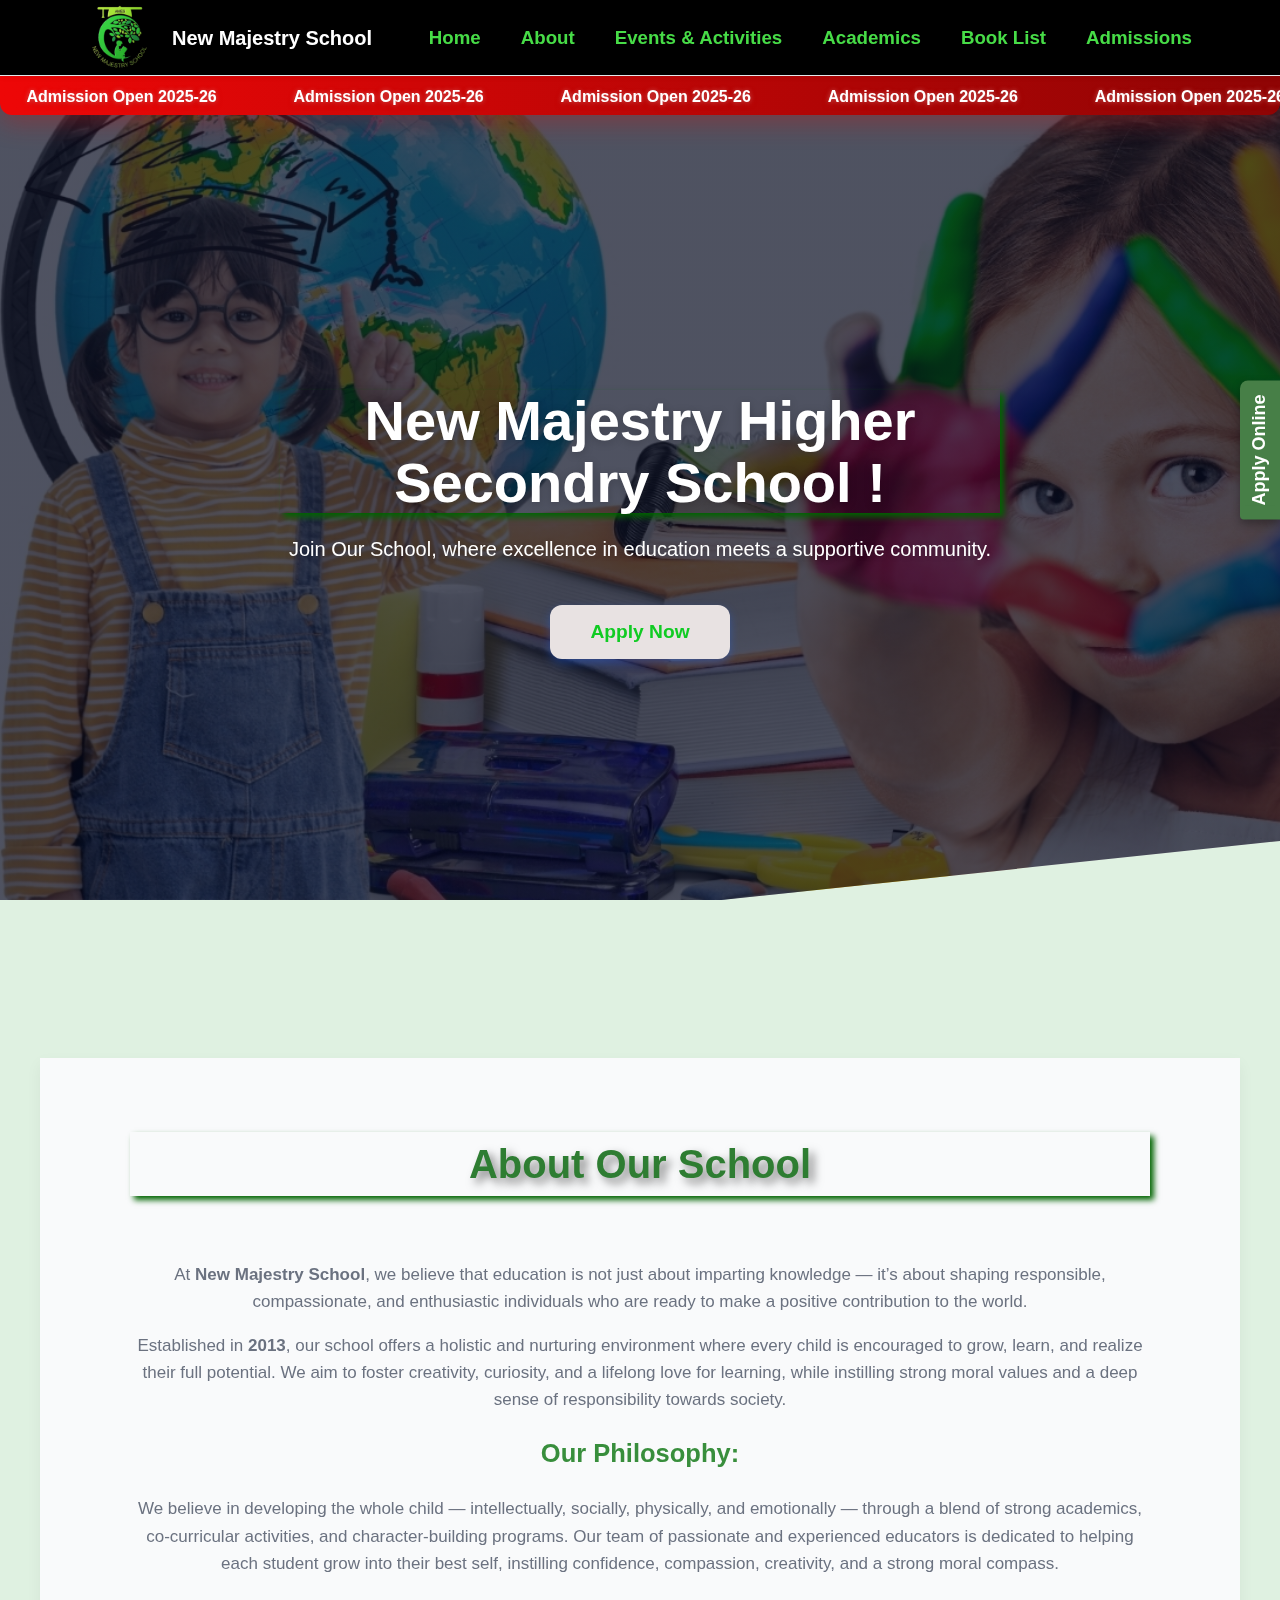
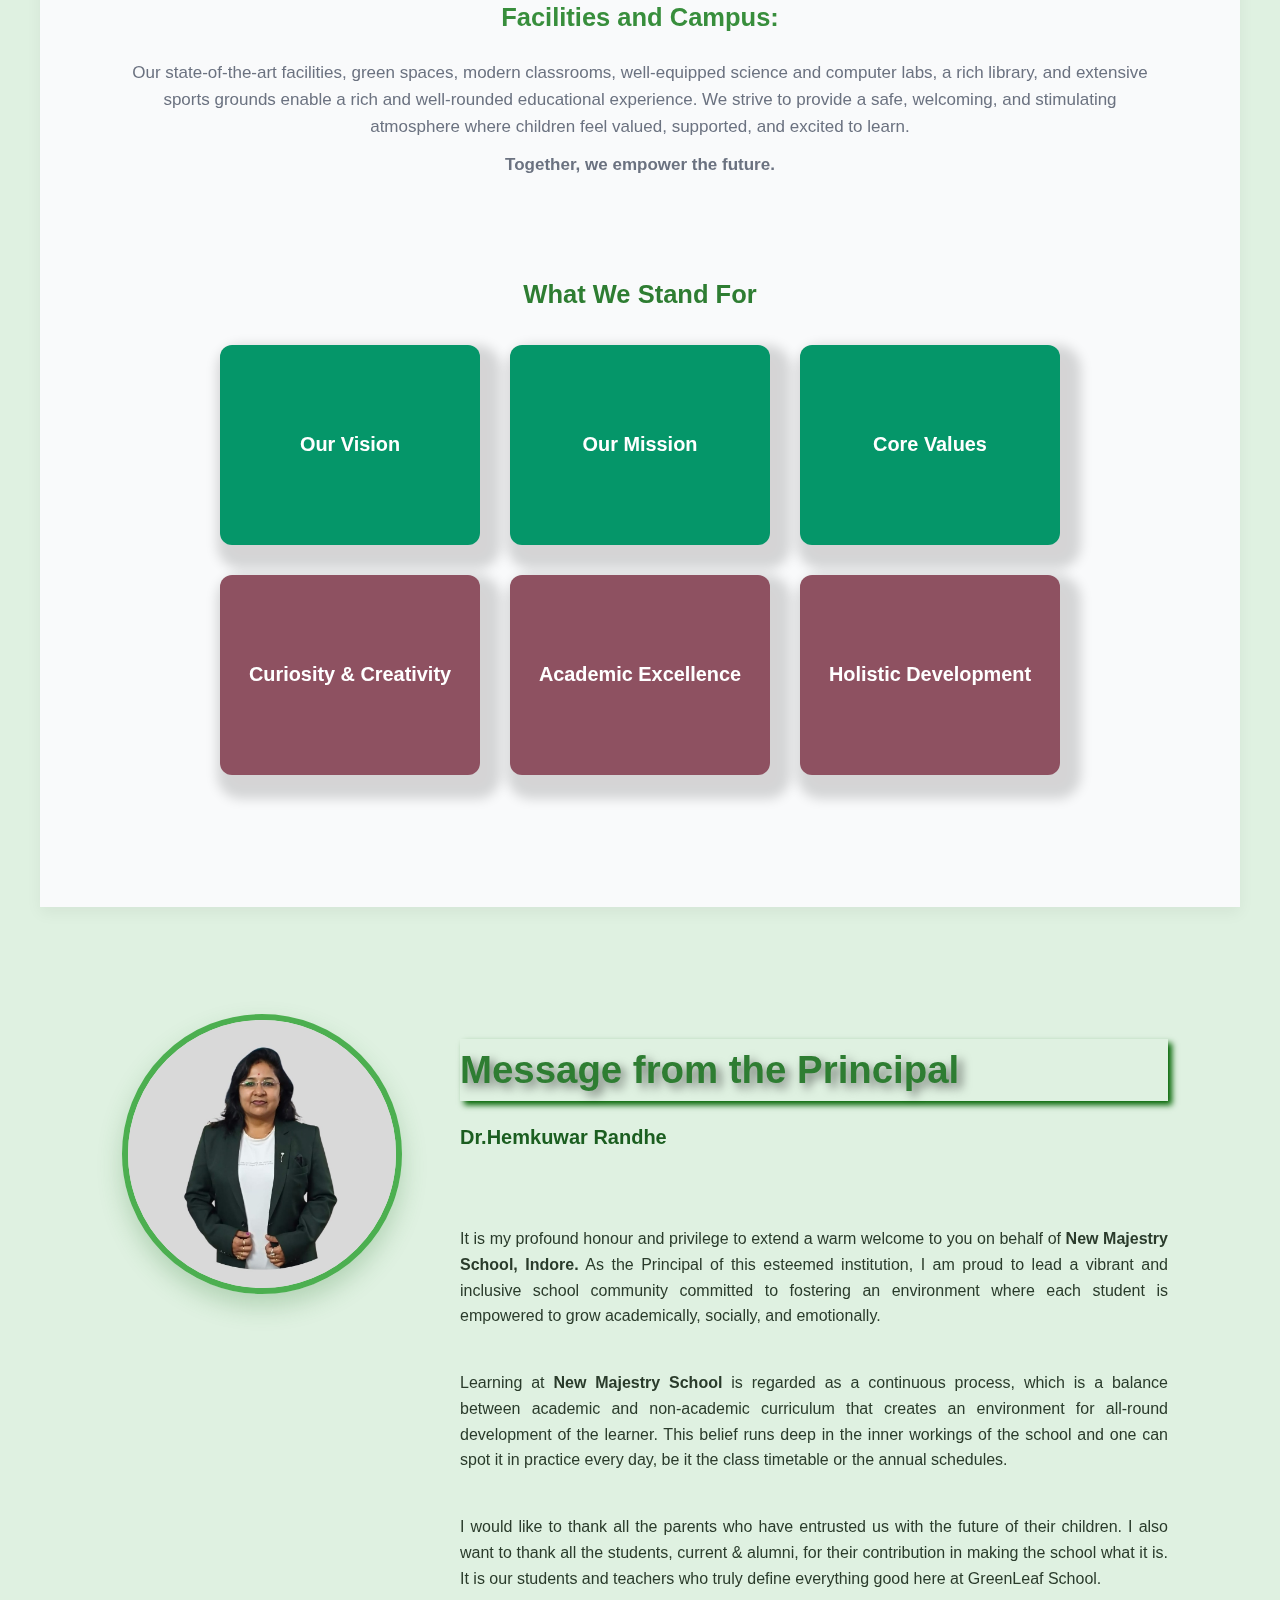
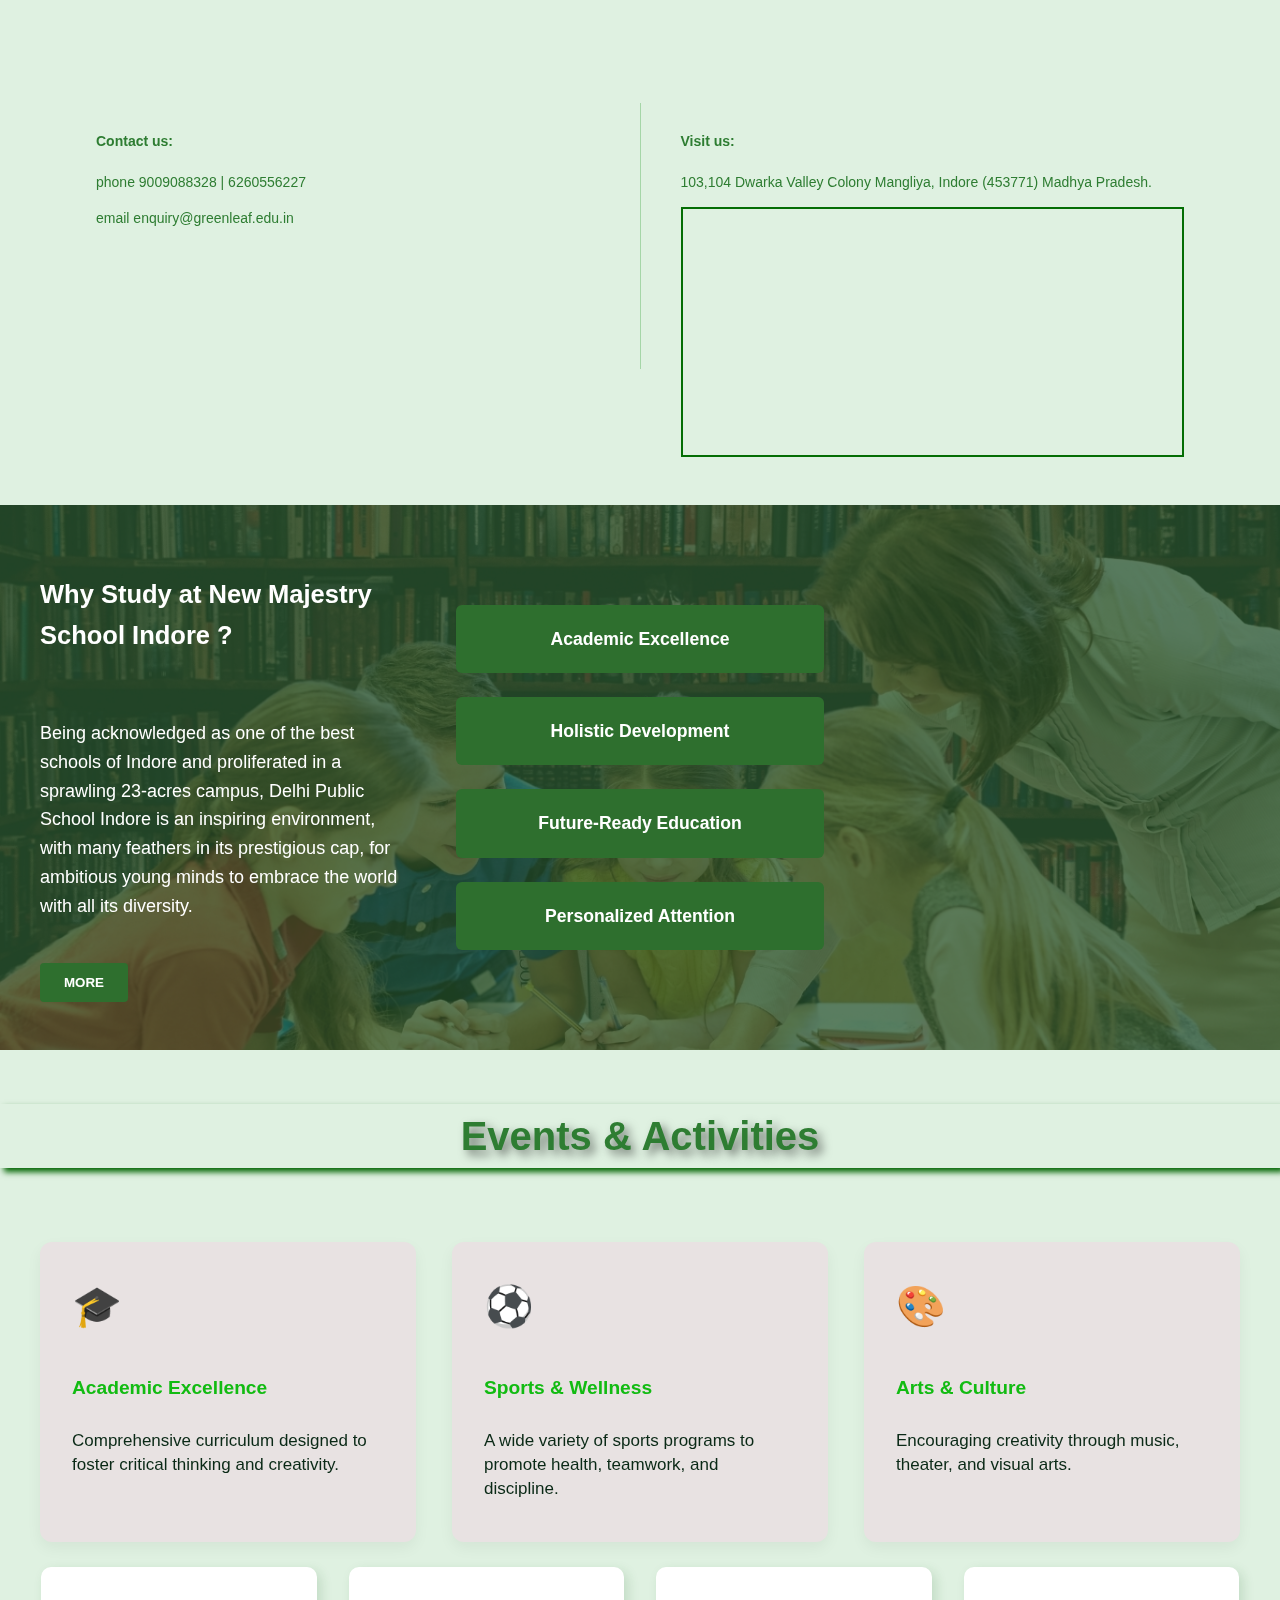
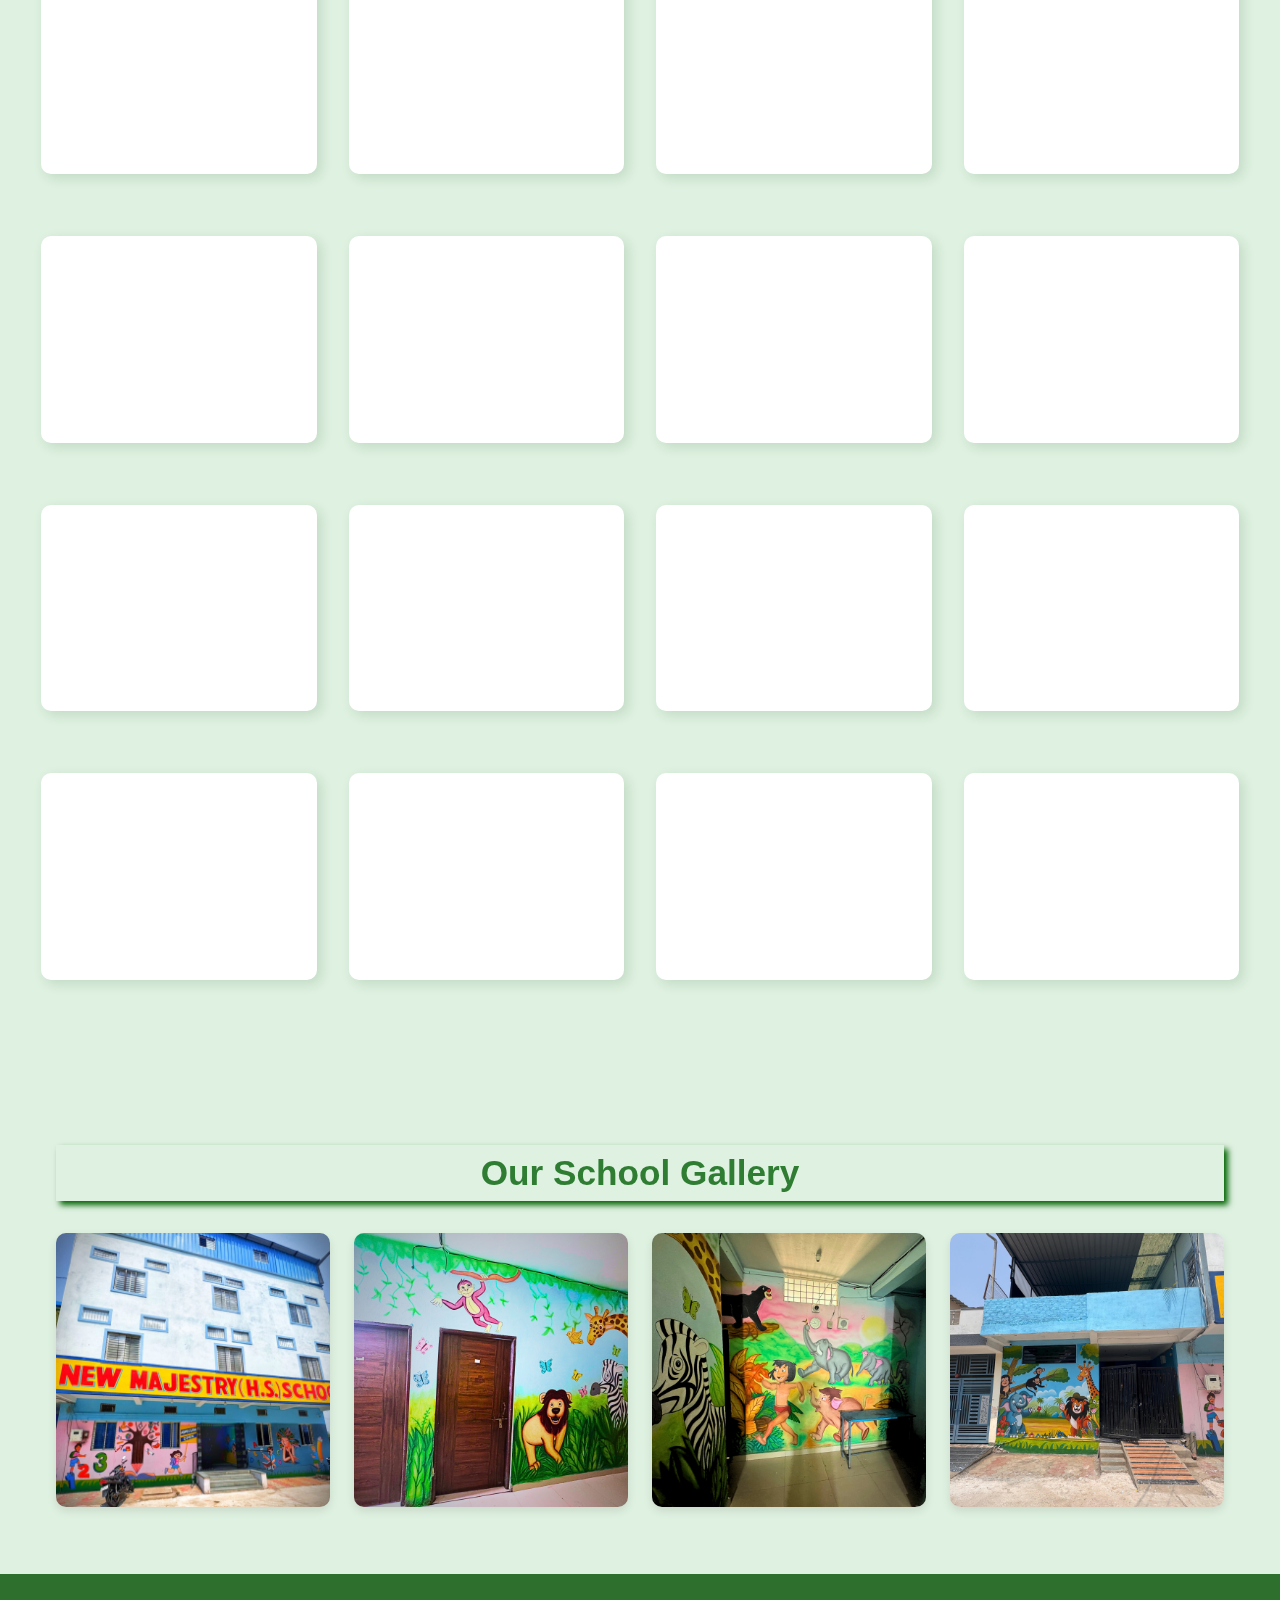
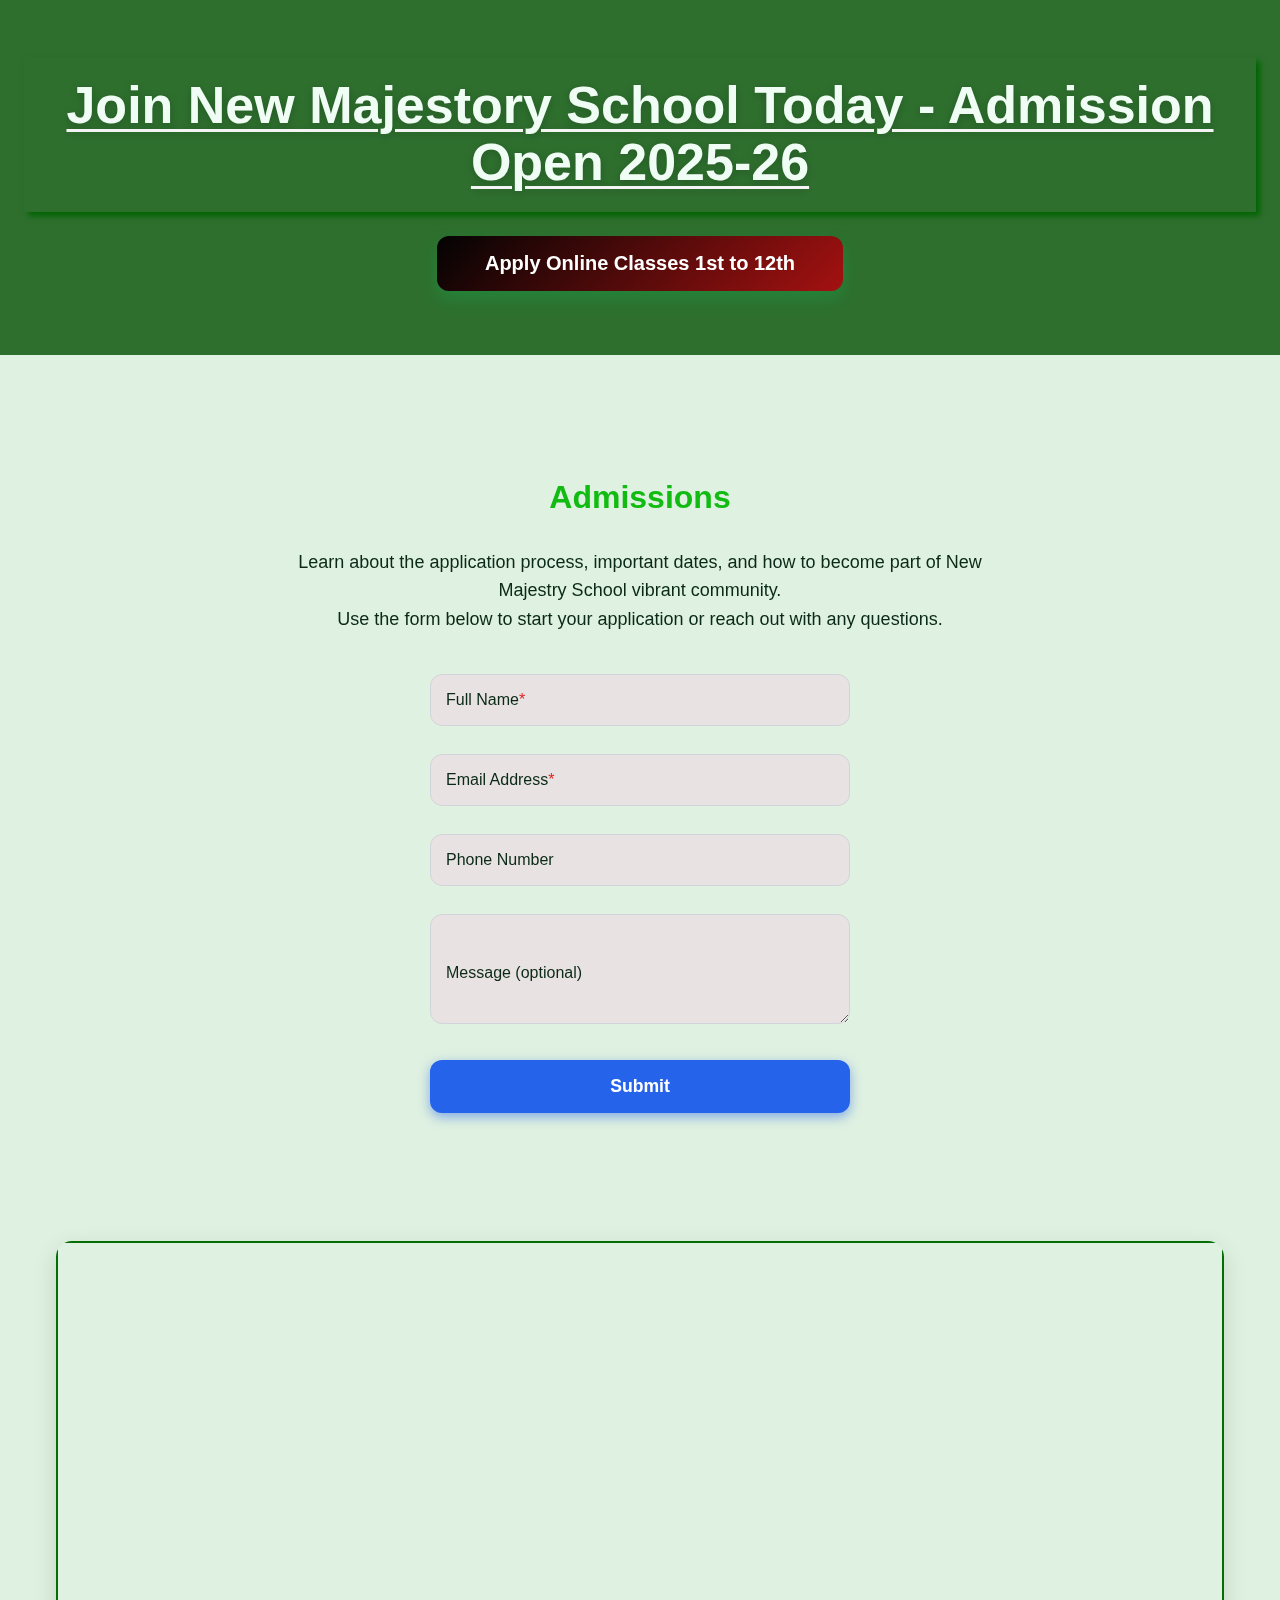
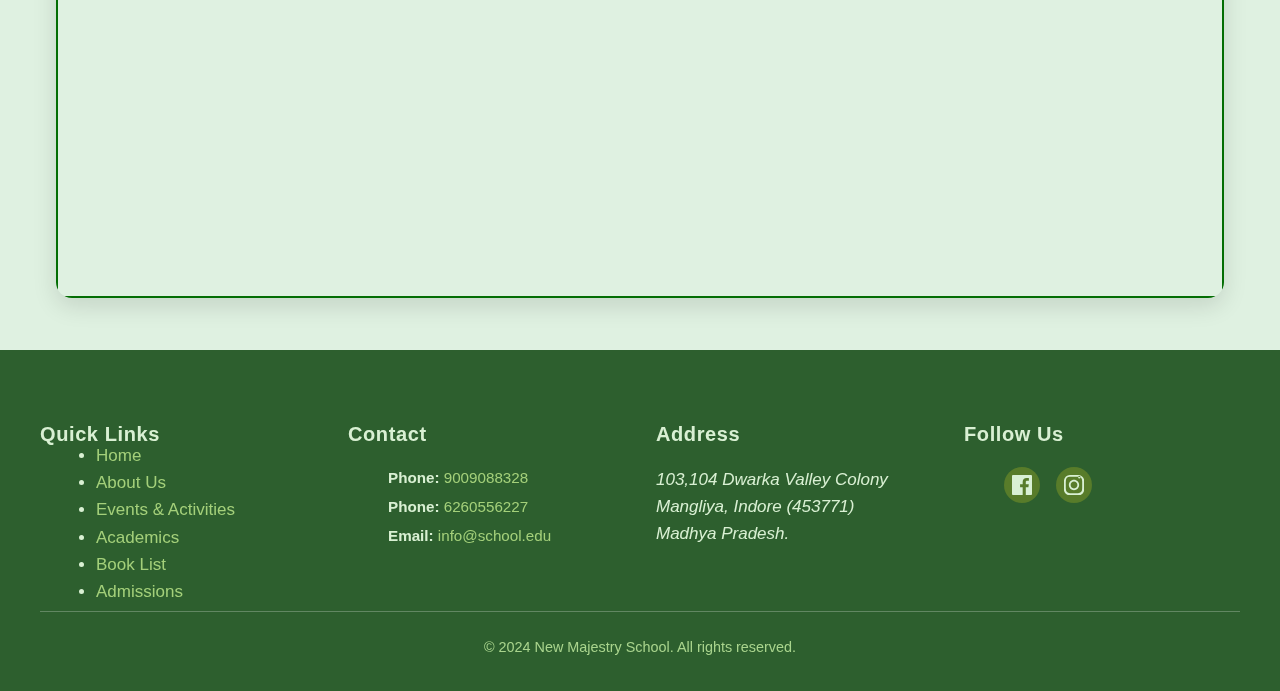
<file: index.html>
<!DOCTYPE html>
<html lang="en">
<head>
  <meta charset="UTF-8" />
  <meta name="viewport" content="width=device-width, initial-scale=1" />
  <title>New Majestry School</title>
  <link rel="stylesheet" href="styles.css" />
</head>
<body>
  <header id="new" >
    <nav role="navigation" aria-label="Primary Navigation" class="container" >
      <div class="navbar-logo" id="logos"><a href="index.html">
        <img src="Images/Logo.png"  alt=""></a>
      <span class="logo" tabindex="0">New Majestry School</span>
      </div>
      
      <button class="menu-toggle" aria-controls="primary-navigation" aria-expanded="false" aria-label="Toggle navigation menu">
        <span class="bar"></span>
        <span class="bar"></span>
        <span class="bar"></span> 
      </button>

      <div class="nav-links" id="primary-navigation" role="menu">
        <a href="index.html" role="menuitem" tabindex="0">Home</a>
        <a href="about.html" role="menuitem" tabindex="0">About</a>
        <a href="events.html" role="menuitem" tabindex="0">Events & Activities</a>
        <a href="academics.html" role="menuitem" tabindex="0">Academics</a>
        <a href="booklist.html" role="menuitem" tabindex="0">Book List</a>
        <a href="#admissions" role="menuitem" tabindex="0">Admissions</a>
      </div>
    </nav>
  </header>

  
  <div class="scrolling-container" aria-label="Announcement: Admission Open 2025-26">
    <div class="scrolling-text" role="marquee" aria-live="off">
      <a href="admissions.html" id="scroll-link">Admission Open 2025-26</a>
      <a href="admissions.html" id="scroll-link">Admission Open 2025-26</a>
      <a href="admissions.html" id="scroll-link">Admission Open 2025-26</a>
      <a href="admissions.html" id="scroll-link">Admission Open 2025-26</a>
      <a href="admissions.html" id="scroll-link">Admission Open 2025-26</a>
      <a href="admissions.html" id="scroll-link">Admission Open 2025-26</a>
      <a href="admissions.html" id="scroll-link">Admission Open 2025-26</a>
      <a href="admissions.html" id="scroll-link">Admission Open 2025-26</a>
      <a href="admissions.html" id="scroll-link">Admission Open 2025-26</a>
      <a href="admissions.html" id="scroll-link">Admission Open 2025-26</a>
    </div>
  </div>
  <main >
    <section class="hero" role="region" aria-label="Hero Section" id="background">
      <div class="hero-content">
        <h1>New Majestry Higher Secondry School !</h1>
        <p>Join Our School, where excellence in education meets a supportive community.</p>
       <a href="admissions.html"> <button class="btn-primary" aria-label="Apply Now Button">Apply Now</button></a>
      </div>
    </section><br><br><br>

         <!-- About Flip Page Start -->
  <section id="about" class="about-all">
  <div class="container about-content">
    <div class="about-text">
      <h1>About Our School</h1><br>
      <p>At <strong>New Majestry School</strong>, we believe that education is not just about imparting knowledge — it’s about shaping responsible, compassionate, and enthusiastic individuals who are ready to make a positive contribution to the world.</p>
      <p>Established in <strong>2013</strong>, our school offers a holistic and nurturing environment where every child is encouraged to grow, learn, and realize their full potential. We aim to foster creativity, curiosity, and a lifelong love for learning, while instilling strong moral values and a deep sense of responsibility towards society.</p>
      <div>
        <h2 >Our Philosophy:</h2>
        We believe in developing the whole child — intellectually, socially, physically, and emotionally — through a blend of strong academics, co-curricular activities, and character-building programs. Our team of passionate and experienced educators is dedicated to helping each student grow into their best self, instilling confidence, compassion, creativity, and a strong moral compass.
      </div>
      <div>
        <h2>Facilities and Campus:</h2>
        <p>Our state-of-the-art facilities, green spaces, modern classrooms, well-equipped science and computer labs, a rich library, and extensive sports grounds enable a rich and well-rounded educational experience. We strive to provide a safe, welcoming, and stimulating atmosphere where children feel valued, supported, and excited to learn.</p>
        <div> <strong>Together, we empower the future.</strong> </div>
      </div>
    </div>

  </div>

  <!-- Flip Cards Section -->
  <section  class="Flip1">
  <div class="card-section" >
    <h2>What We Stand For</h2>
    <div class="cards">
      <div class="flip-card">
        <div class="flip-card-inner">
          <div class="flip-card-front">
            <h3>Our Vision</h3>
          </div>
          <div class="flip-card-back">
            <p>
              To inspire and empower every student to become a lifelong learner and responsible global citizen.
            </p>
          </div>
        </div>
      </div>

      <div class="flip-card">
        <div class="flip-card-inner">
          <div class="flip-card-front">
            <h3>Our Mission</h3>
          </div>
          <div class="flip-card-back">
            <p>
              To provide a balanced education rooted in values, enriched with co-curricular opportunities, and driven by innovation.
            </p>
          </div>
        </div>
      </div>

      <div class="flip-card">
        <div class="flip-card-inner">
          <div class="flip-card-front">
            <h3>Core Values</h3>
          </div>
          <div class="flip-card-back">
            <p>
              Integrity, Respect, Responsibility, and Excellence — the foundation of everything we do.
            </p>
          </div>
        </div>
      </div>

      <div class="flip-card">
        <div class="flip-card-inner">
          <div class="flip-card-fronts">
            <h3>Curiosity & Creativity</h3>
          </div>
          <div class="flip-card-backs">
            <p>
              Encouraging imagination, innovation, and a lifelong love for learning.
            </p>
          </div>
        </div>
      </div>

            <div class="flip-card">
        <div class="flip-card-inner">
          <div class="flip-card-fronts">
            <h3> Academic Excellence </h3>
          </div>
          <div class="flip-card-backs">
            <p>
              Commitment to high standards of education and intellectual growth.
            </p>
          </div>
        </div>
      </div>

            <div class="flip-card">
        <div class="flip-card-inner">
          <div class="flip-card-fronts">
            <h3>Holistic Development</h3>
          </div>
          <div class="flip-card-backs">
            <p>
              Nurturing the social, emotional, physical, and moral well-being of every child.
            </p>
          </div>
        </div>
      </div>

    </div>
  </div>
</section>
   
 <!-- KEY VALUE START -->
    
</section> <br>
      <!-- About Flip Page End -->

<!-- Message from principal start -->

    <main class="container" role="main" >
  <section class="principal-message-wrapper" aria-labelledby="principal-message-header">
    <div class="principal-image-wrapper">
      <img
        src="Images/Photo.jpg"
        alt="Portrait of the principal wearing a traditional green and orange sari seated at an office desk"
        class="principal-image"
        width="280"
        height="280"
        loading="lazy"
      />
    </div>
    <article>
      <h1 id="principal-message-header" class="principal-header">
        Message from the Principal
      </h1>
      <p class="principal-name" aria-label="Principal's name">Dr.Hemkuwar Randhe</p>
      <p class="principal-text">
        It is my profound honour and privilege to extend a warm welcome to you on behalf of <strong> New Majestry School, Indore.</strong> As the Principal of this esteemed institution, I am proud to lead a vibrant and inclusive school community committed to fostering an environment where each student is empowered to grow academically, socially, and emotionally.
      </p>
      <p class="principal-text">
        Learning at <strong>New Majestry School</strong> is regarded as a continuous process, which is a balance between academic and non-academic curriculum that creates an environment for all-round development of the learner. This belief runs deep in the inner workings of the school and one can spot it in practice every day, be it the class timetable or the annual schedules.
      </p>
      <p class="principal-text">
        I would like to thank all the parents who have entrusted us with the future of their children. I also want to thank all the students, current &amp; alumni, for their contribution in making the school what it is. It is our students and teachers who truly define everything good here at GreenLeaf School.
      </p>
    </article>
  </section>
</main>
<div id="Visit" role="contentinfo">
  <div class="foot-container container">
    <section class="foot-section foot-contact" aria-label="Contact information">
      <h4>Contact us:</h4>
      <p><span class="material-icons" aria-hidden="true">phone</span> 9009088328 | 6260556227</p>
      <p><span class="material-icons" aria-hidden="true">email</span> enquiry@greenleaf.edu.in</p>
    </section>
    <div style="border-left:1px solid #a5d6a7; margin: 0 24px;"></div>
    <section class="foot-section foot-address" aria-label="School address with map">
      <h4>Visit us:</h4>
      <p>103,104 Dwarka Valley Colony Mangliya, Indore (453771) Madhya Pradesh.</p>
            <iframe
        class="map-iframe"
        src="https://www.google.com/maps/embed?pb=!1m14!1m8!1m3!1d3677.5506793288837!2d75.9346867!3d22.8191073!3m2!1i1024!2i768!4f13.1!3m3!1m2!1s0x39631cedf5673ef5%3A0x706c281bfd28579e!2sNew%20Ames%20School%2Cdwarka%20Valley%2C%20in%20front%20of%20omaxe%20city%20-2%2Cmangliya%2C%20Indoreangliya!5e0!3m2!1sen!2sin!4v1750017930376!5m2!1sen!2sin"
        allowfullscreen=""
        loading="lazy"
        referrerpolicy="no-referrer-when-downgrade"
        title="Google Map of Greenwood Elementary School"
      ></iframe>
    </section>
  </div>
</div>


 <!-- Message from principal end -->

 <!-- Message from principal end -->


<!-- Why Study At Our School -->
    <main id="container-study" role="main">
  <section class="content-wrapper" aria-labelledby="why-study">
    <article class="text-column">
      <h2 id="why-study">Why Study at New Majestry School Indore ?</h2>
      <p id="why-studies">
        Being acknowledged as one of the best schools of Indore and proliferated in a sprawling 23-acres campus, Delhi Public School Indore is an inspiring environment,
        with many feathers in its prestigious cap, for ambitious young minds to embrace the world with all its diversity.
      </p>
      <button class="btn-more" type="button" aria-label="Learn more about DPS Indore">MORE</button>
    </article>

    <section class="features-column" aria-label="Key features of DPS Indore">
      <div class="feature-block" tabindex="0" role="article" aria-describedby="desc1">
        Academic Excellence
      </div>
      <div class="feature-block" tabindex="0" role="article" aria-describedby="desc2">
        Holistic Development
      </div>
      <div class="feature-block" tabindex="0" role="article" aria-describedby="desc3">
        Future-Ready Education
      </div>
      <div class="feature-block" tabindex="0" role="article" aria-describedby="desc4">
        Personalized Attention
      </div>
    </section>
  </section>
</main> <br>



<div class="apply-online-tab" tabindex="0" role="link" aria-label="Apply online for admission">
  <a id="material-icons" href="admissions.html"><span  aria-hidden="true">Apply Online</span></a>
  
</div>

  
    <div class="about-text" id="about">
      <h1 class="activity">Events & Activities</h1><br><br>
    <section class="about-text" id="features container" aria-label="School Features" >
      <div class="features-grid" id="programs">
        <article class="feature-card" tabindex="0" aria-labelledby="feature1-title">
          <div class="feature-icon" aria-hidden="true">🎓</div>
          <h3 class="feature-title" id="feature1-title">Academic Excellence</h3>
          <p class="feature-desc">Comprehensive curriculum designed to foster critical thinking and creativity.</p>
        </article>

        <article class="feature-card" tabindex="0" aria-labelledby="feature2-title">
          <div class="feature-icon" aria-hidden="true">⚽</div>
          <h3 class="feature-title" id="feature2-title">Sports &amp; Wellness</h3>
          <p class="feature-desc">A wide variety of sports programs to promote health, teamwork, and discipline.</p>
        </article>

        <article class="feature-card" tabindex="0" aria-labelledby="feature3-title">
          <div class="feature-icon" aria-hidden="true">🎨</div>
          <h3 class="feature-title" id="feature3-title">Arts &amp; Culture</h3>
          <p class="feature-desc">Encouraging creativity through music, theater, and visual arts.</p>
        </article>       
      </div>
     
    </section>
    <!-- School EVENTS START -->
   <section class="events-section"  aria-label="Upcoming school event images">
      
      <article class="event-card" tabindex="0">
        <img 
          src="Images/Funtion1.jpg" 
          alt="Students presenting science projects at the school science fair with colorful posters and models." 
          class="event-image" 
          loading="lazy"
        />
      </article>

      <article class="event-card" tabindex="0">
        <img 
          src="Images/Funtion2.jpg" 
          alt="Students running in relay races during the school's annual sports day in a sunny field." 
          class="event-image" 
          loading="lazy"
        />
      </article>

      <article class="event-card" tabindex="0">
        <img 
          src="Images/Funtion3.jpg" 
          alt="Colorful artwork created by students displayed at the school art exhibition in a bright gallery." 
          class="event-image" 
          loading="lazy"
        />
      </article>

      <article class="event-card" tabindex="0">
        <img 
          src="Images/Funtion4.jpg" 
          alt="Students performing musical pieces on stage with a live audience at the school music concert." 
          class="event-image" 
          loading="lazy"
        />
      </article>

            <article class="event-card" tabindex="0">
        <img 
          src="Images/Funtion5.jpg" 
          alt="Students performing musical pieces on stage with a live audience at the school music concert." 
          class="event-image" 
          loading="lazy"
        />
      </article>

            <article class="event-card" tabindex="0">
        <img 
          src="Images/Funtion6.jpg" 
          alt="Students performing musical pieces on stage with a live audience at the school music concert." 
          class="event-image" 
          loading="lazy"
        />
      </article>

            <article class="event-card" tabindex="0">
        <img 
          src="Images/Funtion7.jpg" 
          alt="Students performing musical pieces on stage with a live audience at the school music concert." 
          class="event-image" 
          loading="lazy"
        />
      </article>

            <article class="event-card" tabindex="0">
        <img 
          src="Images/Funtion8.jpg" 
          alt="Students performing musical pieces on stage with a live audience at the school music concert." 
          class="event-image" 
          loading="lazy"
        />
      </article>

            <article class="event-card" tabindex="0">
        <img 
          src="Images/Funtion9.jpg" 
          alt="Students performing musical pieces on stage with a live audience at the school music concert." 
          class="event-image" 
          loading="lazy"
        />
      </article>

            <article class="event-card" tabindex="0">
        <img 
          src="Images/Funtion10.jpg" 
          alt="Students performing musical pieces on stage with a live audience at the school music concert." 
          class="event-image" 
          loading="lazy"
        />
      </article>

                  <article class="event-card" tabindex="0">
        <img 
          src="Images/Funtion11.jpg" 
          alt="Students performing musical pieces on stage with a live audience at the school music concert." 
          class="event-image" 
          loading="lazy"
        />
      </article>

                  <article class="event-card" tabindex="0">
        <img 
          src="Images/Funtion12.jpeg" 
          alt="Students performing musical pieces on stage with a live audience at the school music concert." 
          class="event-image" 
          loading="lazy"
        />
      </article>

                  <article class="event-card" tabindex="0">
        <img 
          src="Images/Funtion13.jpeg" 
          alt="Students performing musical pieces on stage with a live audience at the school music concert." 
          class="event-image" 
          loading="lazy"
        />
      </article>

                  <article class="event-card" tabindex="0">
        <img 
          src="Images/Funtion8.jpg" 
          alt="Students performing musical pieces on stage with a live audience at the school music concert." 
          class="event-image" 
          loading="lazy"
        />
      </article>

                        <article class="event-card" tabindex="0">
        <img 
          src="Images/Funtion8.jpg" 
          alt="Students performing musical pieces on stage with a live audience at the school music concert." 
          class="event-image" 
          loading="lazy"
        />
      </article>
                        <article class="event-card" tabindex="0">
        <img 
          src="Images/Funtion8.jpg" 
          alt="Students performing musical pieces on stage with a live audience at the school music concert." 
          class="event-image" 
          loading="lazy"
        />
      </article>
      
    </section> 
</div><br><br>
    <!-- School EVENTS END -->
    <!-- Gallery Page Start -->
    
    <section class="gallery-section" id="about">
      <h1 id="gallery-title"  >Our School Gallery</h1>
      <div class="gallery-grid">
        <div class="gallery-item"><img src="Images/School1.jpg" alt="Gallery Image 1"></div>
        <div class="gallery-item"><img src="Images/School3.jpg" alt="Gallery Image 2"></div>
        <div class="gallery-item"><img src="Images/School4.jpg" alt="Gallery Image 3"></div>
        <div class="gallery-item"><img src="Images/School2.jpg" alt="Gallery Image 4"></div>

      </div>
    </section>
   <br>
     <!-- Gallery page END -->
     <!-- ADDMISSION OPEN -->
    <main role="main" class="admission-page">
      <h1 class="admission-page__title">Join New Majestory School Today - Admission Open 2025-26</h1>
      <a href="admissions.html">    <button class="admission-page__button" type="button" aria-label="Apply online for admission, classes 1st to 12th"> Apply Online Classes 1st to 12th </button></a>
  </main> <br>

    <section id="admissions" aria-label="Admissions and Contact Form Section">
      <h2>Admissions</h2>
      <p>
        Learn about the application process, important dates, and how to become part of New Majestry School vibrant community.<br />
        Use the form below to start your application or reach out with any questions.
      </p>

      <div id="contact-form-container">
        <form action="https://api.web3forms.com/submit" method="POST" id="contact-form" >
            <input type="hidden" name="access_key" value="6c69b70e-172d-4227-b7b8-d9faef21180e">
          <div class="form-group">
            <input type="text" id="fullname" name="name" placeholder="Full Name" required/>
            <label for="fullname">Full Name<span aria-hidden="true" style="color:#dc2626;">*</span></label>
            <span id="fullname-error" style="color:#dc2626; font-size:0.875rem; display:none;">Please enter your full name.</span>
          </div>
          <div class="form-group">
            <input type="email" id="email" name="email" placeholder="Email Address" required/>
            <label for="email">Email Address<span aria-hidden="true" style="color:#dc2626;">*</span></label>
            <span id="email-error" style="color:#dc2626; font-size:0.875rem; display:none;">Please enter a valid email address.</span>
          </div>
          <div class="form-group">
            <input type="tel" id="phone" name="phone" placeholder="Phone Number " required />
            <label for="phone">Phone Number </label>
            <span id="phone-error" style="color:#dc2626; font-size:0.875rem; display:none;">Please enter a valid phone number.</span>
          </div>
          <div class="form-group">
            <textarea id="message" name="message" placeholder="Message (optional)"  rows="4"></textarea>
            <label for="message">Message (optional)</label>
          </div>
          <button type="submit">Submit</button>
          <div id="submit-success" role="alert" aria-live="polite">Thank you! Your message has been sent.</div>
        </form>
      </div>
    </section> 
  </main>
  <!-- GOOGLE MAP START -->
 <div id="map">
    <section class="map-container" aria-label="Map showing school location">
      <iframe
        class="map-iframe"
        src="https://www.google.com/maps/embed?pb=!1m14!1m8!1m3!1d3677.5506793288837!2d75.9346867!3d22.8191073!3m2!1i1024!2i768!4f13.1!3m3!1m2!1s0x39631cedf5673ef5%3A0x706c281bfd28579e!2sNew%20Ames%20School%2Cdwarka%20Valley%2C%20in%20front%20of%20omaxe%20city%20-2%2Cmangliya%2C%20Indoreangliya!5e0!3m2!1sen!2sin!4v1750017930376!5m2!1sen!2sin"
        allowfullscreen=""
        loading="lazy"
        referrerpolicy="no-referrer-when-downgrade"
        title="Google Map of Greenwood Elementary School"
      ></iframe>
    </section>
  </div>
  <!-- Footer Page Start ! -->
   

  <footer class="footer" role="contentinfo" aria-label="School website footer">
  <div class="footer-container">
    <div class="footer-grid">
      <!-- Quick Links -->
      <section class="footer-section" aria-labelledby="footer-quick-links-title">
        <h3 id="footer-quick-links-title">Quick Links</h3>
        <nav aria-label="Quick Links Navigation">
          <ul class="footer-links">
            <li><a href="index.html" tabindex="0">Home</a></li>
            <li><a href="about.html" tabindex="0">About Us</a></li>
            <li><a href="events.html" tabindex="0">Events & Activities</a></li>
            <li><a href="academics.html" tabindex="0">Academics</a></li>
            <li><a href="booklist.html" tabindex="0">Book List</a></li>
            <li><a href="admissions.html" tabindex="0">Admissions</a></li>
          </ul>
        </nav>
      </section>

      <!-- Contact Info -->
      <section class="footer-section" aria-labelledby="footer-contact-title">
        <h3 id="footer-contact-title">Contact</h3>
        <ul class="contact-list">
          <li><strong>Phone:</strong> <a href="tel:+1234567890" tabindex="0">9009088328 </a></li>
          <li><strong>Phone:</strong> <a href="tel:+1234567890" tabindex="0">6260556227</a></li>
          <li><strong>Email:</strong> <a href="mailto:info@school.edu" tabindex="0">info@school.edu</a></li>
        </ul>
      </section>

      <!-- Address -->
      <section class="footer-section" aria-labelledby="footer-address-title">
        <h3 id="footer-address-title">Address</h3>
        <address class="address-list" tabindex="0">
          103,104 Dwarka Valley Colony<br />
          Mangliya, Indore (453771)<br />
          Madhya Pradesh.
        </address>
      </section>

      <!-- Social Media -->
      <section class="footer-section" aria-labelledby="footer-social-title">
        <h3 id="footer-social-title">Follow Us</h3>
        <ul class="social-list">
          <li><a href="https://facebook.com/school" aria-label="Facebook" tabindex="0" target="_blank" rel="noopener noreferrer">
            <svg aria-hidden="true" focusable="false" width="20" height="20" fill="currentColor" viewBox="0 0 24 24"><path d="M22.675 0H1.325C.593 0 0 .593 0 1.326v21.348C0 23.406.593 24 1.325 24h11.494v-9.294H9.691v-3.622h3.128V8.413c0-3.1 1.892-4.788 4.659-4.788 1.325 0 2.466.099 2.797.143v3.24l-1.918.001c-1.505 0-1.797.716-1.797 1.765v2.316h3.592l-.468 3.622h-3.124V24h6.116c.73 0 1.324-.593 1.324-1.326V1.326C24 .593 23.406 0 22.675 0z"/></svg>
          </a></li>
 
          <li><a href="https://www.instagram.com/newmajestryschool/" aria-label="Instagram" tabindex="0" target="_blank" rel="noopener noreferrer">
            <svg aria-hidden="true" focusable="false" width="20" height="20" fill="currentColor" viewBox="0 0 24 24"><path d="M12 2.163c3.204 0 3.584.012 4.85.07 3.252.148 4.771 1.691 4.919 4.919.058 1.266.07 1.645.07 4.85 0 3.204-.012 3.584-.07 4.85-.149 3.227-1.667 4.771-4.919 4.919-1.267.058-1.645.07-4.85.07-3.204 0-3.584-.012-4.85-.07-3.252-.148-4.771-1.692-4.919-4.919-.058-1.266-.07-1.645-.07-4.85 0-3.205.012-3.585.07-4.85.148-3.228 1.667-4.771 4.919-4.919 1.267-.058 1.645-.07 4.85-.07zm0-2.163c-3.292 0-3.703.012-4.99.07-4.159.19-6.95 3.388-7.14 7.524-.06 1.274-.07 1.695-.07 4.854 0 3.292.012 3.703.07 4.99.19 4.159 3.388 6.95 7.524 7.14 1.274.06 1.695.07 4.854.07 3.292 0 3.703-.012 4.99-.07 4.159-.19 6.95-3.388 7.14-7.524.06-1.274.07-1.696.07-4.854 0-3.292-.012-3.703-.07-4.99-.19-4.159-3.388-6.953-7.524-7.14zM12 5.838c-3.404 0-6.162 2.758-6.162 6.162s2.758 6.162 6.162 6.162 6.162-2.758 6.162-6.162-2.758-6.162-6.162-6.162zm0 10.23c-2.265 0-4.068-1.803-4.068-4.068s1.803-4.068 4.068-4.068 4.068 1.803 4.068 4.068-1.803 4.068-4.068 4.068zm6.406-11.845a1.44 1.44 0 1 1 0-2.88 1.44 1.44 0 0 1 0 2.88z"/></svg>
          </a></li>
        </ul>
      </section>
    </div>
    <div class="footer-bottom">
      &copy; 2024 New Majestry School. All rights reserved.
    </div>
  </div>
</footer>
  <!-- Footer Page END ! -->
  <script>
    (function() {
      const menuToggle = document.querySelector('.menu-toggle');
      const navLinks = document.querySelector('.nav-links');

      // Toggle navigation menu on mobile
      menuToggle.addEventListener('click', () => {
        const expanded = menuToggle.getAttribute('aria-expanded') === 'true';
        menuToggle.setAttribute('aria-expanded', !expanded);
        navLinks.classList.toggle('open');
      });

      // Optional: close menu when clicking a nav link (mobile)
      navLinks.querySelectorAll('a').forEach(link => {
        link.addEventListener('click', () => {
          if (navLinks.classList.contains('open')) {
            navLinks.classList.remove('open');
            menuToggle.setAttribute('aria-expanded', false);
          }
        });
      });
    })();

    //   <!-- Footer Page Start ! -->

      // Accessibility: Allow keyboard toggle of details elements (accordion on mobile)
  document.querySelectorAll('.footer-accordion summary').forEach((summary) => {
    summary.addEventListener('keydown', (e) => {
      if (e.key === 'Enter' || e.key === ' ') {
        e.preventDefault();
        summary.parentElement.open = !summary.parentElement.open;
      }
    });
  });
    //  <!-- Footer Page END ! -->
  </script>
</body>
</html>
</file>
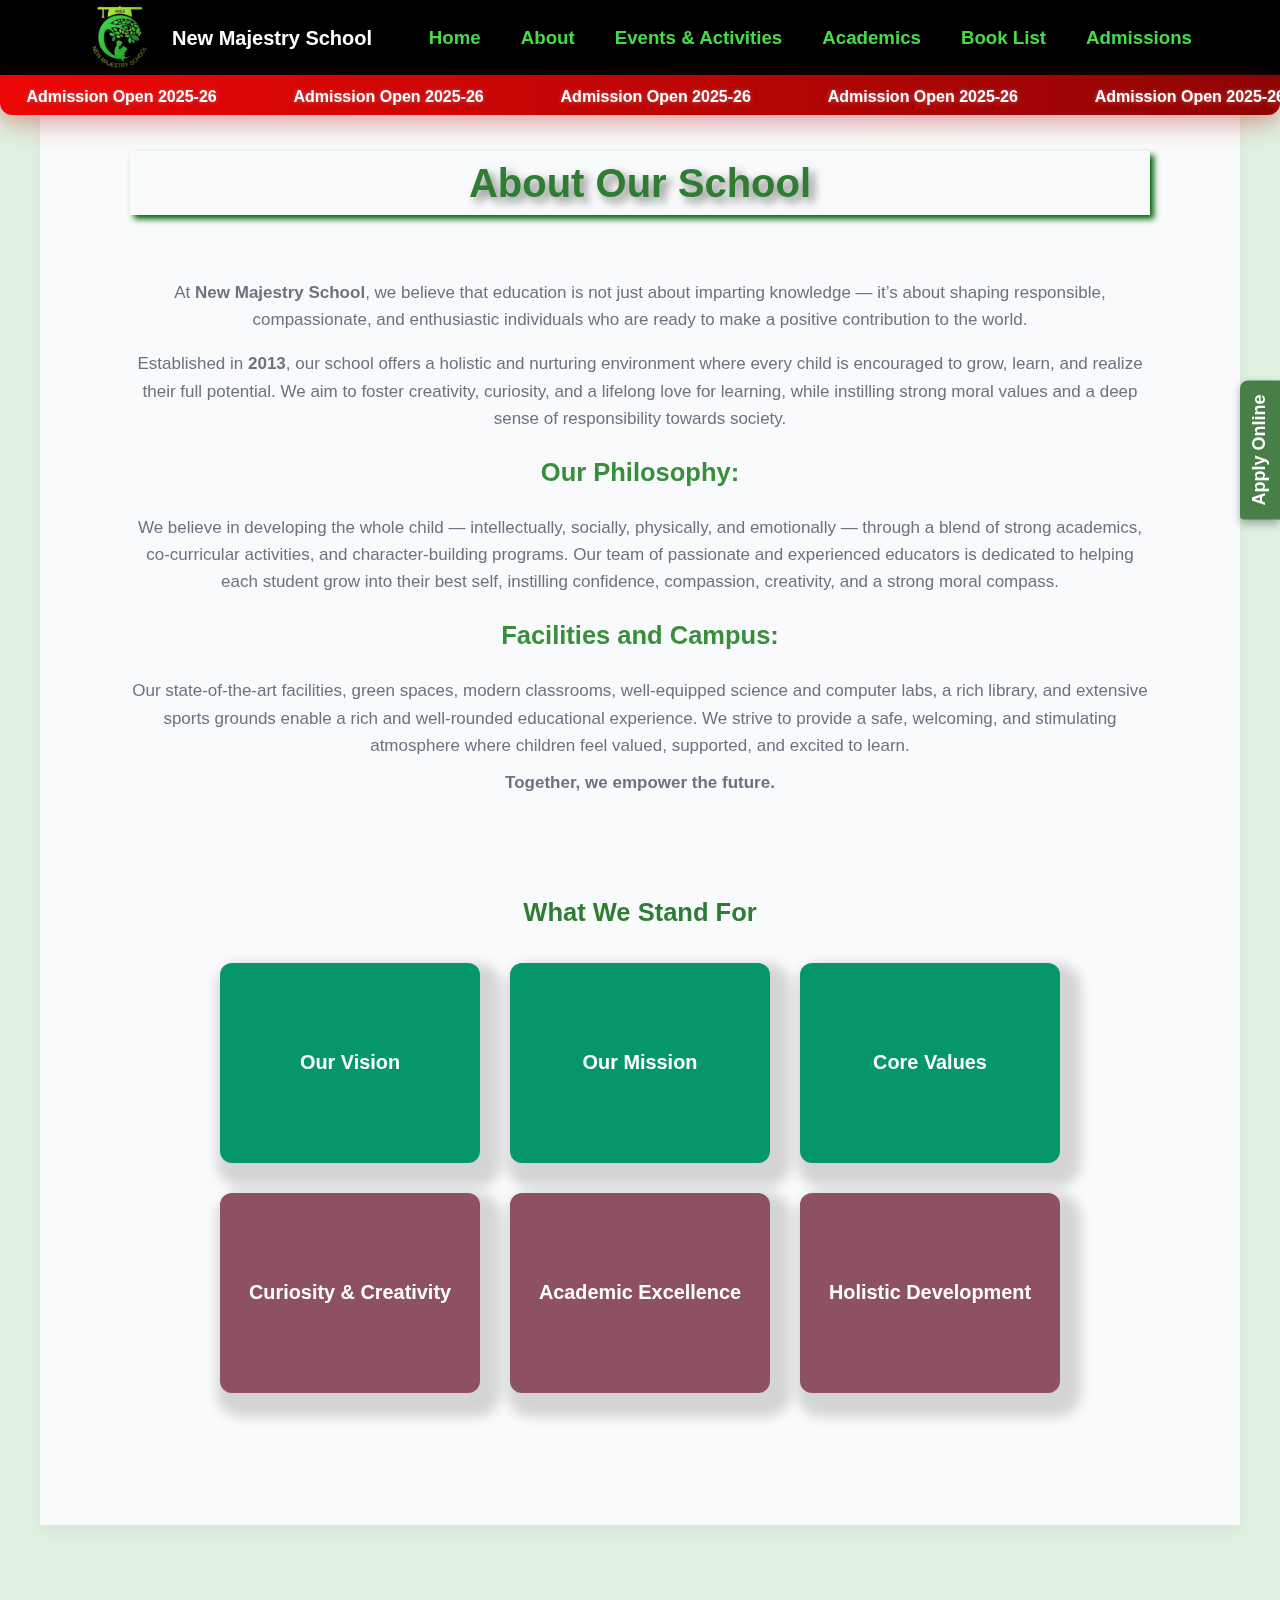
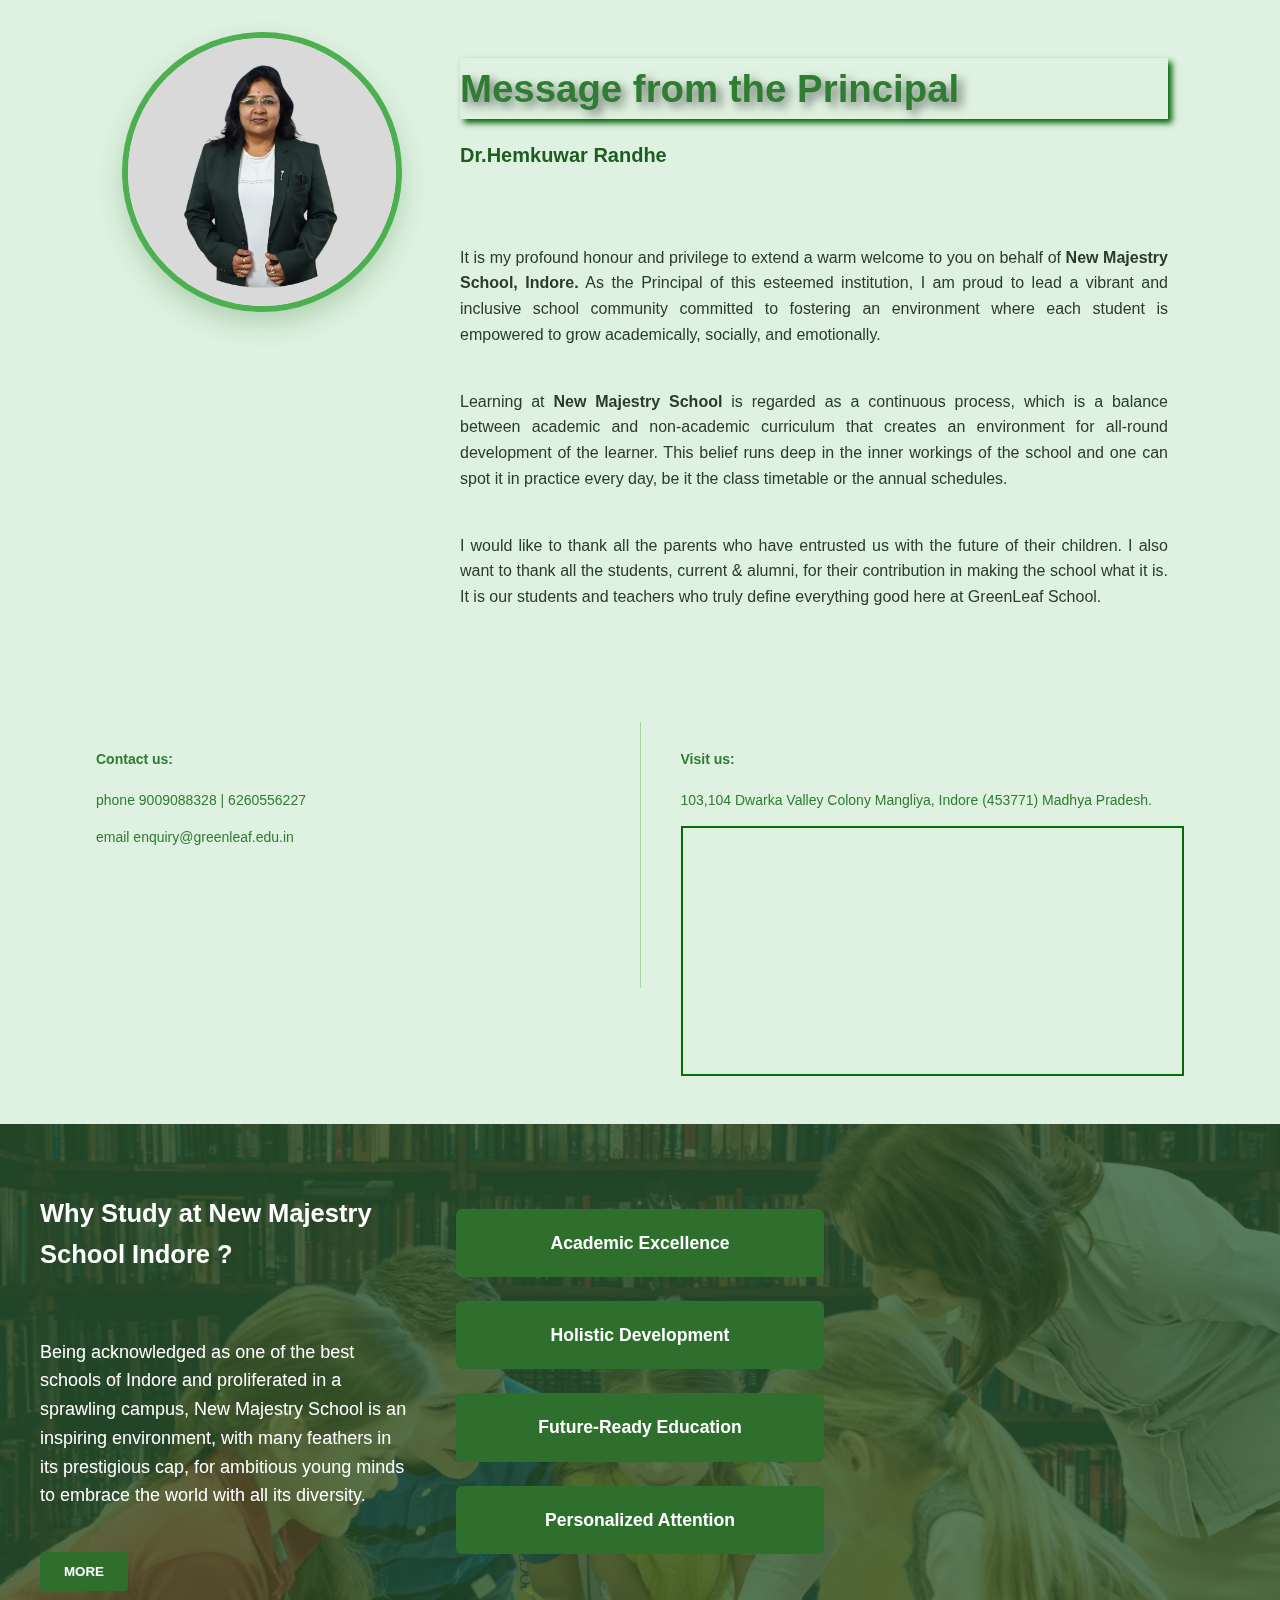
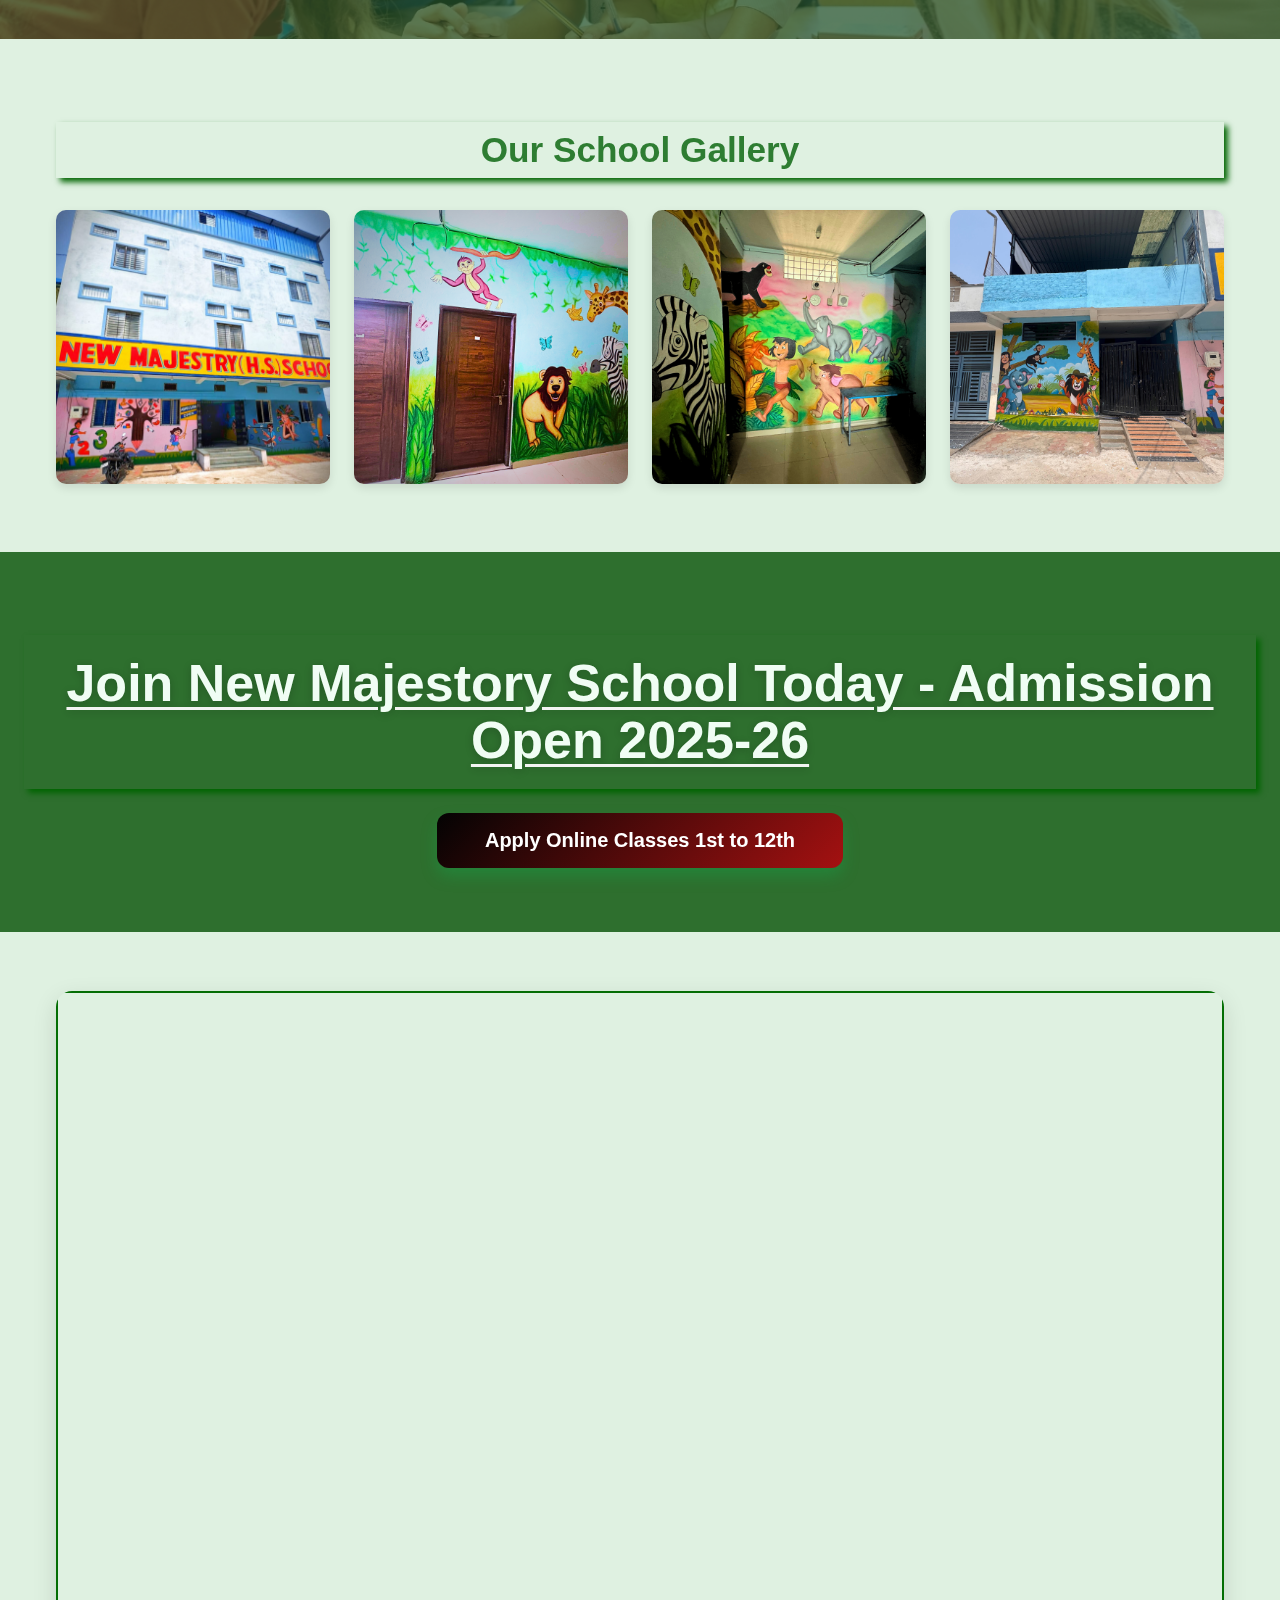
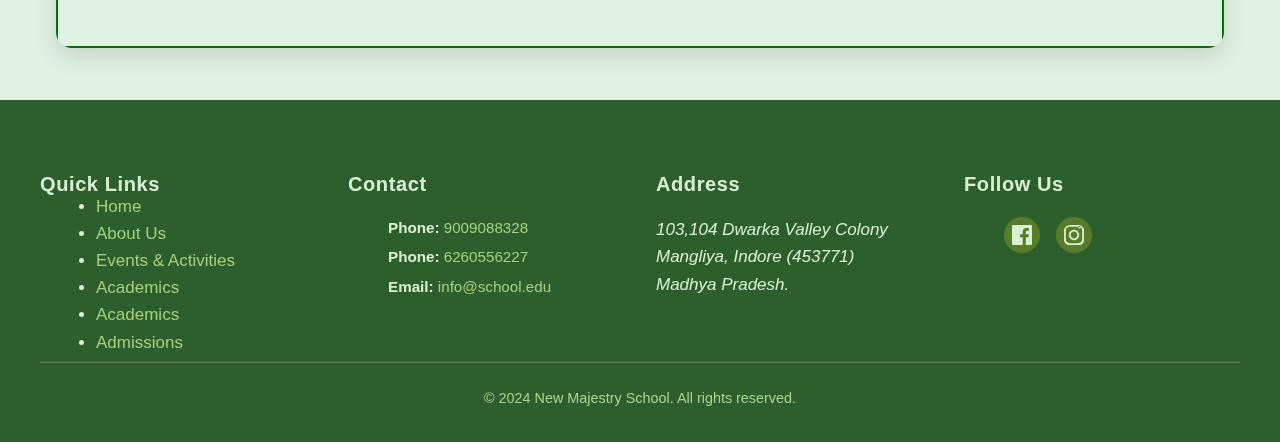
<file: about.html>
<!DOCTYPE html>
<html lang="en">
<head>
  <meta charset="UTF-8" />
  <meta name="viewport" content="width=device-width, initial-scale=1" />
  <title>New Majestry School</title>
  <link rel="stylesheet" href="styles.css" />
  
 
</head>
<body>
  <header id="new" >
    <nav role="navigation" aria-label="Primary Navigation" class="container" >
      <div class="navbar-logo" id="logos"><a href="index.html">
        <img src="Images/Logo.png"  alt=""></a>
      <span class="logo" tabindex="0">New Majestry School</span>
      </div>
      
      <button class="menu-toggle" aria-controls="primary-navigation" aria-expanded="false" aria-label="Toggle navigation menu">
        <span class="bar"></span>
        <span class="bar"></span>
        <span class="bar"></span>
      </button>

      <div class="nav-links" id="primary-navigation" role="menu">
        <a href="index.html" role="menuitem" tabindex="0">Home</a>
        <a href="about.html" role="menuitem" tabindex="0">About</a>
        <a href="events.html" role="menuitem" tabindex="0">Events & Activities</a>
        <a href="academics.html" role="menuitem" tabindex="0">Academics</a>
        <a href="booklist.html" role="menuitem" tabindex="0">Book List</a>
        <a href="admissions.html" role="menuitem" tabindex="0">Admissions</a>
      </div>
    </nav>
      <div class="scrolling-container" aria-label="Announcement: Admission Open 2025-26">
    <div class="scrolling-text" role="marquee" aria-live="off">
      <a href="admissions.html" id="scroll-link">Admission Open 2025-26</a>
      <a href="admissions.html" id="scroll-link">Admission Open 2025-26</a>
      <a href="admissions.html" id="scroll-link">Admission Open 2025-26</a>
      <a href="admissions.html" id="scroll-link">Admission Open 2025-26</a>
      <a href="admissions.html" id="scroll-link">Admission Open 2025-26</a>
      <a href="admissions.html" id="scroll-link">Admission Open 2025-26</a>
      <a href="admissions.html" id="scroll-link">Admission Open 2025-26</a>
      <a href="admissions.html" id="scroll-link">Admission Open 2025-26</a>
      <a href="admissions.html" id="scroll-link">Admission Open 2025-26</a>
      <a href="admissions.html" id="scroll-link">Admission Open 2025-26</a>
    </div>
  </div>
  </header>
<main >
         <!-- About Flip Page Start -->

  <section id="about" class="about-all">
  <div class="container about-content">
    <div class="about-text">
      <h1>About Our School</h1><br>
      <p>At <strong>New Majestry School</strong>, we believe that education is not just about imparting knowledge — it’s about shaping responsible, compassionate, and enthusiastic individuals who are ready to make a positive contribution to the world.</p>
      <p>Established in <strong>2013</strong>, our school offers a holistic and nurturing environment where every child is encouraged to grow, learn, and realize their full potential. We aim to foster creativity, curiosity, and a lifelong love for learning, while instilling strong moral values and a deep sense of responsibility towards society.</p>
      <div>
        <h2 >Our Philosophy:</h2>
        We believe in developing the whole child — intellectually, socially, physically, and emotionally — through a blend of strong academics, co-curricular activities, and character-building programs. Our team of passionate and experienced educators is dedicated to helping each student grow into their best self, instilling confidence, compassion, creativity, and a strong moral compass.
      </div>
      <div>
        <h2>Facilities and Campus:</h2>
        <p>Our state-of-the-art facilities, green spaces, modern classrooms, well-equipped science and computer labs, a rich library, and extensive sports grounds enable a rich and well-rounded educational experience. We strive to provide a safe, welcoming, and stimulating atmosphere where children feel valued, supported, and excited to learn.</p>
        <div> <strong>Together, we empower the future.</strong> </div>
      </div>
    </div>

  </div>

  <!-- Flip Cards Section -->
  <section  class="Flip1">
  <div class="card-section" >
    <h2>What We Stand For</h2>
    <div class="cards">
      <div class="flip-card">
        <div class="flip-card-inner">
          <div class="flip-card-front">
            <h3>Our Vision</h3>
          </div>
          <div class="flip-card-back">
            <p>
              To inspire and empower every student to become a lifelong learner and responsible global citizen.
            </p>
          </div>
        </div>
      </div>

      <div class="flip-card">
        <div class="flip-card-inner">
          <div class="flip-card-front">
            <h3>Our Mission</h3>
          </div>
          <div class="flip-card-back">
            <p>
              To provide a balanced education rooted in values, enriched with co-curricular opportunities, and driven by innovation.
            </p>
          </div>
        </div>
      </div>

      <div class="flip-card">
        <div class="flip-card-inner">
          <div class="flip-card-front">
            <h3>Core Values</h3>
          </div>
          <div class="flip-card-back">
            <p>
              Integrity, Respect, Responsibility, and Excellence — the foundation of everything we do.
            </p>
          </div>
        </div>
      </div>

      <div class="flip-card">
        <div class="flip-card-inner">
          <div class="flip-card-fronts">
            <h3>Curiosity & Creativity</h3>
          </div>
          <div class="flip-card-backs">
            <p>
              Encouraging imagination, innovation, and a lifelong love for learning.
            </p>
          </div>
        </div>
      </div>

            <div class="flip-card">
        <div class="flip-card-inner">
          <div class="flip-card-fronts">
            <h3> Academic Excellence </h3>
          </div>
          <div class="flip-card-backs">
            <p>
              Commitment to high standards of education and intellectual growth.
            </p>
          </div>
        </div>
      </div>

            <div class="flip-card">
        <div class="flip-card-inner">
          <div class="flip-card-fronts">
            <h3>Holistic Development</h3>
          </div>
          <div class="flip-card-backs">
            <p>
              Nurturing the social, emotional, physical, and moral well-being of every child.
            </p>
          </div>
        </div>
      </div>

    </div>
  </div>
</section>
   
 <!-- KEY VALUE START -->
    
</section> <br>
      <!-- About Flip Page End -->

    <main class="container" role="main" >
  <section class="principal-message-wrapper" aria-labelledby="principal-message-header">
    <div class="principal-image-wrapper">
      <img
        src="Images/Photo.jpg"
        alt="Portrait of the principal wearing a traditional green and orange sari seated at an office desk"
        class="principal-image"
        width="280"
        height="280"
        loading="lazy"
      />
    </div>
    <article>
      <h1 id="principal-message-header" class="principal-header">
        Message from the Principal
      </h1>
      <p class="principal-name" aria-label="Principal's name">Dr.Hemkuwar Randhe</p>
      <p class="principal-text">
        It is my profound honour and privilege to extend a warm welcome to you on behalf of <strong> New Majestry School, Indore.</strong> As the Principal of this esteemed institution, I am proud to lead a vibrant and inclusive school community committed to fostering an environment where each student is empowered to grow academically, socially, and emotionally.
      </p>
      <p class="principal-text">
        Learning at <strong>New Majestry School</strong> is regarded as a continuous process, which is a balance between academic and non-academic curriculum that creates an environment for all-round development of the learner. This belief runs deep in the inner workings of the school and one can spot it in practice every day, be it the class timetable or the annual schedules.
      </p>
      <p class="principal-text">
        I would like to thank all the parents who have entrusted us with the future of their children. I also want to thank all the students, current &amp; alumni, for their contribution in making the school what it is. It is our students and teachers who truly define everything good here at GreenLeaf School.
      </p>
    </article>
  </section>
</main>
<div id="Visit" role="contentinfo">
  <div class="foot-container container">
    <section class="foot-section foot-contact" aria-label="Contact information">
      <h4>Contact us:</h4>
      <p><span class="material-icons" aria-hidden="true">phone</span> 9009088328 | 6260556227</p>
      <p><span class="material-icons" aria-hidden="true">email</span> enquiry@greenleaf.edu.in</p>
    </section>
    <div style="border-left:1px solid #a5d6a7; margin: 0 24px;"></div>
    <section class="foot-section foot-address" aria-label="School address with map">
      <h4>Visit us:</h4>
      <p>103,104 Dwarka Valley Colony Mangliya, Indore (453771) Madhya Pradesh.</p>
            <iframe
        class="map-iframe"
        src="https://www.google.com/maps/embed?pb=!1m14!1m8!1m3!1d3677.5506793288837!2d75.9346867!3d22.8191073!3m2!1i1024!2i768!4f13.1!3m3!1m2!1s0x39631cedf5673ef5%3A0x706c281bfd28579e!2sNew%20Ames%20School%2Cdwarka%20Valley%2C%20in%20front%20of%20omaxe%20city%20-2%2Cmangliya%2C%20Indoreangliya!5e0!3m2!1sen!2sin!4v1750017930376!5m2!1sen!2sin"
        allowfullscreen=""
        loading="lazy"
        referrerpolicy="no-referrer-when-downgrade"
        title="Google Map of Greenwood Elementary School"
      ></iframe>
    </section>
  </div>
</div>


 <!-- Message from principal end -->


<!-- Why Study At Our School -->
    <main id="container-study" role="main">
  <section class="content-wrapper" aria-labelledby="why-study">
    <article class="text-column">
      <h2 id="why-study">Why Study at New Majestry School Indore ?</h2>
      <p id="why-studies">
        Being acknowledged as one of the best schools of Indore and proliferated in a sprawling campus, New Majestry School is an inspiring environment,
        with many feathers in its prestigious cap, for ambitious young minds to embrace the world with all its diversity.
      </p>
      <button class="btn-more" type="button" aria-label="Learn more about newmajestryschool Indore">MORE</button>
    </article>

    <section class="features-column" aria-label="Key features of newmajestryschool Indore">
      <div class="feature-block" tabindex="0" role="article" aria-describedby="desc1">
        Academic Excellence
      </div>
      <div class="feature-block" tabindex="0" role="article" aria-describedby="desc2">
        Holistic Development
      </div>
      <div class="feature-block" tabindex="0" role="article" aria-describedby="desc3">
        Future-Ready Education
      </div>
      <div class="feature-block" tabindex="0" role="article" aria-describedby="desc4">
        Personalized Attention
      </div>
    </section>
  </section>
</main> <br>
<div class="apply-online-tab" tabindex="0" role="link" aria-label="Apply online for admission">
  <a id="material-icons" href="admissions.html"><span  aria-hidden="true">Apply Online</span></a>
  
</div>

    <!-- School EVENTS END -->
    <!-- Gallery Page Start -->
    
    <section class="gallery-section" id="about">
      <h1 id="gallery-title"  >Our School Gallery</h1>
      <div class="gallery-grid">
        <div class="gallery-item"><img src="Images/School1.jpg" alt="Gallery Image 1"></div>
        <div class="gallery-item"><img src="Images/School3.jpg" alt="Gallery Image 2"></div>
        <div class="gallery-item"><img src="Images/School4.jpg" alt="Gallery Image 3"></div>
        <div class="gallery-item"><img src="Images/School2.jpg" alt="Gallery Image 4"></div>

      </div>
    </section>
   <br>
     <!-- Gallery page END -->
     <!-- ADDMISSION OPEN -->
    <main role="main" class="admission-page">
      <h1 class="admission-page__title">Join New Majestory School Today - Admission Open 2025-26</h1>
      <a href="#admissions"><button class="admission-page__button" type="button" aria-label="Apply online for admission, classes 1st to 12th"> Apply Online Classes 1st to 12th </button></a>
  </main> <br>

  </main>
  <!-- GOOGLE MAP START -->
 <div id="map">
    <section class="map-container" aria-label="Map showing school location">
      <iframe
        class="map-iframe"
        src="https://www.google.com/maps/embed?pb=!1m14!1m8!1m3!1d3677.5506793288837!2d75.9346867!3d22.8191073!3m2!1i1024!2i768!4f13.1!3m3!1m2!1s0x39631cedf5673ef5%3A0x706c281bfd28579e!2sNew%20Ames%20School%2Cdwarka%20Valley%2C%20in%20front%20of%20omaxe%20city%20-2%2Cmangliya%2C%20Indoreangliya!5e0!3m2!1sen!2sin!4v1750017930376!5m2!1sen!2sin"
        allowfullscreen=""
        loading="lazy"
        referrerpolicy="no-referrer-when-downgrade"
        title="Google Map of Greenwood Elementary School"
      ></iframe>
    </section>
  </div>
  <!-- Footer Page Start ! -->
   

  <footer class="footer" role="contentinfo" aria-label="School website footer">
  <div class="footer-container">
    <div class="footer-grid">
      <!-- Quick Links -->
      <section class="footer-section" aria-labelledby="footer-quick-links-title">
        <h3 id="footer-quick-links-title">Quick Links</h3>
        <nav aria-label="Quick Links Navigation">
          <ul class="footer-links">
            <li><a href="index.html" tabindex="0">Home</a></li>
            <li><a href="about.html" tabindex="0">About Us</a></li>
            <li><a href="events.html" tabindex="0">Events & Activities</a></li>
            <li><a href="academics.html" tabindex="0">Academics</a></li>
            <li><a href="booklist.html" tabindex="0">Academics</a></li>
            <li><a href="admissions.html" tabindex="0">Admissions</a></li>
          </ul>
        </nav>
      </section>

      <!-- Contact Info -->
      <section class="footer-section" aria-labelledby="footer-contact-title">
        <h3 id="footer-contact-title">Contact</h3>
        <ul class="contact-list">
          <li><strong>Phone:</strong> <a href="tel:+1234567890" tabindex="0">9009088328 </a></li>
          <li><strong>Phone:</strong> <a href="tel:+1234567890" tabindex="0">6260556227</a></li>
          <li><strong>Email:</strong> <a href="mailto:info@school.edu" tabindex="0">info@school.edu</a></li>
        </ul>
      </section>

      <!-- Address -->
      <section class="footer-section" aria-labelledby="footer-address-title">
        <h3 id="footer-address-title">Address</h3>
        <address class="address-list" tabindex="0">
          103,104 Dwarka Valley Colony<br />
          Mangliya, Indore (453771)<br />
          Madhya Pradesh.
        </address>
      </section>

      <!-- Social Media -->
      <section class="footer-section" aria-labelledby="footer-social-title">
        <h3 id="footer-social-title">Follow Us</h3>
        <ul class="social-list">
          <li><a href="https://facebook.com/school" aria-label="Facebook" tabindex="0" target="_blank" rel="noopener noreferrer">
            <svg aria-hidden="true" focusable="false" width="20" height="20" fill="currentColor" viewBox="0 0 24 24"><path d="M22.675 0H1.325C.593 0 0 .593 0 1.326v21.348C0 23.406.593 24 1.325 24h11.494v-9.294H9.691v-3.622h3.128V8.413c0-3.1 1.892-4.788 4.659-4.788 1.325 0 2.466.099 2.797.143v3.24l-1.918.001c-1.505 0-1.797.716-1.797 1.765v2.316h3.592l-.468 3.622h-3.124V24h6.116c.73 0 1.324-.593 1.324-1.326V1.326C24 .593 23.406 0 22.675 0z"/></svg>
          </a></li>
 
          <li><a href="https://www.instagram.com/newmajestryschool/" aria-label="Instagram" tabindex="0" target="_blank" rel="noopener noreferrer">
            <svg aria-hidden="true" focusable="false" width="20" height="20" fill="currentColor" viewBox="0 0 24 24"><path d="M12 2.163c3.204 0 3.584.012 4.85.07 3.252.148 4.771 1.691 4.919 4.919.058 1.266.07 1.645.07 4.85 0 3.204-.012 3.584-.07 4.85-.149 3.227-1.667 4.771-4.919 4.919-1.267.058-1.645.07-4.85.07-3.204 0-3.584-.012-4.85-.07-3.252-.148-4.771-1.692-4.919-4.919-.058-1.266-.07-1.645-.07-4.85 0-3.205.012-3.585.07-4.85.148-3.228 1.667-4.771 4.919-4.919 1.267-.058 1.645-.07 4.85-.07zm0-2.163c-3.292 0-3.703.012-4.99.07-4.159.19-6.95 3.388-7.14 7.524-.06 1.274-.07 1.695-.07 4.854 0 3.292.012 3.703.07 4.99.19 4.159 3.388 6.95 7.524 7.14 1.274.06 1.695.07 4.854.07 3.292 0 3.703-.012 4.99-.07 4.159-.19 6.95-3.388 7.14-7.524.06-1.274.07-1.696.07-4.854 0-3.292-.012-3.703-.07-4.99-.19-4.159-3.388-6.953-7.524-7.14zM12 5.838c-3.404 0-6.162 2.758-6.162 6.162s2.758 6.162 6.162 6.162 6.162-2.758 6.162-6.162-2.758-6.162-6.162-6.162zm0 10.23c-2.265 0-4.068-1.803-4.068-4.068s1.803-4.068 4.068-4.068 4.068 1.803 4.068 4.068-1.803 4.068-4.068 4.068zm6.406-11.845a1.44 1.44 0 1 1 0-2.88 1.44 1.44 0 0 1 0 2.88z"/></svg>
          </a></li>
        </ul>
      </section>
    </div>
    <div class="footer-bottom">
      &copy; 2024 New Majestry School. All rights reserved.
    </div>
  </div>
</footer>

  <!-- Footer Page END ! -->
  <script>
    (function() {
      const menuToggle = document.querySelector('.menu-toggle');
      const navLinks = document.querySelector('.nav-links');

      // Toggle navigation menu on mobile
      menuToggle.addEventListener('click', () => {
        const expanded = menuToggle.getAttribute('aria-expanded') === 'true';
        menuToggle.setAttribute('aria-expanded', !expanded);
        navLinks.classList.toggle('open');
      });

      // Optional: close menu when clicking a nav link (mobile)
      navLinks.querySelectorAll('a').forEach(link => {
        link.addEventListener('click', () => {
          if (navLinks.classList.contains('open')) {
            navLinks.classList.remove('open');
            menuToggle.setAttribute('aria-expanded', false);
          }
        });
      });
    })();

    //   <!-- Footer Page Start ! -->

      // Accessibility: Allow keyboard toggle of details elements (accordion on mobile)
  document.querySelectorAll('.footer-accordion summary').forEach((summary) => {
    summary.addEventListener('keydown', (e) => {
      if (e.key === 'Enter' || e.key === ' ') {
        e.preventDefault();
        summary.parentElement.open = !summary.parentElement.open;
      }
    });
  });
    //  <!-- Footer Page END ! -->
  </script>
</body>
</html>
</file>
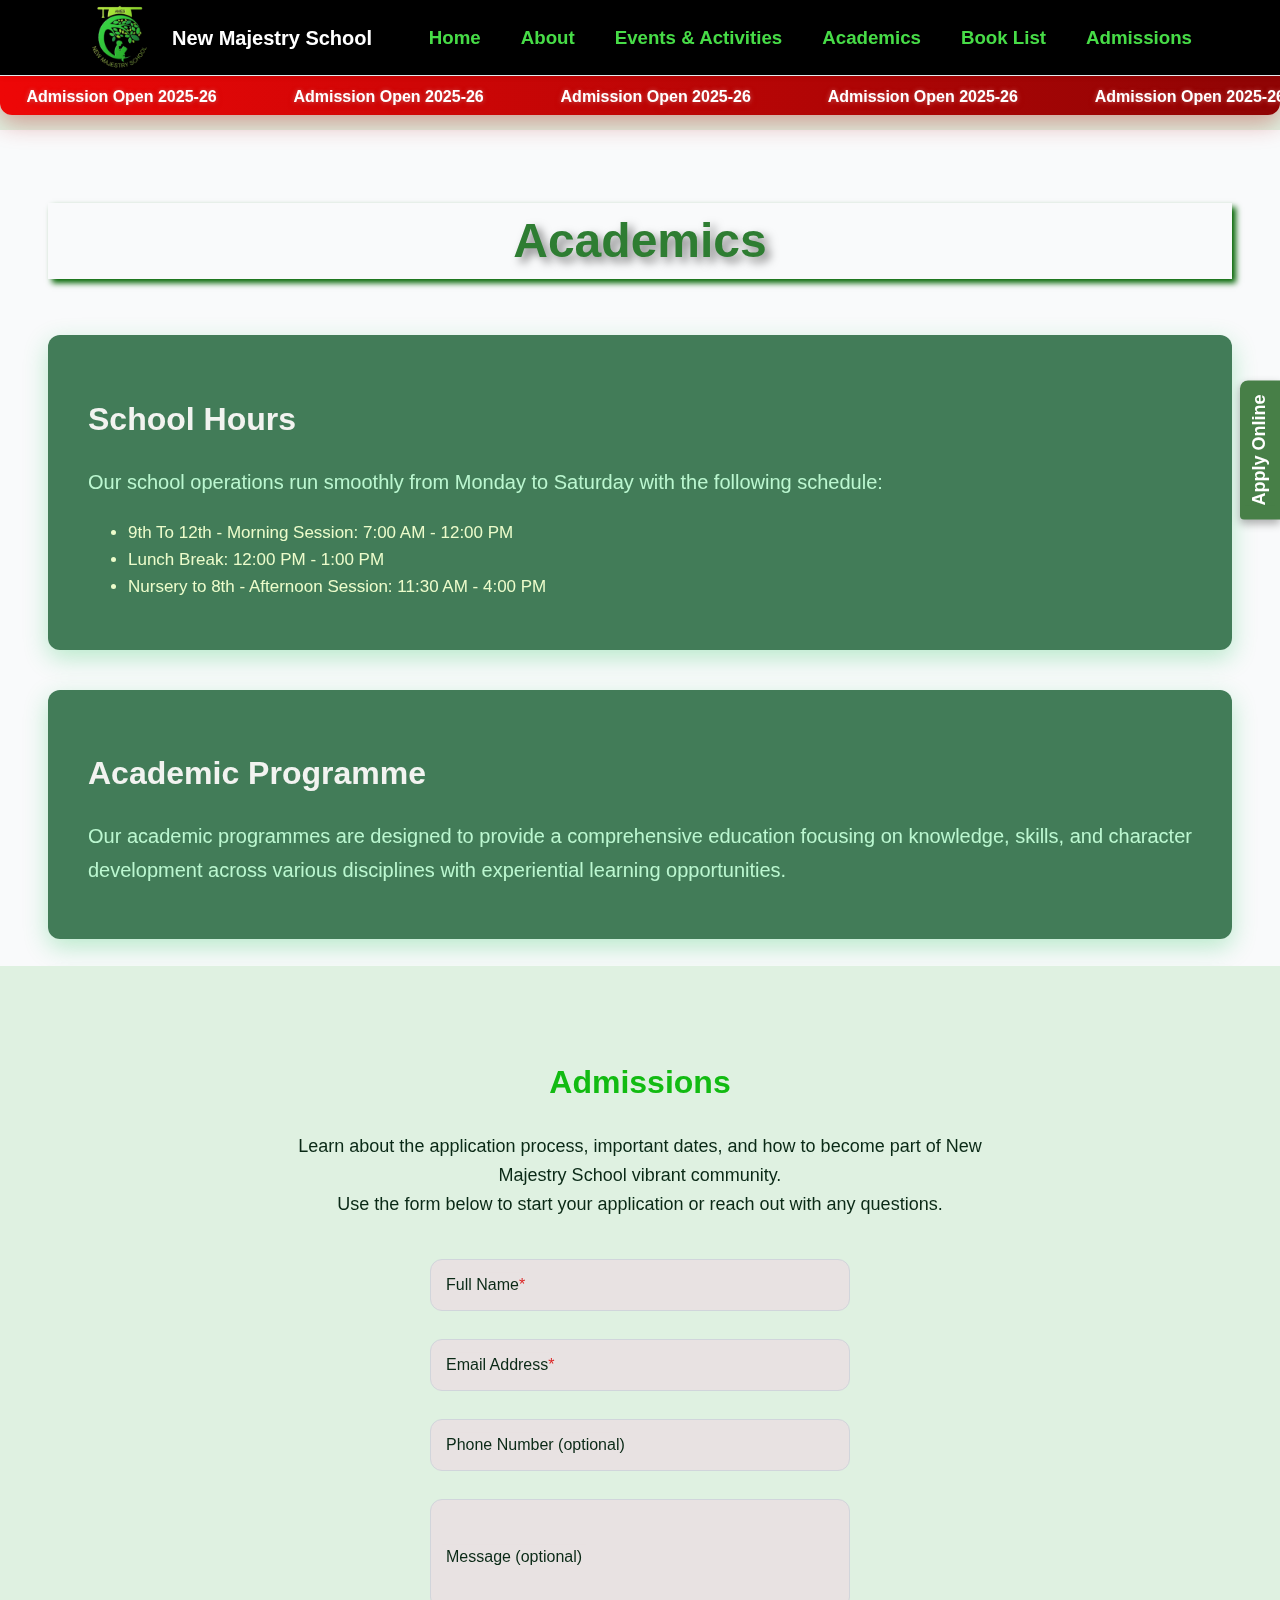
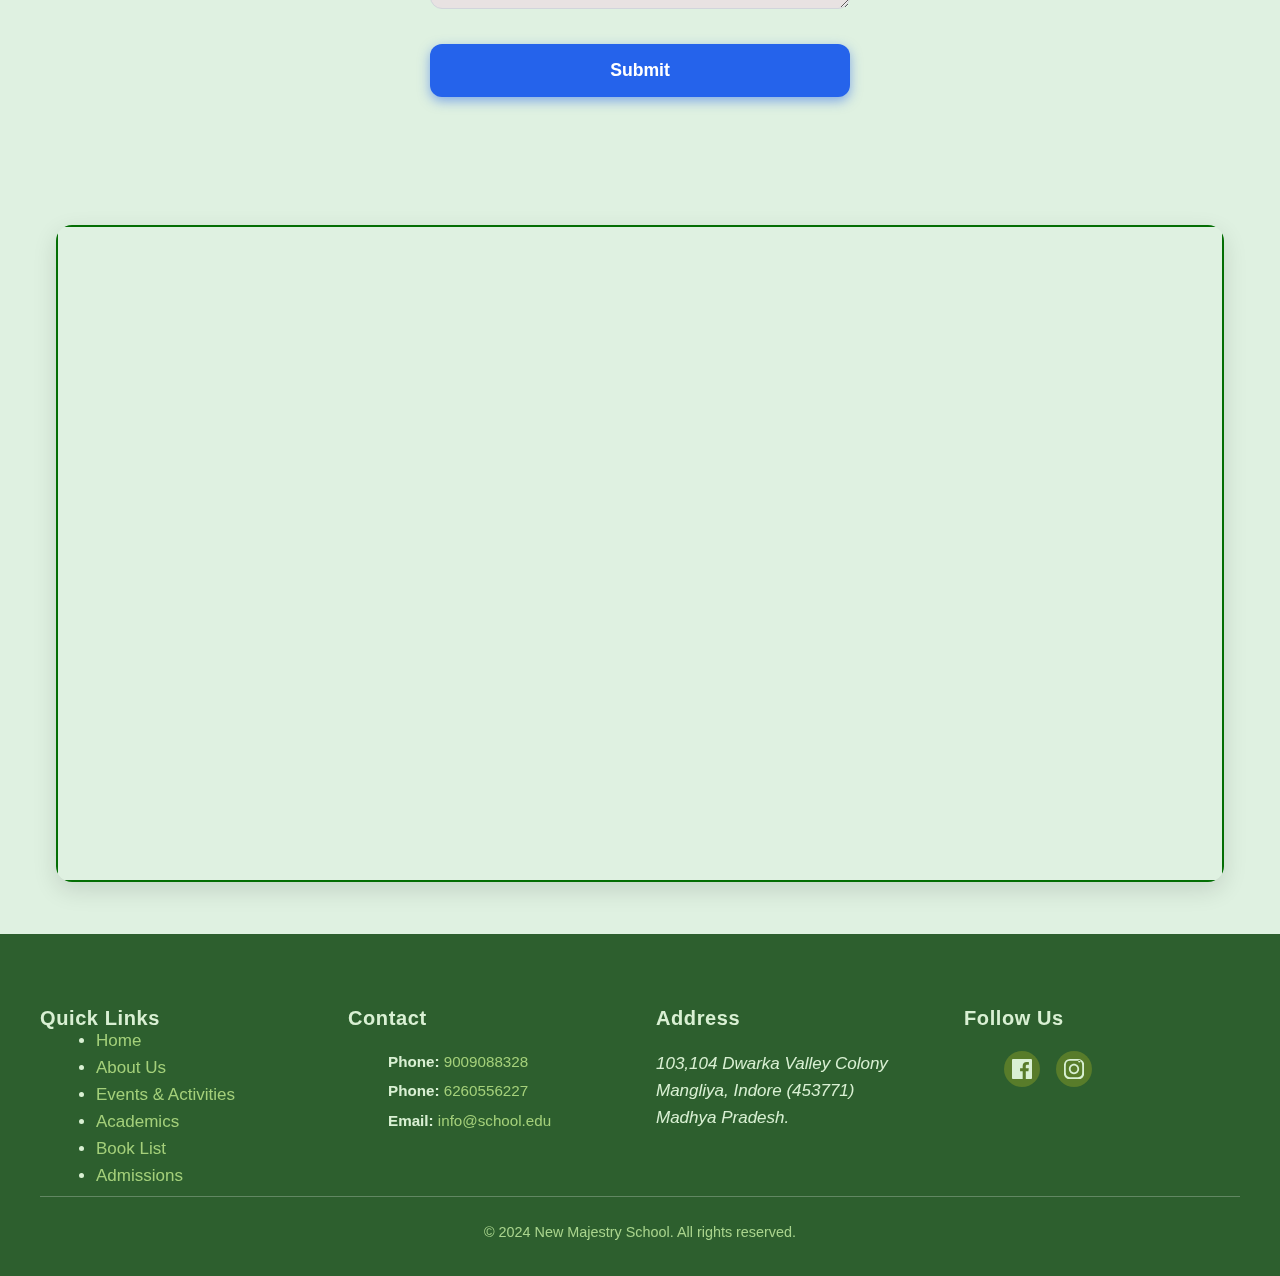
<file: academics.html>
<!DOCTYPE html>
<html lang="en">
<head>
  <meta charset="UTF-8" />
  <meta name="viewport" content="width=device-width, initial-scale=1" />
  <title>New Majestry School</title>
  <link rel="stylesheet" href="styles.css" />
  
 
</head>
<body>
  <header id="new" >
    <nav role="navigation" aria-label="Primary Navigation" class="container" >
      <div class="navbar-logo" id="logos"><a href="index.html">
        <img src="Images/Logo.png"  alt=""></a>
      <span class="logo" tabindex="0">New Majestry School</span>
      </div>
      
      <button class="menu-toggle" aria-controls="primary-navigation" aria-expanded="false" aria-label="Toggle navigation menu">
        <span class="bar"></span>
        <span class="bar"></span>
        <span class="bar"></span>
      </button>

      <div class="nav-links" id="primary-navigation" role="menu">
        <a href="index.html" role="menuitem" tabindex="0">Home</a>
        <a href="about.html" role="menuitem" tabindex="0">About</a>
        <a href="events.html" role="menuitem" tabindex="0">Events & Activities</a>
        <a href="academics.html" role="menuitem" tabindex="0">Academics</a>
        <a href="booklist.html" role="menuitem" tabindex="0">Book List</a>
        <a href="admissions.html" role="menuitem" tabindex="0">Admissions</a>
      </div>
    </nav>
  </header>

  
  <div class="scrolling-container" aria-label="Announcement: Admission Open 2025-26">
    <div class="scrolling-text" role="marquee" aria-live="off">
      <a href="admissions.html" id="scroll-link">Admission Open 2025-26</a>
      <a href="admissions.html" id="scroll-link">Admission Open 2025-26</a>
      <a href="admissions.html" id="scroll-link">Admission Open 2025-26</a>
      <a href="admissions.html" id="scroll-link">Admission Open 2025-26</a>
      <a href="admissions.html" id="scroll-link">Admission Open 2025-26</a>
      <a href="admissions.html" id="scroll-link">Admission Open 2025-26</a>
      <a href="admissions.html" id="scroll-link">Admission Open 2025-26</a>
      <a href="admissions.html" id="scroll-link">Admission Open 2025-26</a>
      <a href="admissions.html" id="scroll-link">Admission Open 2025-26</a>
      <a href="admissions.html" id="scroll-link">Admission Open 2025-26</a>
    </div>
  </div>
   <br> 
   <div class="apply-online-tab" tabindex="0" role="link" aria-label="Apply online for admission">
  <a id="material-icons" href="admissions.html"><span  aria-hidden="true">Apply Online</span></a> 
</div> <br>
    <!-- Academics Start -->
    
  <div id="app">
    <main class="discover" role="main" tabindex="-1" aria-label="Academic page main discover">
      <h1 class="page-title">Academics</h1>

      <section aria-labelledby="school-hours-title" class="cardio" tabindex="0">
        <h2 id="school-hours-title" class="section-title">School Hours</h2>
        <p class="content-text" tabindex="0">
          Our school operations run smoothly from Monday to Saturday with the following schedule:
          <ul>
            <li>9th To 12th - Morning Session: 7:00 AM - 12:00 PM</li>
            <li>Lunch Break: 12:00 PM - 1:00 PM</li>
            <li>Nursery to 8th - Afternoon Session: 11:30 AM - 4:00 PM</li>
          </ul>
        </p>
      </section>

      <section aria-labelledby="academic-programme-title" class="cardio" tabindex="0">
        <h2 id="academic-programme-title" class="section-title">Academic Programme</h2>
        <p class="content-text" tabindex="0">
          Our academic programmes are designed to provide a comprehensive education focusing on knowledge, skills, and character development across various disciplines with experiential learning opportunities.
        </p>
      </section>

      <section aria-labelledby="subjects-title" class="cardio" tabindex="0">
        <h2 id="subjects-title" class="section-title">Subjects</h2>

        <details open>
          <summary id="sumos" aria-controls="primary-subjects" aria-expanded="true" class="summary-container" tabindex="0">
            <h3 class="dropdown-header">Primary (Classes I-V)</h3>
            <span class="material-icons dropdown-icon" aria-hidden="true" style="color: #22c55e">></span>
          </summary>
          <ul id="primary-subjects" class="subject-list" role="list" tabindex="0" aria-label="Primary school subjects">
            <li>English</li>
            <li>Hindi</li>
            <li>Mathematics</li>
            <li>Environmental Studies</li>
            <li>Computer Science (for Classes III to V)</li>
            <li>Drawing & Painting</li>
            <li>Clay Modelling</li>
            <li>Craft, Music, Dance, Dramatics</li>
            <li>Public Speaking, General knowledge</li>
            <li>Physical Training, Gymnastics & Games, Yoga</li>
          </ul>
        </details>

        <details>
          <summary id="sumos" aria-controls="middle-subjects" aria-expanded="false" class="summary-container" tabindex="0">
            <h3 class="dropdown-header">Middle School (Classes VI-VIII)</h3>
            <span class="material-icons dropdown-icon" aria-hidden="true" style="color: #22c55e">></span>
          </summary>
          <ul id="middle-subjects" class="subject-list" role="list" tabindex="0" aria-label="Middle school subjects">
            <li>English</li>
            <li>Hindi</li>
            <li>Sanskrit </li>
            <li>Mathematics</li>
            <li>Computer Science</li>
            <li>Physical Education</li>
            <li>General Science</li>
            <li>Social Science</li>
            <li>Art Education</li>
            <li>Instrumental Music (Tabla, Sitar, Flute, Violin, Guitar)</li>
          </ul>
        </details>

        <details>
          <summary id="sumos" aria-controls="middle-subjects" aria-expanded="false" class="summary-container" tabindex="0">
            <h3 class="dropdown-header">Secondary School (Classes IX and X)</h3>
            <span class="material-icons dropdown-icon" aria-hidden="true" style="color: #22c55e">></span>
          </summary>
          <ul id="middle-subjects" class="subject-list" role="list" tabindex="0" aria-label="Middle school subjects">
            <li>English</li>
            <li>Hindi/Sanskrit</li>
            <li>Mathematics</li>
            <li>Science</li>
            <li>Computer Science</li>
            <li>Physical Education</li>
            <li>Social Science</li>
            <li>Art Education</li>
            <li>Instrumental Music (Tabla, Sitar, Flute, Violin, Guitar)</li>
          </ul>
        </details>

        <details>
          <summary id="sumos" aria-controls="middle-subjects" aria-expanded="false" class="summary-container" tabindex="0">
            <h3 class="dropdown-header">Senior Secondary School (Class XI and XII)</h3>
            <span class="material-icons dropdown-icon" aria-hidden="true" style="color: #22c55e"> > </span>
          </summary>
          <ul id="middle-subjects" class="subject-list" role="list" tabindex="0" aria-label="Middle school subjects">
            <li>English</li>
            <li>Hindi/Sanskrit</li>
            <li>Mathematics</li>
            <li>Physics</li>
            <li>Chemistry</li>
            <li>Biology</li>
            <li>Information Technology / Information practices</li>
            <li>Political Science</li>
            <li>Physical Education</li>
            <li>History</li>
            <li>Economics</li>
            <li>Accountancy</li>
            <li>Business Studies</li>
          </ul>
        </details>
      </section>
    </main>

    
  </div>

    <section id="admissions" aria-label="Admissions and Contact Form Section">
      <h2>Admissions</h2>
      <p>
        Learn about the application process, important dates, and how to become part of New Majestry School vibrant community.<br />
        Use the form below to start your application or reach out with any questions.
      </p>

      <div id="contact-form-container">
        <form id="contact-form" novalidate>
          <div class="form-group">
            <input type="text" id="fullname" name="fullname" placeholder="Full Name" required aria-required="true" aria-describedby="fullname-error" />
            <label for="fullname">Full Name<span aria-hidden="true" style="color:#dc2626;">*</span></label>
            <span id="fullname-error" style="color:#dc2626; font-size:0.875rem; display:none;">Please enter your full name.</span>
          </div>
          <div class="form-group">
            <input type="email" id="email" name="email" placeholder="Email Address" required aria-required="true" aria-describedby="email-error" />
            <label for="email">Email Address<span aria-hidden="true" style="color:#dc2626;">*</span></label>
            <span id="email-error" style="color:#dc2626; font-size:0.875rem; display:none;">Please enter a valid email address.</span>
          </div>
          <div class="form-group">
            <input type="tel" id="phone" name="phone" placeholder="Phone Number (optional)" aria-describedby="phone-error" />
            <label for="phone">Phone Number (optional)</label>
            <span id="phone-error" style="color:#dc2626; font-size:0.875rem; display:none;">Please enter a valid phone number.</span>
          </div>
          <div class="form-group">
            <textarea id="message" name="message" placeholder="Message (optional)" rows="4"></textarea>
            <label for="message">Message (optional)</label>
          </div>
          <button type="submit" aria-label="Submit application/contact form">Submit</button>
          <div id="submit-success" role="alert" aria-live="polite">Thank you! Your message has been sent.</div>
        </form>
      </div>
    </section> 
  </main>
  <!-- GOOGLE MAP START -->
 <div id="map">
    <section class="map-container" aria-label="Map showing school location">
      <iframe
        class="map-iframe"
        src="https://www.google.com/maps/embed?pb=!1m14!1m8!1m3!1d3677.5506793288837!2d75.9346867!3d22.8191073!3m2!1i1024!2i768!4f13.1!3m3!1m2!1s0x39631cedf5673ef5%3A0x706c281bfd28579e!2sNew%20Ames%20School%2Cdwarka%20Valley%2C%20in%20front%20of%20omaxe%20city%20-2%2Cmangliya%2C%20Indoreangliya!5e0!3m2!1sen!2sin!4v1750017930376!5m2!1sen!2sin"
        allowfullscreen=""
        loading="lazy"
        referrerpolicy="no-referrer-when-downgrade"
        title="Google Map of Greenwood Elementary School"
      ></iframe>
    </section>
  </div>
  <!-- Footer Page Start ! -->
   

  <footer class="footer" role="contentinfo" aria-label="School website footer">
  <div class="footer-container">
    <div class="footer-grid">
      <!-- Quick Links -->
      <section class="footer-section" aria-labelledby="footer-quick-links-title">
        <h3 id="footer-quick-links-title">Quick Links</h3>
        <nav aria-label="Quick Links Navigation">
          <ul class="footer-links">
            <li><a href="index.html" tabindex="0">Home</a></li>
            <li><a href="about.html" tabindex="0">About Us</a></li>
            <li><a href="events.html" tabindex="0">Events & Activities</a></li>
            <li><a href="academics.html" tabindex="0">Academics</a></li>
            <li><a href="booklist.html" tabindex="0">Book List</a></li>
            <li><a href="admissions.html" tabindex="0">Admissions</a></li>
          </ul>
        </nav>
      </section>

      <!-- Contact Info -->
      <section class="footer-section" aria-labelledby="footer-contact-title">
        <h3 id="footer-contact-title">Contact</h3>
        <ul class="contact-list">
          <li><strong>Phone:</strong> <a href="tel:+1234567890" tabindex="0">9009088328 </a></li>
          <li><strong>Phone:</strong> <a href="tel:+1234567890" tabindex="0">6260556227</a></li>
          <li><strong>Email:</strong> <a href="mailto:info@school.edu" tabindex="0">info@school.edu</a></li>
        </ul>
      </section>

      <!-- Address -->
      <section class="footer-section" aria-labelledby="footer-address-title">
        <h3 id="footer-address-title">Address</h3>
        <address class="address-list" tabindex="0">
          103,104 Dwarka Valley Colony<br />
          Mangliya, Indore (453771)<br />
          Madhya Pradesh.
        </address>
      </section>

      <!-- Social Media -->
      <section class="footer-section" aria-labelledby="footer-social-title">
        <h3 id="footer-social-title">Follow Us</h3>
        <ul class="social-list">
          <li><a href="https://facebook.com/school" aria-label="Facebook" tabindex="0" target="_blank" rel="noopener noreferrer">
            <svg aria-hidden="true" focusable="false" width="20" height="20" fill="currentColor" viewBox="0 0 24 24"><path d="M22.675 0H1.325C.593 0 0 .593 0 1.326v21.348C0 23.406.593 24 1.325 24h11.494v-9.294H9.691v-3.622h3.128V8.413c0-3.1 1.892-4.788 4.659-4.788 1.325 0 2.466.099 2.797.143v3.24l-1.918.001c-1.505 0-1.797.716-1.797 1.765v2.316h3.592l-.468 3.622h-3.124V24h6.116c.73 0 1.324-.593 1.324-1.326V1.326C24 .593 23.406 0 22.675 0z"/></svg>
          </a></li>
 
          <li><a href="https://www.instagram.com/newmajestryschool/" aria-label="Instagram" tabindex="0" target="_blank" rel="noopener noreferrer">
            <svg aria-hidden="true" focusable="false" width="20" height="20" fill="currentColor" viewBox="0 0 24 24"><path d="M12 2.163c3.204 0 3.584.012 4.85.07 3.252.148 4.771 1.691 4.919 4.919.058 1.266.07 1.645.07 4.85 0 3.204-.012 3.584-.07 4.85-.149 3.227-1.667 4.771-4.919 4.919-1.267.058-1.645.07-4.85.07-3.204 0-3.584-.012-4.85-.07-3.252-.148-4.771-1.692-4.919-4.919-.058-1.266-.07-1.645-.07-4.85 0-3.205.012-3.585.07-4.85.148-3.228 1.667-4.771 4.919-4.919 1.267-.058 1.645-.07 4.85-.07zm0-2.163c-3.292 0-3.703.012-4.99.07-4.159.19-6.95 3.388-7.14 7.524-.06 1.274-.07 1.695-.07 4.854 0 3.292.012 3.703.07 4.99.19 4.159 3.388 6.95 7.524 7.14 1.274.06 1.695.07 4.854.07 3.292 0 3.703-.012 4.99-.07 4.159-.19 6.95-3.388 7.14-7.524.06-1.274.07-1.696.07-4.854 0-3.292-.012-3.703-.07-4.99-.19-4.159-3.388-6.953-7.524-7.14zM12 5.838c-3.404 0-6.162 2.758-6.162 6.162s2.758 6.162 6.162 6.162 6.162-2.758 6.162-6.162-2.758-6.162-6.162-6.162zm0 10.23c-2.265 0-4.068-1.803-4.068-4.068s1.803-4.068 4.068-4.068 4.068 1.803 4.068 4.068-1.803 4.068-4.068 4.068zm6.406-11.845a1.44 1.44 0 1 1 0-2.88 1.44 1.44 0 0 1 0 2.88z"/></svg>
          </a></li>
        </ul>
      </section>
    </div>
    <div class="footer-bottom">
      &copy; 2024 New Majestry School. All rights reserved.
    </div>
  </div>
</footer>

  <!-- Footer Page END ! -->
  <script>
    (function() {
      const menuToggle = document.querySelector('.menu-toggle');
      const navLinks = document.querySelector('.nav-links');

      // Toggle navigation menu on mobile
      menuToggle.addEventListener('click', () => {
        const expanded = menuToggle.getAttribute('aria-expanded') === 'true';
        menuToggle.setAttribute('aria-expanded', !expanded);
        navLinks.classList.toggle('open');
      });

      // Optional: close menu when clicking a nav link (mobile)
      navLinks.querySelectorAll('a').forEach(link => {
        link.addEventListener('click', () => {
          if (navLinks.classList.contains('open')) {
            navLinks.classList.remove('open');
            menuToggle.setAttribute('aria-expanded', false);
          }
        });
      });
    })();

    //   <!-- Footer Page Start ! -->

      // Accessibility: Allow keyboard toggle of details elements (accordion on mobile)
  document.querySelectorAll('.footer-accordion summary').forEach((summary) => {
    summary.addEventListener('keydown', (e) => {
      if (e.key === 'Enter' || e.key === ' ') {
        e.preventDefault();
        summary.parentElement.open = !summary.parentElement.open;
      }
    });
  });
    //  <!-- Footer Page END ! -->
  </script>
</body>
</html>
</file>
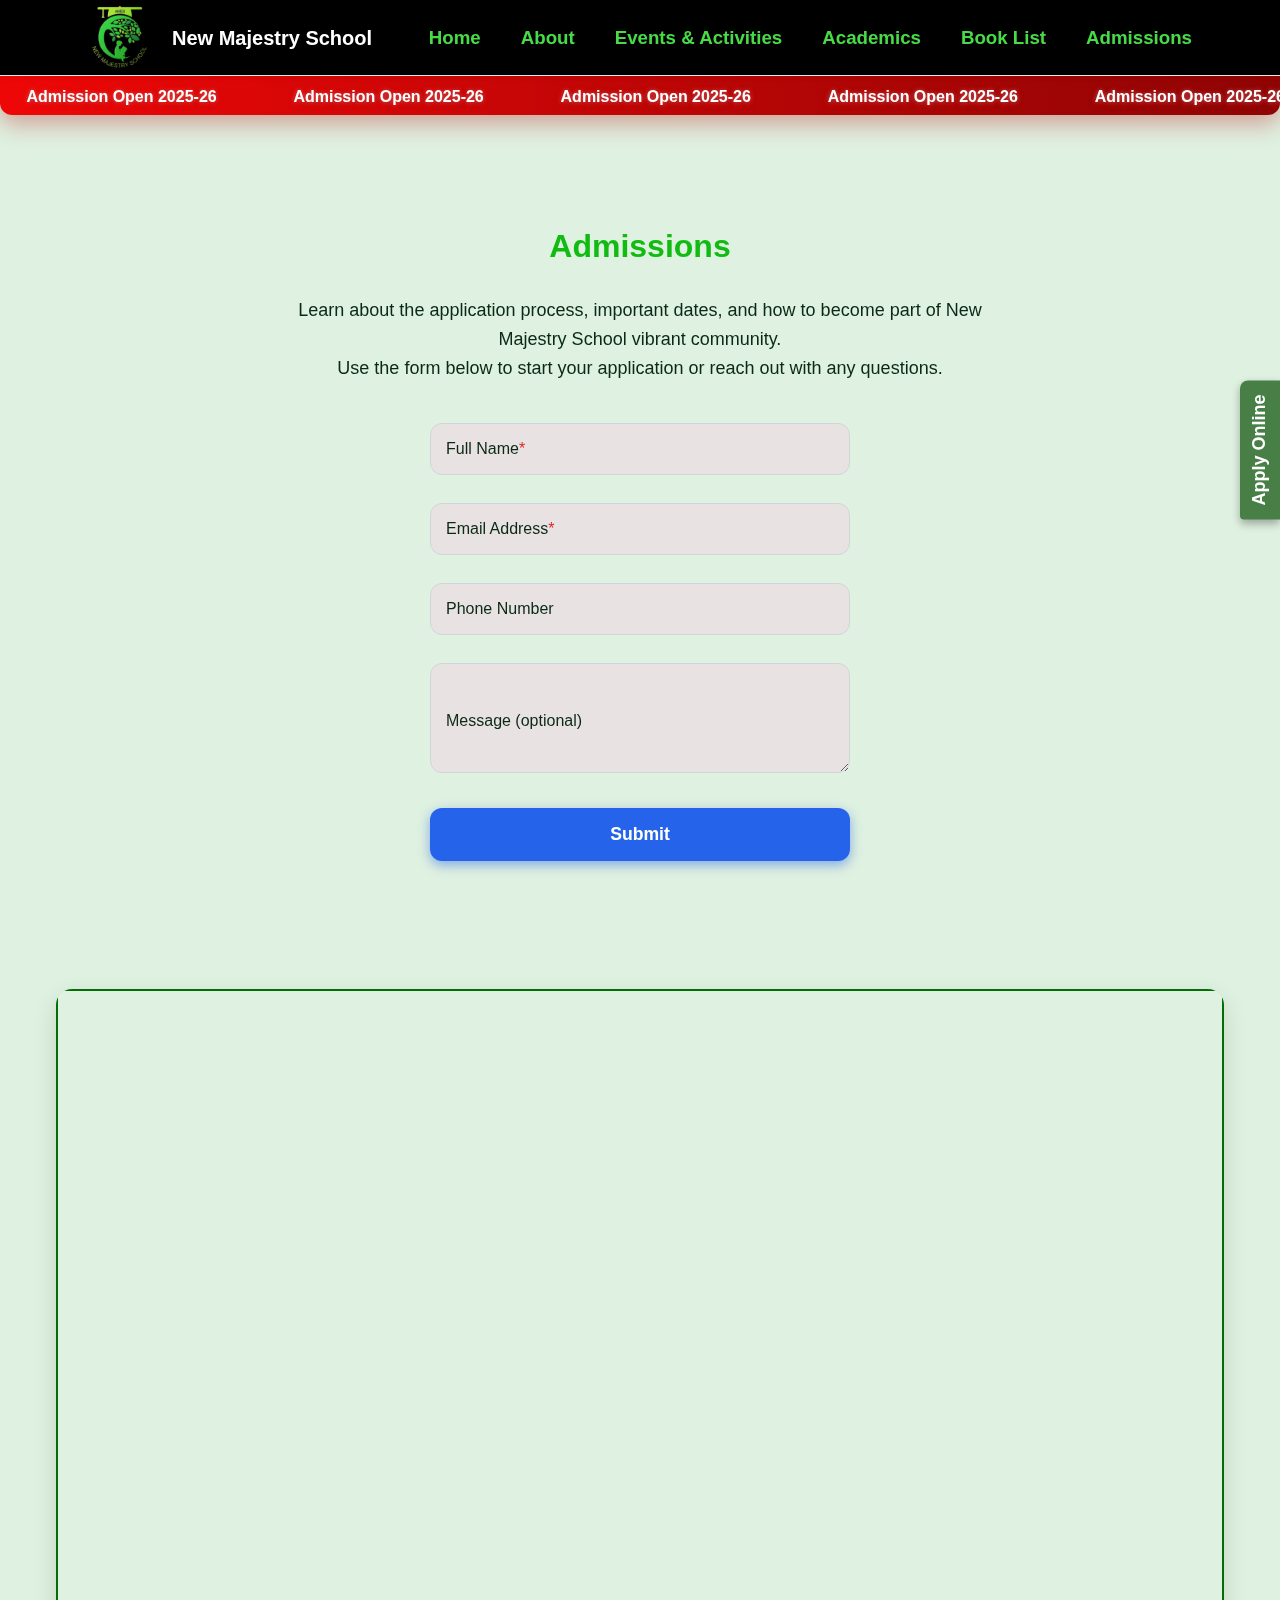
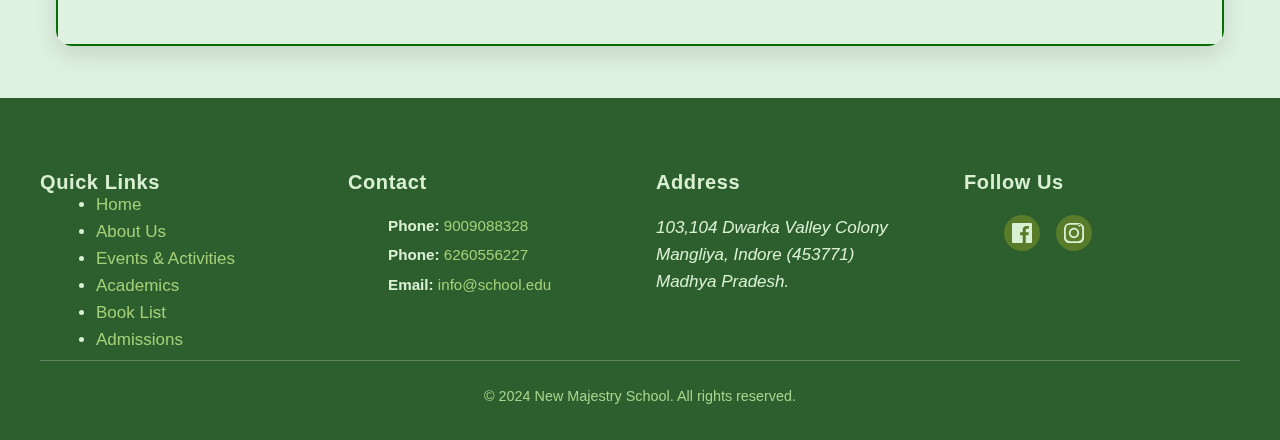
<file: admissions.html>
<!DOCTYPE html>
<html lang="en">
<head>
  <meta charset="UTF-8" />
  <meta name="viewport" content="width=device-width, initial-scale=1" />
  <title>New Majestry School</title>
  <link rel="stylesheet" href="styles.css" />
  
 
</head>
<body>
  <header id="new" >
    <nav role="navigation" aria-label="Primary Navigation" class="container" >
      <div class="navbar-logo" id="logos"><a href="index.html">
        <img src="Images/Logo.png"  alt=""></a>
      <span class="logo" tabindex="0">New Majestry School</span>
      </div>
      
      <button class="menu-toggle" aria-controls="primary-navigation" aria-expanded="false" aria-label="Toggle navigation menu">
        <span class="bar"></span>
        <span class="bar"></span>
        <span class="bar"></span>
      </button>

      <div class="nav-links" id="primary-navigation" role="menu">
        <a href="index.html" role="menuitem" tabindex="0">Home</a>
        <a href="about.html" role="menuitem" tabindex="0">About</a>
        <a href="events.html" role="menuitem" tabindex="0">Events & Activities</a>
        <a href="academics.html" role="menuitem" tabindex="0">Academics</a>
        <a href="booklist.html" role="menuitem" tabindex="0">Book List</a>
        <a href="admissions.html" role="menuitem" tabindex="0">Admissions</a>
      </div>
    </nav>
  </header>

  
  <div class="scrolling-container" aria-label="Announcement: Admission Open 2025-26">
    <div class="scrolling-text" role="marquee" aria-live="off">
      <a href="admissions.html" id="scroll-link">Admission Open 2025-26</a>
      <a href="admissions.html" id="scroll-link">Admission Open 2025-26</a>
      <a href="admissions.html" id="scroll-link">Admission Open 2025-26</a>
      <a href="admissions.html" id="scroll-link">Admission Open 2025-26</a>
      <a href="admissions.html" id="scroll-link">Admission Open 2025-26</a>
      <a href="admissions.html" id="scroll-link">Admission Open 2025-26</a>
      <a href="admissions.html" id="scroll-link">Admission Open 2025-26</a>
      <a href="admissions.html" id="scroll-link">Admission Open 2025-26</a>
      <a href="admissions.html" id="scroll-link">Admission Open 2025-26</a>
      <a href="admissions.html" id="scroll-link">Admission Open 2025-26</a>
    </div>
  </div>
   <br> 
   <div class="apply-online-tab" tabindex="0" role="link" aria-label="Apply online for admission">
  <a id="material-icons" href="admissions.html"><span  aria-hidden="true">Apply Online</span></a> 
</div> <br>

    <section id="admissions" aria-label="Admissions and Contact Form Section">
      <h2>Admissions</h2>
      <p>
        Learn about the application process, important dates, and how to become part of New Majestry School vibrant community.<br />
        Use the form below to start your application or reach out with any questions.
      </p>

      <div id="contact-form-container">
        <form action="https://api.web3forms.com/submit" method="POST" id="contact-form" >
            <input type="hidden" name="access_key" value="6c69b70e-172d-4227-b7b8-d9faef21180e">
          <div class="form-group">
            <input type="text" id="fullname" name="name" placeholder="Full Name" required/>
            <label for="fullname">Full Name<span aria-hidden="true" style="color:#dc2626;">*</span></label>
            <span id="fullname-error" style="color:#dc2626; font-size:0.875rem; display:none;">Please enter your full name.</span>
          </div>
          <div class="form-group">
            <input type="email" id="email" name="email" placeholder="Email Address" required/>
            <label for="email">Email Address<span aria-hidden="true" style="color:#dc2626;">*</span></label>
            <span id="email-error" style="color:#dc2626; font-size:0.875rem; display:none;">Please enter a valid email address.</span>
          </div>
          <div class="form-group">
            <input type="tel" id="phone" name="phone" placeholder="Phone Number " required />
            <label for="phone">Phone Number </label>
            <span id="phone-error" style="color:#dc2626; font-size:0.875rem; display:none;">Please enter a valid phone number.</span>
          </div>
          <div class="form-group">
            <textarea id="message" name="message" placeholder="Message (optional)"  rows="4"></textarea>
            <label for="message">Message (optional)</label>
          </div>
          <button type="submit">Submit</button>
          <div id="submit-success" role="alert" aria-live="polite">Thank you! Your message has been sent.</div>
        </form>
      </div>
    </section> 
  </main>
  <!-- GOOGLE MAP START -->
 <div id="map">
    <section class="map-container" aria-label="Map showing school location">
      <iframe
        class="map-iframe"
        src="https://www.google.com/maps/embed?pb=!1m14!1m8!1m3!1d3677.5506793288837!2d75.9346867!3d22.8191073!3m2!1i1024!2i768!4f13.1!3m3!1m2!1s0x39631cedf5673ef5%3A0x706c281bfd28579e!2sNew%20Ames%20School%2Cdwarka%20Valley%2C%20in%20front%20of%20omaxe%20city%20-2%2Cmangliya%2C%20Indoreangliya!5e0!3m2!1sen!2sin!4v1750017930376!5m2!1sen!2sin"
        allowfullscreen=""
        loading="lazy"
        referrerpolicy="no-referrer-when-downgrade"
        title="Google Map of Greenwood Elementary School"
      ></iframe>
    </section>
  </div>
  <!-- Footer Page Start ! -->
   

  <footer class="footer" role="contentinfo" aria-label="School website footer">
  <div class="footer-container">
    <div class="footer-grid">
      <!-- Quick Links -->
      <section class="footer-section" aria-labelledby="footer-quick-links-title">
        <h3 id="footer-quick-links-title">Quick Links</h3>
        <nav aria-label="Quick Links Navigation">
          <ul class="footer-links">
            <li><a href="index.html" tabindex="0">Home</a></li>
            <li><a href="about.html" tabindex="0">About Us</a></li>
            <li><a href="events.html" tabindex="0">Events & Activities</a></li>
            <li><a href="academics.html" tabindex="0">Academics</a></li>
            <li><a href="booklist.html" tabindex="0">Book List</a></li>
            <li><a href="admissions.html" tabindex="0">Admissions</a></li>
          </ul>
        </nav>
      </section>

      <!-- Contact Info -->
      <section class="footer-section" aria-labelledby="footer-contact-title">
        <h3 id="footer-contact-title">Contact</h3>
        <ul class="contact-list">
          <li><strong>Phone:</strong> <a href="tel:+1234567890" tabindex="0">9009088328 </a></li>
          <li><strong>Phone:</strong> <a href="tel:+1234567890" tabindex="0">6260556227</a></li>
          <li><strong>Email:</strong> <a href="mailto:info@school.edu" tabindex="0">info@school.edu</a></li>
        </ul>
      </section>

      <!-- Address -->
      <section class="footer-section" aria-labelledby="footer-address-title">
        <h3 id="footer-address-title">Address</h3>
        <address class="address-list" tabindex="0">
          103,104 Dwarka Valley Colony<br />
          Mangliya, Indore (453771)<br />
          Madhya Pradesh.
        </address>
      </section>

      <!-- Social Media -->
      <section class="footer-section" aria-labelledby="footer-social-title">
        <h3 id="footer-social-title">Follow Us</h3>
        <ul class="social-list">
          <li><a href="https://facebook.com/school" aria-label="Facebook" tabindex="0" target="_blank" rel="noopener noreferrer">
            <svg aria-hidden="true" focusable="false" width="20" height="20" fill="currentColor" viewBox="0 0 24 24"><path d="M22.675 0H1.325C.593 0 0 .593 0 1.326v21.348C0 23.406.593 24 1.325 24h11.494v-9.294H9.691v-3.622h3.128V8.413c0-3.1 1.892-4.788 4.659-4.788 1.325 0 2.466.099 2.797.143v3.24l-1.918.001c-1.505 0-1.797.716-1.797 1.765v2.316h3.592l-.468 3.622h-3.124V24h6.116c.73 0 1.324-.593 1.324-1.326V1.326C24 .593 23.406 0 22.675 0z"/></svg>
          </a></li>
 
          <li><a href="https://www.instagram.com/newmajestryschool/" aria-label="Instagram" tabindex="0" target="_blank" rel="noopener noreferrer">
            <svg aria-hidden="true" focusable="false" width="20" height="20" fill="currentColor" viewBox="0 0 24 24"><path d="M12 2.163c3.204 0 3.584.012 4.85.07 3.252.148 4.771 1.691 4.919 4.919.058 1.266.07 1.645.07 4.85 0 3.204-.012 3.584-.07 4.85-.149 3.227-1.667 4.771-4.919 4.919-1.267.058-1.645.07-4.85.07-3.204 0-3.584-.012-4.85-.07-3.252-.148-4.771-1.692-4.919-4.919-.058-1.266-.07-1.645-.07-4.85 0-3.205.012-3.585.07-4.85.148-3.228 1.667-4.771 4.919-4.919 1.267-.058 1.645-.07 4.85-.07zm0-2.163c-3.292 0-3.703.012-4.99.07-4.159.19-6.95 3.388-7.14 7.524-.06 1.274-.07 1.695-.07 4.854 0 3.292.012 3.703.07 4.99.19 4.159 3.388 6.95 7.524 7.14 1.274.06 1.695.07 4.854.07 3.292 0 3.703-.012 4.99-.07 4.159-.19 6.95-3.388 7.14-7.524.06-1.274.07-1.696.07-4.854 0-3.292-.012-3.703-.07-4.99-.19-4.159-3.388-6.953-7.524-7.14zM12 5.838c-3.404 0-6.162 2.758-6.162 6.162s2.758 6.162 6.162 6.162 6.162-2.758 6.162-6.162-2.758-6.162-6.162-6.162zm0 10.23c-2.265 0-4.068-1.803-4.068-4.068s1.803-4.068 4.068-4.068 4.068 1.803 4.068 4.068-1.803 4.068-4.068 4.068zm6.406-11.845a1.44 1.44 0 1 1 0-2.88 1.44 1.44 0 0 1 0 2.88z"/></svg>
          </a></li>
        </ul>
      </section>
    </div>
    <div class="footer-bottom">
      &copy; 2024 New Majestry School. All rights reserved.
    </div>
  </div>
</footer>

  <!-- Footer Page END ! -->

  <script>
    (function() {
      const menuToggle = document.querySelector('.menu-toggle');
      const navLinks = document.querySelector('.nav-links');

      // Toggle navigation menu on mobile
      menuToggle.addEventListener('click', () => {
        const expanded = menuToggle.getAttribute('aria-expanded') === 'true';
        menuToggle.setAttribute('aria-expanded', !expanded);
        navLinks.classList.toggle('open');
      });

      // Optional: close menu when clicking a nav link (mobile)
      navLinks.querySelectorAll('a').forEach(link => {
        link.addEventListener('click', () => {
          if (navLinks.classList.contains('open')) {
            navLinks.classList.remove('open');
            menuToggle.setAttribute('aria-expanded', false);
          }
        });
      });
    })();

    //   <!-- Footer Page Start ! -->

      // Accessibility: Allow keyboard toggle of details elements (accordion on mobile)
  document.querySelectorAll('.footer-accordion summary').forEach((summary) => {
    summary.addEventListener('keydown', (e) => {
      if (e.key === 'Enter' || e.key === ' ') {
        e.preventDefault();
        summary.parentElement.open = !summary.parentElement.open;
      }
    });
  });
    //  <!-- Footer Page END ! -->
  </script>
</body>
</html>
</file>
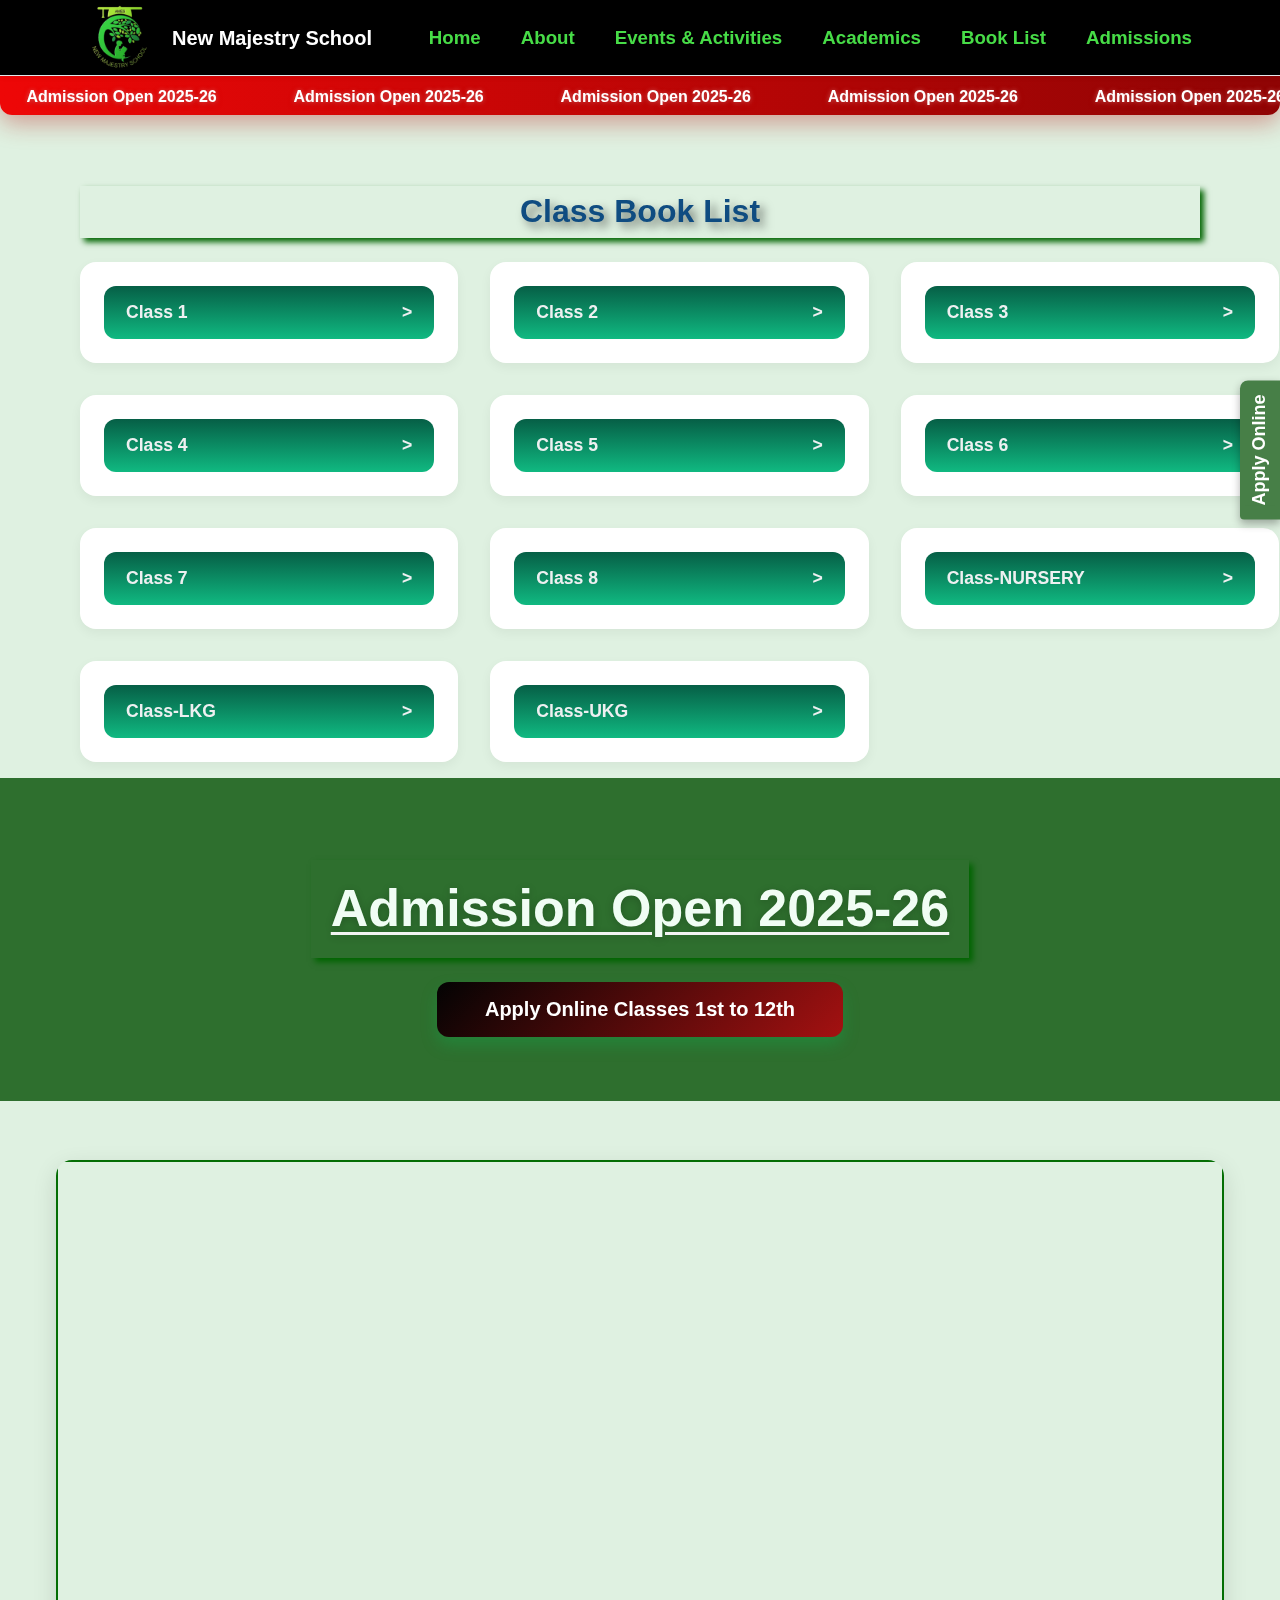
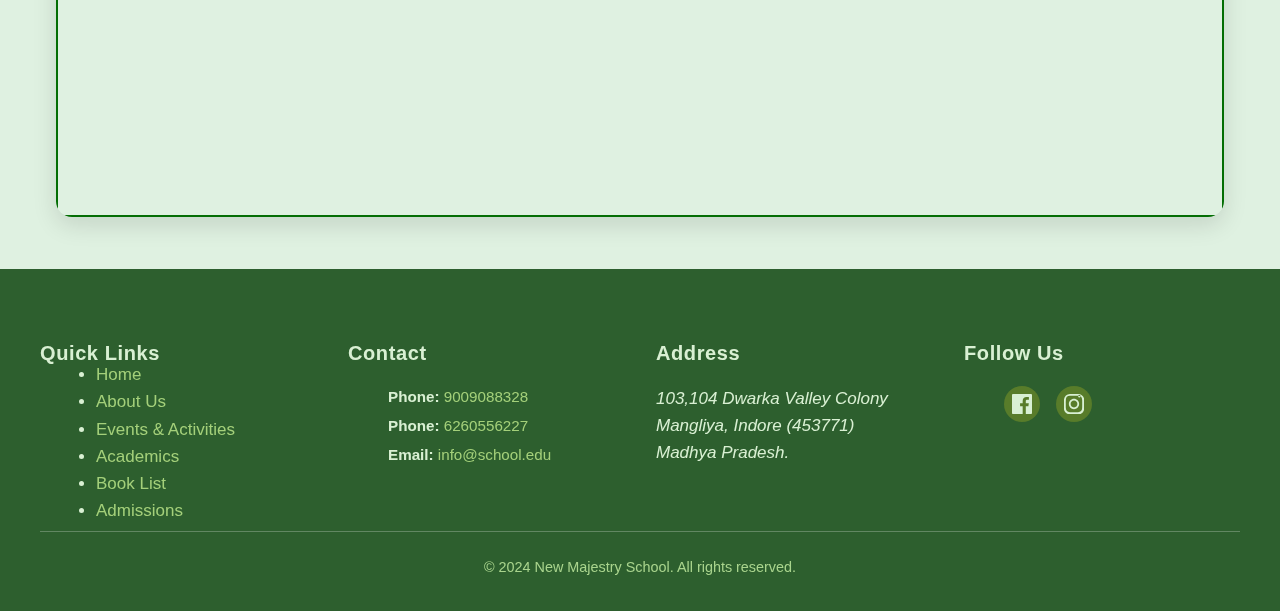
<file: booklist.html>
<!DOCTYPE html>
<html lang="en">
<head>
<meta charset="UTF-8" />
<meta name="viewport" content="width=device-width, initial-scale=1" />
<title>MS School Book List</title>
<link rel="stylesheet" href="styles.css" />
<style>

/* PAGE TITLE */
h1.page-title {
  margin: 40px 0 24px;
  font-weight: 900;
  font-size: 2rem;
  color: #0f4c81;
  text-align: center;
}

/* BOOK LIST SECTIONS */
section.booklist {
  background: white;
  border-radius: 16px;
  box-shadow: 0 4px 12px rgb(0 0 0 / 0.05);
  padding: 24px;
}
/* TABLES */
table.book-table {
  width: 100%;
  border-collapse: collapse;
}

table.book-table thead tr {
  background: #239b1a;
  color: white;
  font-weight: 700;
  
}

table.book-table th,
table.book-table td {
  padding: 12px 10px;
  text-align: center;
  font-size: 1rem;
}




/* ACTION BUTTONS */
.accordion-toggle {
  background: linear-gradient(#065f46, #10b981);
  border: none;
  font-size: 1.1rem;
  font-weight: 700;
  width: 100%;
  text-align: left;
  padding: 16px 22px;
  border-radius: 12px;
  cursor: pointer;
  color: #eef0f1;
  display: flex;
  align-items: center;
  justify-content: space-between;
  
}

.accordion-icon.rotated {
  transform: rotate(90deg);
}

/* ACCORDION CONTENT */
.accordion-content {
  max-height: 0;
  overflow: hidden;
  transition: max-height 0.4s ease;
}

.accordion-content.open {
  max-height: 2000px; /* large number to allow full expansion */
}

/* RESPONSIVE LAYOUT */

/* Mobile: Hamburger + Accordion list */
@media (max-width: 767px) {

  /* Book lists displayed as accordions */
  section.booklist {
    box-shadow: none;
    margin-bottom: 0;
    border-radius: 0;
    background: transparent;
    padding: 0;
    text-align: center;
  }

  .accordion-content {
    margin-bottom: 24px;
    padding-left: 32px;
    padding-right: 12px;
    background: white;
    border-radius: 12px;
    max-height: 0;
    transition: max-height 0.35s ease;
  }
  table.book-table th,
  table.book-table td {
    padding: 8px 6px;
    font-size: 0.9rem;
  }
}

/* Desktop: 3-column grid layout for book lists */
@media (min-width: 768px) and (max-width: 1439px) {
  main.booklists-container {
    display: grid;
    grid-template-columns: repeat(3, 1fr);
    gap: 32px;
  }
  /* section.booklist {
    border-radius: 16px;
    box-shadow: 0 4px 12px rgb(0 0 0 / 0.05);
    background: white;
    padding: 24px;
    margin: 0;
  } */
}

/* Large desktop constraint */
@media (min-width: 1440px) {
  main.booklists-container {
    max-width: 1200px;
    margin-left: auto;
    margin-right: auto;
    grid-template-columns: repeat(3, 1fr);
    gap: 22px;
  }
}

</style>
</head>
<body>
      <header id="new" >
    <nav role="navigation" aria-label="Primary Navigation" class="container" >
      <div class="navbar-logo" id="logos"><a href="index.html">
        <img src="Images/Logo.png"  alt=""></a>
      <span class="logo" tabindex="0">New Majestry School</span>
      </div>
      
      <button class="menu-toggle" aria-controls="primary-navigation" aria-expanded="false" aria-label="Toggle navigation menu">
        <span class="bar"></span>
        <span class="bar"></span>
        <span class="bar"></span>
      </button>

      <div class="nav-links" id="primary-navigation" role="menu">
        <a href="index.html" role="menuitem" tabindex="0">Home</a>
        <a href="about.html" role="menuitem" tabindex="0">About</a>
        <a href="events.html" role="menuitem" tabindex="0">Events & Activities</a>
        <a href="academics.html" role="menuitem" tabindex="0">Academics</a>
        <a href="booklist.html" role="menuitem" tabindex="0">Book List</a>
        <a href="admissions.html" role="menuitem" tabindex="0">Admissions</a>
      </div>
    </nav>
  </header>

    <div class="scrolling-container" aria-label="Announcement: Admission Open 2025-26">
    <div class="scrolling-text" role="marquee" aria-live="off">
      <a href="admissions.html" id="scroll-link">Admission Open 2025-26</a>
      <a href="admissions.html" id="scroll-link">Admission Open 2025-26</a>
      <a href="admissions.html" id="scroll-link">Admission Open 2025-26</a>
      <a href="admissions.html" id="scroll-link">Admission Open 2025-26</a>
      <a href="admissions.html" id="scroll-link">Admission Open 2025-26</a>
      <a href="admissions.html" id="scroll-link">Admission Open 2025-26</a>
      <a href="admissions.html" id="scroll-link">Admission Open 2025-26</a>
      <a href="admissions.html" id="scroll-link">Admission Open 2025-26</a>
      <a href="admissions.html" id="scroll-link">Admission Open 2025-26</a>
      <a href="admissions.html" id="scroll-link">Admission Open 2025-26</a>
    </div>
  </div>
   <br>
      <div class="apply-online-tab" tabindex="0" role="link" aria-label="Apply online for admission">
  <a id="material-icons" href="admissions.html"><span  aria-hidden="true">Apply Online</span></a> 
</div> <br>
<main class="container">
  <h1 class="page-title">Class Book List</h1>
  <main class="booklists-container" aria-live="polite">

    <section class="booklist" aria-labelledby="class1-title">
      <button class="accordion-toggle" aria-expanded="false" aria-controls="class1-table" id="class1-title">
        Class 1
        <span class="material-icons accordion-icon">></span>
      </button>
      <div class="accordion-content" id="class1-table" role="region" aria-labelledby="class1-title">
        <table class="book-table" summary="Books required for Class 1">
          <thead>
            <tr>
              <th>S.NO</th>
              <th>Publication</th>
              <th>Book</th>
            </tr>
          </thead>
          <tbody>
            <tr><td>1</td><td>GURUJI</td><td>HINDI</td></tr>
            <tr><td>2</td><td>GURUJI</td><td>ENGLISH</td></tr>
            <tr><td>3</td><td>E-Llumne</td><td>EVS</td></tr>
            <tr><td>4</td><td>E-Llumne</td><td>MATHS</td></tr>
            <tr><td>5</td><td>E-Llumne</td><td>GRAMMAR</td></tr>
            <tr><td>6</td><td>SPEEDWELL</td><td>VYAKARAN</td></tr>
            <tr><td>7</td><td>EDAC</td><td>COMPUTER</td></tr>
          </tbody>
          <thead>
            <tr>
              <th>Copy</th>
              <th>Qty</th>
              <th>Rate</th>
            </tr>
          </thead>
          <tbody>
            <tr><td>FourLine</td><td>8</td><td>320</td></tr>
            <tr><td>DoubleLine</td><td>3</td><td>120</td></tr>
            <tr><td>BOX</td><td>4</td><td>160</td></tr>
            <tr><td>Mix Test Copy</td><td>2</td><td>20</td></tr>
            <tr><td><strong>TOTAL</strong></td><td><strong>17</strong></td><td><strong>620</strong></td></tr>
          </tbody>
        </table>
      </div>
    </section>

    <section class="booklist" aria-labelledby="class1-title">
      <button class="accordion-toggle" aria-expanded="false" aria-controls="class1-table" id="class1-title">
        Class 2
        <span class="material-icons accordion-icon">></span>
      </button>
      <div class="accordion-content" id="class1-table" role="region" aria-labelledby="class1-title">
        <table class="book-table" summary="Books required for Class 1">
          <thead>
            <tr>
              <th>S.NO</th>
              <th>Publication</th>
              <th>Book</th>
            </tr>
          </thead>
          <tbody>
            <tr><td>1</td><td>GURUJI</td><td>HINDI</td></tr>
            <tr><td>2</td><td>GURUJI</td><td>ENGLISH</td></tr>
            <tr><td>3</td><td>E-Llumne</td><td>EVS</td></tr>
            <tr><td>4</td><td>E-Llumne</td><td>MATHS</td></tr>
            <tr><td>5</td><td>E-Llumne</td><td>GRAMMAR</td></tr>
            <tr><td>6</td><td>SPEEDWELL</td><td>VYAKARAN</td></tr>
            <tr><td>7</td><td>EDAC</td><td>COMPUTER</td></tr>
          </tbody>
          <thead>
            <tr>
              <th>Copy</th>
              <th>Qty</th>
              <th>Rate</th>
            </tr>
          </thead>
          <tbody>
            <tr><td>FourLine</td><td>8</td><td>320</td></tr>
            <tr><td>DoubleLine</td><td>3</td><td>120</td></tr>
            <tr><td>BOX</td><td>4</td><td>160</td></tr>
            <tr><td>Mix Test Copy</td><td>2</td><td>20</td></tr>
            <tr><td><strong>TOTAL</strong></td><td><strong>17</strong></td><td><strong>620</strong></td></tr>
          </tbody>
        </table>
      </div>
    </section>

    <section class="booklist" aria-labelledby="class1-title">
      <button class="accordion-toggle" aria-expanded="false" aria-controls="class1-table" id="class1-title">
        Class 3
        <span class="material-icons accordion-icon">></span>
      </button>
      <div class="accordion-content" id="class1-table" role="region" aria-labelledby="class1-title">
        <table class="book-table" summary="Books required for Class 1">
          <thead>
            <tr>
              <th>S.NO</th>
              <th>Publication</th>
              <th>Book</th>
            </tr>
          </thead>
          <tbody>
            <tr><td>1</td><td>GURUJI</td><td>HINDI</td></tr>
            <tr><td>2</td><td>GURUJI</td><td>ENGLISH</td></tr>
            <tr><td>3</td><td>E-Llumne</td><td>SCIENCE</td></tr>
            <tr><td>4</td><td>E-Llumne</td><td>MATHS</td></tr>
            <tr><td>5</td><td>E-Llumne</td><td>GRAMMAR</td></tr>
            <tr><td>6</td><td>SPEEDWELL</td><td>VYAKARAN</td></tr>
            <tr><td>7</td><td>EDAC</td><td>COMPUTER</td></tr>
            <tr><td>8</td><td>E-Llumne</td><td>SOCIAL SCIENCE</td></tr>
          </tbody>
          <thead>
            <tr>
              <th>Copy</th>
              <th>Qty</th>
              <th>Rate</th>
            </tr>
          </thead>
          <tbody>
            <tr><td>FourLine</td><td>8</td><td>320</td></tr>
            <tr><td>DoubleLine</td><td>3</td><td>120</td></tr>
            <tr><td>BOX</td><td>4</td><td>160</td></tr>
            <tr><td>Mix Test Copy</td><td>2</td><td>20</td></tr>
            <tr><td><strong>TOTAL</strong></td><td><strong>17</strong></td><td><strong>620</strong></td></tr>
          </tbody>
        </table>
      </div>
    </section>

        <section class="booklist" aria-labelledby="class1-title">
      <button class="accordion-toggle" aria-expanded="false" aria-controls="class1-table" id="class1-title">
        Class 4
        <span class="material-icons accordion-icon">></span>
      </button>
      <div class="accordion-content" id="class1-table" role="region" aria-labelledby="class1-title">
        <table class="book-table" summary="Books required for Class 1">
          <thead>
            <tr>
              <th>S.NO</th>
              <th>Publication</th>
              <th>Book</th>
            </tr>
          </thead>
          <tbody>
            <tr><td>1</td><td>GURUJI</td><td>HINDI</td></tr>
            <tr><td>2</td><td>GURUJI</td><td>ENGLISH</td></tr>
            <tr><td>3</td><td>E-Llumne</td><td>SCIENCE</td></tr>
            <tr><td>4</td><td>E-Llumne</td><td>MATHS</td></tr>
            <tr><td>5</td><td>E-Llumne</td><td>GRAMMAR</td></tr>
            <tr><td>6</td><td>SPEEDWELL</td><td>VYAKARAN</td></tr>
            <tr><td>7</td><td>EDAC</td><td>COMPUTER</td></tr>
            <tr><td>8</td><td>E-Llumne</td><td>SOCIAL SCIENCE</td></tr>
          </tbody>
          <thead>
            <tr>
              <th>Copy</th>
              <th>Qty</th>
              <th>Rate</th>
            </tr>
          </thead>
          <tbody>
            <tr><td>FourLine</td><td>8</td><td>320</td></tr>
            <tr><td>DoubleLine</td><td>3</td><td>120</td></tr>
            <tr><td>BOX</td><td>4</td><td>160</td></tr>
            <tr><td>Mix Test Copy</td><td>2</td><td>20</td></tr>
            <tr><td><strong>TOTAL</strong></td><td><strong>17</strong></td><td><strong>620</strong></td></tr>
          </tbody>
        </table>
      </div>
    </section>

            <section class="booklist" aria-labelledby="class1-title">
      <button class="accordion-toggle" aria-expanded="false" aria-controls="class1-table" id="class1-title">
        Class 5
        <span class="material-icons accordion-icon">></span>
      </button>
      <div class="accordion-content" id="class1-table" role="region" aria-labelledby="class1-title">
        <table class="book-table" summary="Books required for Class 1">
          <thead>
            <tr>
              <th>S.NO</th>
              <th>Publication</th>
              <th>Book</th>
            </tr>
          </thead>
          <tbody>
            <tr><td>1</td><td>SAMVID</td><td>HINDI</td></tr>
            <tr><td>2</td><td>SAMVID</td><td>MATHS</td></tr>
            <tr><td>3</td><td>SAMVID</td><td>EVS</td></tr>
            <tr><td>4</td><td>SAMVID</td><td>ENGLISH</td></tr>
            <tr><td>5</td><td>GURUJI</td><td>GRAMMAR</td></tr>
            <tr><td>6</td><td>EDAC</td><td>COMPUTER</td></tr>
          </tbody>
          <thead>
            <tr>
              <th>Copy</th>
              <th>Qty</th>
              <th>Rate</th>
            </tr>
          </thead>
          <tbody>
            <tr><td>A4 (168 Page)</td><td>10</td><td>600</td></tr>
            <tr><td>RUF</td><td>2</td><td>120</td></tr>
            <tr><td>Mix Test Copy</td><td>6</td><td>60</td></tr>
            <tr><td><strong>TOTAL</strong></td><td><strong>18</strong></td><td><strong>780</strong></td></tr>
          </tbody>
        </table>
      </div>
    </section>
     <section class="booklist" aria-labelledby="class1-title">
      <button class="accordion-toggle" aria-expanded="false" aria-controls="class1-table" id="class1-title">
        Class 6
        <span class="material-icons accordion-icon">></span>
      </button>
      <div class="accordion-content" id="class1-table" role="region" aria-labelledby="class1-title">
        <table class="book-table" summary="Books required for Class 1">
          <thead>
            <tr>
              <th>S.NO</th>
              <th>Publication</th>
              <th>Book</th>
            </tr>
          </thead>
          <tbody>
            <tr><td>1</td><td>SAMVID</td><td>HINDI</td></tr>
            <tr><td>2</td><td>EDAC</td><td>ENGLISH</td></tr>
            <tr><td>3</td><td>NCERT</td><td>SANSKRIT</td></tr>
            <tr><td>4</td><td>EDAC</td><td>MATHS</td></tr>
            <tr><td>5</td><td>EDAC</td><td>MATHS 1</td></tr>
            <tr><td>6</td><td>EDAC</td><td>MATHS 2</td></tr>
            <tr><td>7</td><td>OLYMPIAN</td><td>SCIENCE</td></tr>
            <tr><td>8</td><td>OLYMPIAN</td><td>SOCIAL SCIENCE</td></tr>
            <tr><td>9</td><td>EDAC</td><td>ENGLISH 1</td></tr>
            <tr><td>10</td><td>EDAC</td><td>ENGLISH </td></tr>
          </tbody>
          <thead>
            <tr>
              <th>Copy</th>
              <th>Qty</th>
              <th>Rate</th>
            </tr>
          </thead>
          <tbody>
            <tr><td>A4 (168 Page)</td><td>10</td><td>600</td></tr>
            <tr><td>RUF</td><td>2</td><td>120</td></tr>
            <tr><td>Mix Test Copy</td><td>6</td><td>60</td></tr>
            <tr><td><strong>TOTAL</strong></td><td><strong>18</strong></td><td><strong>780</strong></td></tr>
          </tbody>
        </table>
      </div>
    </section>
         <section class="booklist" aria-labelledby="class1-title">
      <button class="accordion-toggle" aria-expanded="false" aria-controls="class1-table" id="class1-title">
        Class 7
        <span class="material-icons accordion-icon">></span>
      </button>
      <div class="accordion-content" id="class1-table" role="region" aria-labelledby="class1-title">
        <table class="book-table" summary="Books required for Class 1">
          <thead>
            <tr>
              <th>S.NO</th>
              <th>Publication</th>
              <th>Book</th>
            </tr>
          </thead>
          <tbody>
            <tr><td>1</td><td>SAMVID</td><td>HINDI</td></tr>
            <tr><td>2</td><td>EDAC</td><td>ENGLISH</td></tr>
            <tr><td>3</td><td>NCERT</td><td>SANSKRIT</td></tr>
            <tr><td>4</td><td>EDAC</td><td>MATHS</td></tr>
            <tr><td>5</td><td>EDAC</td><td>MATHS 1</td></tr>
            <tr><td>6</td><td>EDAC</td><td>MATHS 2</td></tr>
            <tr><td>7</td><td>OLYMPIAN</td><td>SCIENCE</td></tr>
            <tr><td>8</td><td>OLYMPIAN</td><td>SOCIAL SCIENCE</td></tr>
            <tr><td>9</td><td>EDAC</td><td>ENGLISH 1</td></tr>
            <tr><td>10</td><td>EDAC</td><td>ENGLISH </td></tr>
          </tbody>
          <thead>
            <tr>
              <th>Copy</th>
              <th>Qty</th>
              <th>Rate</th>
            </tr>
          </thead>
          <tbody>
            <tr><td>A4 (168 Page)</td><td>10</td><td>600</td></tr>
            <tr><td>RUF</td><td>2</td><td>120</td></tr>
            <tr><td>Mix Test Copy</td><td>6</td><td>60</td></tr>
            <tr><td><strong>TOTAL</strong></td><td><strong>18</strong></td><td><strong>780</strong></td></tr>
          </tbody>
        </table>
      </div>
    </section>
    <section class="booklist" aria-labelledby="class1-title">
      <button class="accordion-toggle" aria-expanded="false" aria-controls="class1-table" id="class1-title">
        Class 8
        <span class="material-icons accordion-icon">></span>
      </button>
      <div class="accordion-content" id="class1-table" role="region" aria-labelledby="class1-title">
        <table class="book-table" summary="Books required for Class 1">
          <thead>
            <tr>
              <th>S.NO</th>
              <th>Publication</th>
              <th>Book</th>
            </tr>
          </thead>
          <tbody>
            <tr><td>1</td><td>SAMVID</td><td>SANSKRIT</td></tr>
            <tr><td>2</td><td>SAMVID</td><td>ENGLISH</td></tr>
            <tr><td>3</td><td>SAMVID</td><td>HINDI</td></tr>
            <tr><td>4</td><td>SAMVID</td><td>SOCIAL SCIENCE</td></tr>
            <tr><td>5</td><td>SAMVID</td><td>MATHS</td></tr>
            <tr><td>6</td><td>SAMVID</td><td>SCIENCE</td></tr>
          </tbody>
          <thead>
            <tr>
              <th>Copy</th>
              <th>Qty</th>
              <th>Rate</th>
            </tr>
          </thead>
          <tbody>
            <tr><td>A4 (168 Page)</td><td>10</td><td>600</td></tr>
            <tr><td>RUF</td><td>2</td><td>120</td></tr>
            <tr><td>Mix Test Copy</td><td>6</td><td>60</td></tr>
            <tr><td><strong>TOTAL</strong></td><td><strong>18</strong></td><td><strong>780</strong></td></tr>
          </tbody>
        </table>
      </div>
    </section>
        <section class="booklist" aria-labelledby="class1-title">
      <button class="accordion-toggle" aria-expanded="false" aria-controls="class1-table" id="class1-title">
        Class-NURSERY
        <span class="material-icons accordion-icon">></span>
      </button>
      <div class="accordion-content" id="class1-table" role="region" aria-labelledby="class1-title">
        <table class="book-table" summary="Books required for Class 1">
          <thead>
            <tr>
              <th>S.NO</th>
              <th>Publication</th>
              <th>Book</th>
            </tr>
          </thead>
          <tbody>
            <tr><td>1</td><td>EDAC</td><td>12 BOOKS</td></tr>
          </tbody>
          <thead>
            <tr>
              <th>Copy</th>
              <th>Qty</th>
              <th>Rate</th>
            </tr>
          </thead>
          <tbody>
            <tr><td>FOUR LINE</td><td>4</td><td>160</td></tr>
            <tr><td>DOUBLE LINE</td><td>4</td><td>160</td></tr>
            <tr><td>BOX</td><td>4</td><td>160</td></tr>
            <tr><td><strong>TOTAL</strong></td><td><strong>12</strong></td><td><strong>480</strong></td></tr>
          </tbody>
        </table>
      </div>
    </section>
   <section class="booklist" aria-labelledby="class1-title">
      <button class="accordion-toggle" aria-expanded="false" aria-controls="class1-table" id="class1-title">
        Class-LKG
        <span class="material-icons accordion-icon">></span>
      </button>
      <div class="accordion-content" id="class1-table" role="region" aria-labelledby="class1-title">
        <table class="book-table" summary="Books required for Class 1">
          <thead>
            <tr>
              <th>S.NO</th>
              <th>Publication</th>
              <th>Book</th>
            </tr>
          </thead>
          <tbody>
            <tr><td>1</td><td>EDAC</td><td>12 BOOKS</td></tr>
          </tbody>
          <thead>
            <tr>
              <th>Copy</th>
              <th>Qty</th>
              <th>Rate</th>
            </tr>
          </thead>
          <tbody>
            <tr><td>FOUR LINE</td><td>4</td><td>160</td></tr>
            <tr><td>DOUBLE LINE</td><td>4</td><td>160</td></tr>
            <tr><td>BOX</td><td>4</td><td>160</td></tr>
            <tr><td><strong>TOTAL</strong></td><td><strong>12</strong></td><td><strong>480</strong></td></tr>
          </tbody>
        </table>
      </div>
    </section>
  <section class="booklist" aria-labelledby="class1-title">
      <button class="accordion-toggle" aria-expanded="false" aria-controls="class1-table" id="class1-title">
        Class-UKG
        <span class="material-icons accordion-icon">></span>
      </button>
      <div class="accordion-content" id="class1-table" role="region" aria-labelledby="class1-title">
        <table class="book-table" summary="Books required for Class 1">
          <thead>
            <tr>
              <th>S.NO</th>
              <th>Publication</th>
              <th>Book</th>
            </tr>
          </thead>
          <tbody>
            <tr><td>1</td><td>EDAC</td><td>12 BOOKS</td></tr>
          </tbody>
          <thead>
            <tr>
              <th>Copy</th>
              <th>Qty</th>
              <th>Rate</th>
            </tr>
          </thead>
          <tbody>
            <tr><td>FOUR LINE</td><td>4</td><td>160</td></tr>
            <tr><td>DOUBLE LINE</td><td>4</td><td>160</td></tr>
            <tr><td>BOX</td><td>4</td><td>160</td></tr>
            <tr><td><strong>TOTAL</strong></td><td><strong>12</strong></td><td><strong>480</strong></td></tr>
          </tbody>
        </table>
      </div>
    </section>
  </main>
</main>

    <main role="main" class="admission-page">
      <h1 class="admission-page__title">Admission Open 2025-26</h1>
      <a href="#admissions"><button class="admission-page__button" type="button" aria-label="Apply online for admission, classes 1st to 12th"> Apply Online Classes 1st to 12th </button></a>
  </main> <br>
    <!-- GOOGLE MAP START -->
 <div id="map">
    <section class="map-container" aria-label="Map showing school location">
      <iframe
        class="map-iframe"
        src="https://www.google.com/maps/embed?pb=!1m14!1m8!1m3!1d3677.5506793288837!2d75.9346867!3d22.8191073!3m2!1i1024!2i768!4f13.1!3m3!1m2!1s0x39631cedf5673ef5%3A0x706c281bfd28579e!2sNew%20Ames%20School%2Cdwarka%20Valley%2C%20in%20front%20of%20omaxe%20city%20-2%2Cmangliya%2C%20Indoreangliya!5e0!3m2!1sen!2sin!4v1750017930376!5m2!1sen!2sin"
        allowfullscreen=""
        loading="lazy"
        referrerpolicy="no-referrer-when-downgrade"
        title="Google Map of Greenwood Elementary School"
      ></iframe>
    </section>
  </div>
    <!-- Footer Page Start ! -->
   

  <footer class="footer" role="contentinfo" aria-label="School website footer">
  <div class="footer-container">
    <div class="footer-grid">
      <!-- Quick Links -->
      <section class="footer-section" aria-labelledby="footer-quick-links-title">
        <h3 id="footer-quick-links-title">Quick Links</h3>
        <nav aria-label="Quick Links Navigation">
          <ul class="footer-links">
            <li><a href="index.html" tabindex="0">Home</a></li>
            <li><a href="about.html" tabindex="0">About Us</a></li>
            <li><a href="events.html" tabindex="0">Events & Activities</a></li>
            <li><a href="academics.html" tabindex="0">Academics</a></li>
            <li><a href="booklist.html" tabindex="0">Book List</a></li>
            <li><a href="admissions.html" tabindex="0">Admissions</a></li>
          </ul>
        </nav>
      </section>

      <!-- Contact Info -->
      <section class="footer-section" aria-labelledby="footer-contact-title">
        <h3 id="footer-contact-title">Contact</h3>
        <ul class="contact-list">
          <li><strong>Phone:</strong> <a href="tel:+1234567890" tabindex="0">9009088328 </a></li>
          <li><strong>Phone:</strong> <a href="tel:+1234567890" tabindex="0">6260556227</a></li>
          <li><strong>Email:</strong> <a href="mailto:info@school.edu" tabindex="0">info@school.edu</a></li>
        </ul>
      </section>

      <!-- Address -->
      <section class="footer-section" aria-labelledby="footer-address-title">
        <h3 id="footer-address-title">Address</h3>
        <address class="address-list" tabindex="0">
          103,104 Dwarka Valley Colony<br />
          Mangliya, Indore (453771)<br />
          Madhya Pradesh.
        </address>
      </section>

      <!-- Social Media -->
      <section class="footer-section" aria-labelledby="footer-social-title">
        <h3 id="footer-social-title">Follow Us</h3>
        <ul class="social-list">
          <li><a href="https://facebook.com/school" aria-label="Facebook" tabindex="0" target="_blank" rel="noopener noreferrer">
            <svg aria-hidden="true" focusable="false" width="20" height="20" fill="currentColor" viewBox="0 0 24 24"><path d="M22.675 0H1.325C.593 0 0 .593 0 1.326v21.348C0 23.406.593 24 1.325 24h11.494v-9.294H9.691v-3.622h3.128V8.413c0-3.1 1.892-4.788 4.659-4.788 1.325 0 2.466.099 2.797.143v3.24l-1.918.001c-1.505 0-1.797.716-1.797 1.765v2.316h3.592l-.468 3.622h-3.124V24h6.116c.73 0 1.324-.593 1.324-1.326V1.326C24 .593 23.406 0 22.675 0z"/></svg>
          </a></li>
 
          <li><a href="https://www.instagram.com/newmajestryschool/" aria-label="Instagram" tabindex="0" target="_blank" rel="noopener noreferrer">
            <svg aria-hidden="true" focusable="false" width="20" height="20" fill="currentColor" viewBox="0 0 24 24"><path d="M12 2.163c3.204 0 3.584.012 4.85.07 3.252.148 4.771 1.691 4.919 4.919.058 1.266.07 1.645.07 4.85 0 3.204-.012 3.584-.07 4.85-.149 3.227-1.667 4.771-4.919 4.919-1.267.058-1.645.07-4.85.07-3.204 0-3.584-.012-4.85-.07-3.252-.148-4.771-1.692-4.919-4.919-.058-1.266-.07-1.645-.07-4.85 0-3.205.012-3.585.07-4.85.148-3.228 1.667-4.771 4.919-4.919 1.267-.058 1.645-.07 4.85-.07zm0-2.163c-3.292 0-3.703.012-4.99.07-4.159.19-6.95 3.388-7.14 7.524-.06 1.274-.07 1.695-.07 4.854 0 3.292.012 3.703.07 4.99.19 4.159 3.388 6.95 7.524 7.14 1.274.06 1.695.07 4.854.07 3.292 0 3.703-.012 4.99-.07 4.159-.19 6.95-3.388 7.14-7.524.06-1.274.07-1.696.07-4.854 0-3.292-.012-3.703-.07-4.99-.19-4.159-3.388-6.953-7.524-7.14zM12 5.838c-3.404 0-6.162 2.758-6.162 6.162s2.758 6.162 6.162 6.162 6.162-2.758 6.162-6.162-2.758-6.162-6.162-6.162zm0 10.23c-2.265 0-4.068-1.803-4.068-4.068s1.803-4.068 4.068-4.068 4.068 1.803 4.068 4.068-1.803 4.068-4.068 4.068zm6.406-11.845a1.44 1.44 0 1 1 0-2.88 1.44 1.44 0 0 1 0 2.88z"/></svg>
          </a></li>
        </ul>
      </section>
    </div>
    <div class="footer-bottom">
      &copy; 2024 New Majestry School. All rights reserved.
    </div>
  </div>
</footer>

<script>
    
  // Mobile menu toggle
  // Accordion toggles for booklists on mobile
  const accordions = document.querySelectorAll('.accordion-toggle');
  accordions.forEach((btn) => {
    btn.addEventListener('click', () => {
      const expanded = btn.getAttribute('aria-expanded') === 'true' || false;
      btn.setAttribute('aria-expanded', !expanded);

      const icon = btn.querySelector('.accordion-icon');
      icon.classList.toggle('rotated');

      const content = btn.nextElementSibling;
      if (content.classList.contains('open')) {
        content.classList.remove('open');
      } else {
        content.classList.add('open');
      }
    });
  });
</script>
</body>
</html>
</file>
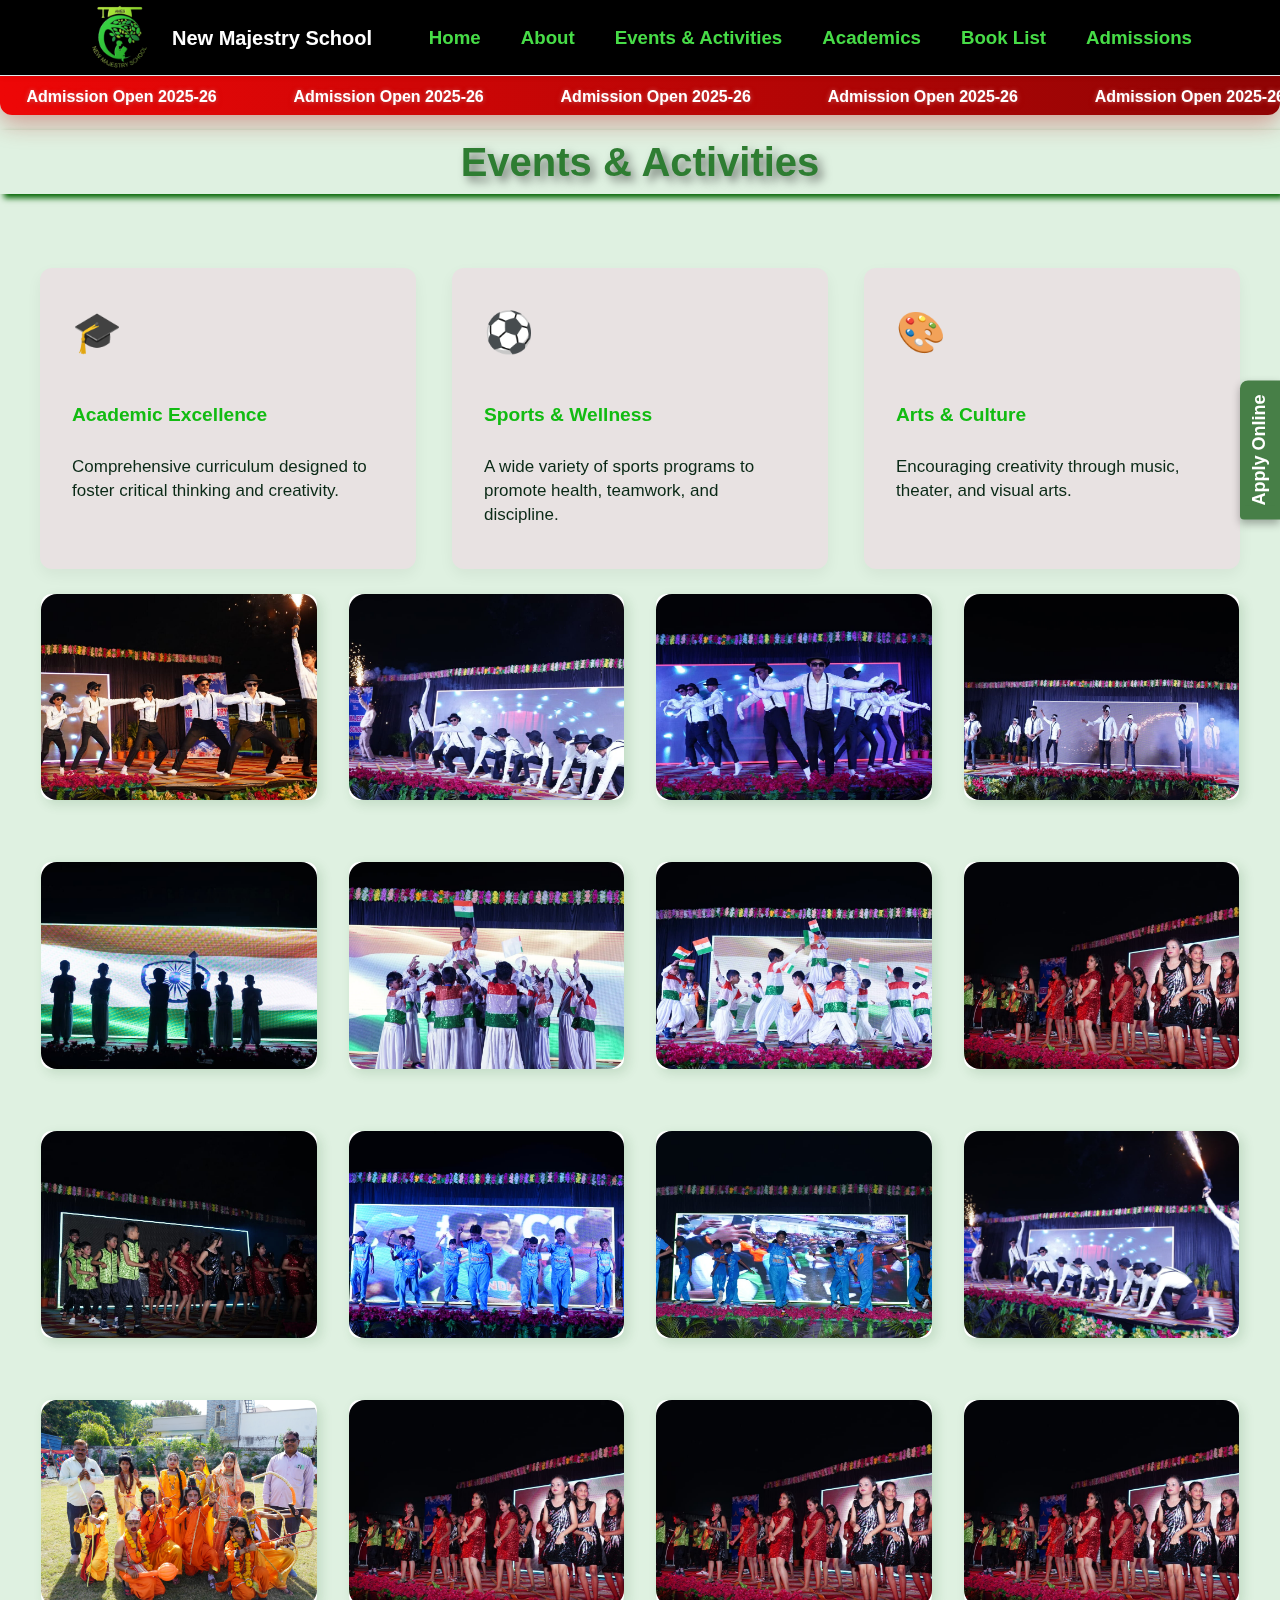
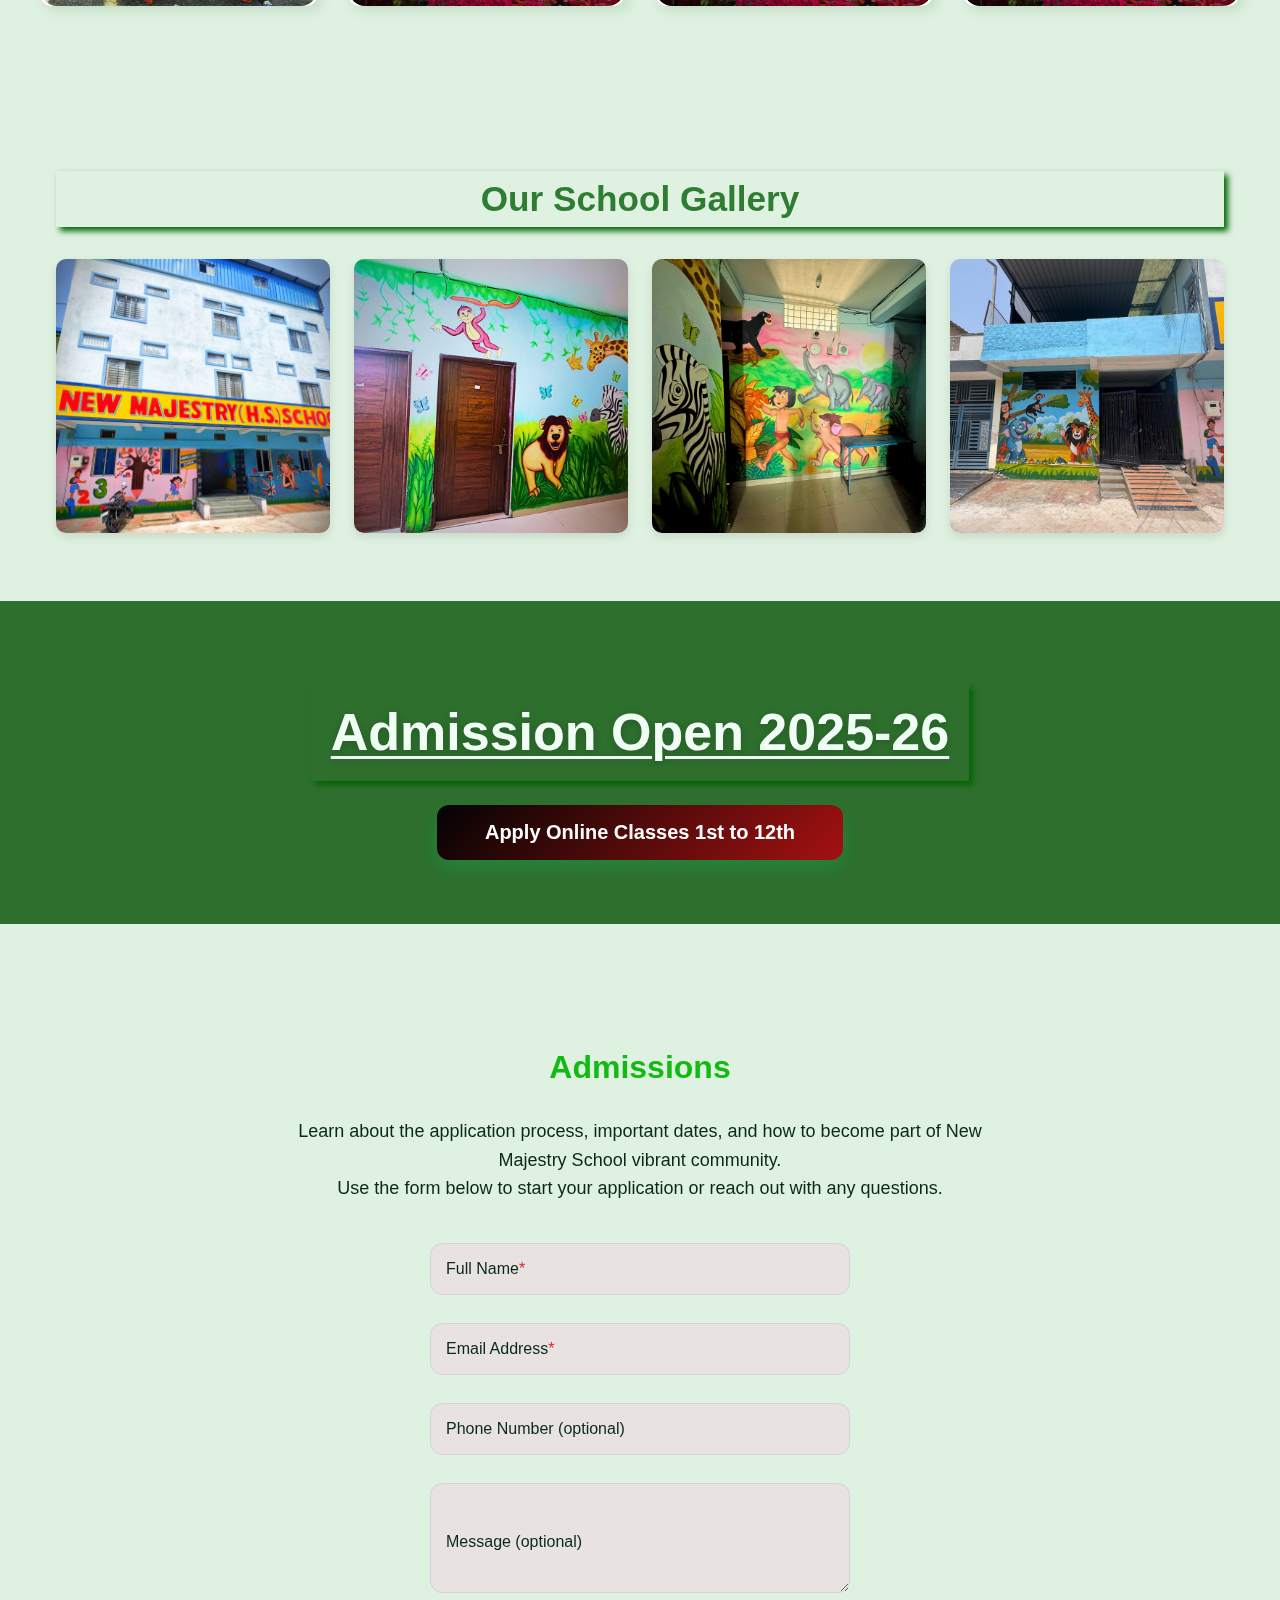
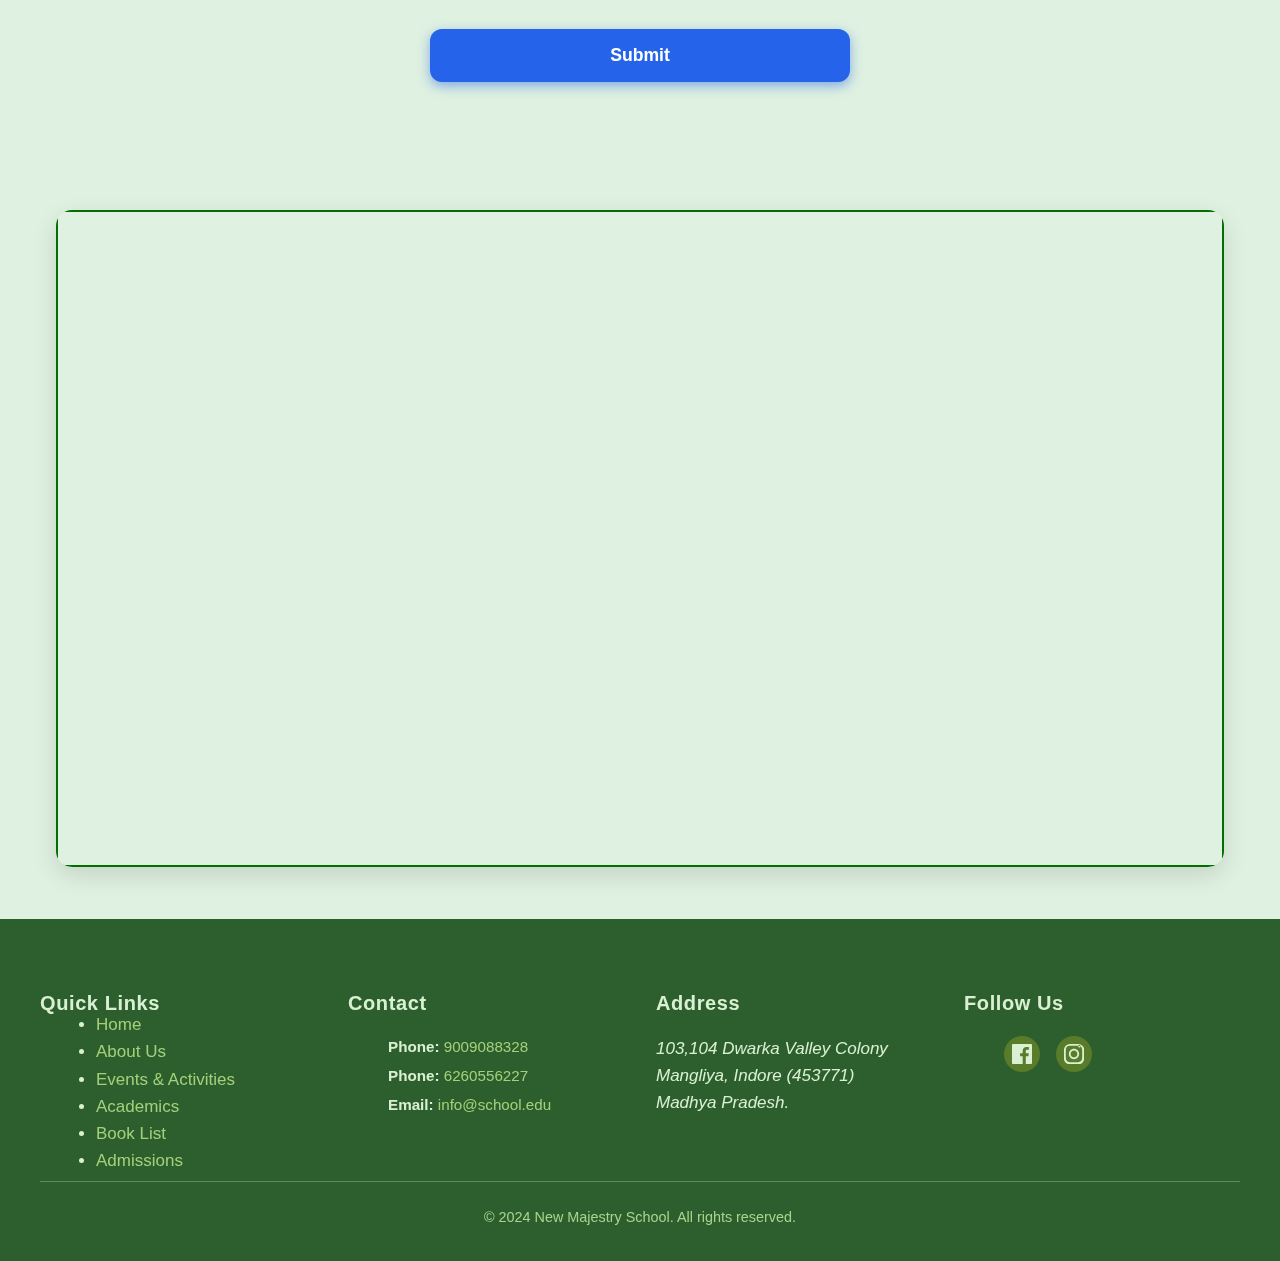
<file: events.html>
<!DOCTYPE html>
<html lang="en">
<head>
  <meta charset="UTF-8" />
  <meta name="viewport" content="width=device-width, initial-scale=1" />
  <title>New Majestry School</title>
  <link rel="stylesheet" href="styles.css" />
  
 
</head>
<body>
  <header id="new" >
    <nav role="navigation" aria-label="Primary Navigation" class="container" >
      <div class="navbar-logo" id="logos"><a href="index.html">
        <img src="Images/Logo.png"  alt=""></a>
      <span class="logo" tabindex="0">New Majestry School</span>
      </div>
      
      <button class="menu-toggle" aria-controls="primary-navigation" aria-expanded="false" aria-label="Toggle navigation menu">
        <span class="bar"></span>
        <span class="bar"></span>
        <span class="bar"></span>
      </button>

      <div class="nav-links" id="primary-navigation" role="menu">
        <a href="index.html" role="menuitem" tabindex="0">Home</a>
        <a href="about.html" role="menuitem" tabindex="0">About</a>
        <a href="events.html" role="menuitem" tabindex="0">Events & Activities</a>
        <a href="academics.html" role="menuitem" tabindex="0">Academics</a>
        <a href="booklist.html" role="menuitem" tabindex="0">Book List</a>
        <a href="admissions.html" role="menuitem" tabindex="0">Admissions</a>
      </div>
    </nav>
  </header>

  
  <div class="scrolling-container" aria-label="Announcement: Admission Open 2025-26">
    <div class="scrolling-text" role="marquee" aria-live="off">
      <a href="admissions.html" id="scroll-link">Admission Open 2025-26</a>
      <a href="admissions.html" id="scroll-link">Admission Open 2025-26</a>
      <a href="admissions.html" id="scroll-link">Admission Open 2025-26</a>
      <a href="admissions.html" id="scroll-link">Admission Open 2025-26</a>
      <a href="admissions.html" id="scroll-link">Admission Open 2025-26</a>
      <a href="admissions.html" id="scroll-link">Admission Open 2025-26</a>
      <a href="admissions.html" id="scroll-link">Admission Open 2025-26</a>
      <a href="admissions.html" id="scroll-link">Admission Open 2025-26</a>
      <a href="admissions.html" id="scroll-link">Admission Open 2025-26</a>
      <a href="admissions.html" id="scroll-link">Admission Open 2025-26</a>
    </div>
  </div>

<main>
<div class="apply-online-tab" tabindex="0" role="link" aria-label="Apply online for admission">
  <a id="material-icons" href="admissions.html"><span  aria-hidden="true">Apply Online</span></a> 
</div> <br> 
    <div class="about-text" id="about">
      <h1 class="activity">Events & Activities</h1><br><br>
    <section class="about-text" id="features container" aria-label="School Features" >
      <div class="features-grid" id="programs">
        <article class="feature-card" tabindex="0" aria-labelledby="feature1-title">
          <div class="feature-icon" aria-hidden="true">🎓</div>
          <h3 class="feature-title" id="feature1-title">Academic Excellence</h3>
          <p class="feature-desc">Comprehensive curriculum designed to foster critical thinking and creativity.</p>
        </article>

        <article class="feature-card" tabindex="0" aria-labelledby="feature2-title">
          <div class="feature-icon" aria-hidden="true">⚽</div>
          <h3 class="feature-title" id="feature2-title">Sports &amp; Wellness</h3>
          <p class="feature-desc">A wide variety of sports programs to promote health, teamwork, and discipline.</p>
        </article>

        <article class="feature-card" tabindex="0" aria-labelledby="feature3-title">
          <div class="feature-icon" aria-hidden="true">🎨</div>
          <h3 class="feature-title" id="feature3-title">Arts &amp; Culture</h3>
          <p class="feature-desc">Encouraging creativity through music, theater, and visual arts.</p>
        </article>       
      </div>
     
    </section>
    <!-- School EVENTS START -->
   <section class="events-section"  aria-label="Upcoming school event images">
      
      <article class="event-card" tabindex="0">
        <img 
          src="Images/Funtion1.jpg" 
          alt="Students presenting science projects at the school science fair with colorful posters and models." 
          class="event-image" 
          loading="lazy"
        />
      </article>

      <article class="event-card" tabindex="0">
        <img 
          src="Images/Funtion2.jpg" 
          alt="Students running in relay races during the school's annual sports day in a sunny field." 
          class="event-image" 
          loading="lazy"
        />
      </article>

      <article class="event-card" tabindex="0">
        <img 
          src="Images/Funtion3.jpg" 
          alt="Colorful artwork created by students displayed at the school art exhibition in a bright gallery." 
          class="event-image" 
          loading="lazy"
        />
      </article>

      <article class="event-card" tabindex="0">
        <img 
          src="Images/Funtion4.jpg" 
          alt="Students performing musical pieces on stage with a live audience at the school music concert." 
          class="event-image" 
          loading="lazy"
        />
      </article>

            <article class="event-card" tabindex="0">
        <img 
          src="Images/Funtion5.jpg" 
          alt="Students performing musical pieces on stage with a live audience at the school music concert." 
          class="event-image" 
          loading="lazy"
        />
      </article>

            <article class="event-card" tabindex="0">
        <img 
          src="Images/Funtion6.jpg" 
          alt="Students performing musical pieces on stage with a live audience at the school music concert." 
          class="event-image" 
          loading="lazy"
        />
      </article>

            <article class="event-card" tabindex="0">
        <img 
          src="Images/Funtion7.jpg" 
          alt="Students performing musical pieces on stage with a live audience at the school music concert." 
          class="event-image" 
          loading="lazy"
        />
      </article>

            <article class="event-card" tabindex="0">
        <img 
          src="Images/Funtion8.jpg" 
          alt="Students performing musical pieces on stage with a live audience at the school music concert." 
          class="event-image" 
          loading="lazy"
        />
      </article>

            <article class="event-card" tabindex="0">
        <img 
          src="Images/Funtion9.jpg" 
          alt="Students performing musical pieces on stage with a live audience at the school music concert." 
          class="event-image" 
          loading="lazy"
        />
      </article>

            <article class="event-card" tabindex="0">
        <img 
          src="Images/Funtion10.jpg" 
          alt="Students performing musical pieces on stage with a live audience at the school music concert." 
          class="event-image" 
          loading="lazy"
        />
      </article>

                  <article class="event-card" tabindex="0">
        <img 
          src="Images/Funtion11.jpg" 
          alt="Students performing musical pieces on stage with a live audience at the school music concert." 
          class="event-image" 
          loading="lazy"
        />
      </article>

                  <article class="event-card" tabindex="0">
        <img 
          src="Images/Funtion12.jpeg" 
          alt="Students performing musical pieces on stage with a live audience at the school music concert." 
          class="event-image" 
          loading="lazy"
        />
      </article>

                  <article class="event-card" tabindex="0">
        <img 
          src="Images/Funtion13.jpeg" 
          alt="Students performing musical pieces on stage with a live audience at the school music concert." 
          class="event-image" 
          loading="lazy"
        />
      </article>

                  <article class="event-card" tabindex="0">
        <img 
          src="Images/Funtion8.jpg" 
          alt="Students performing musical pieces on stage with a live audience at the school music concert." 
          class="event-image" 
          loading="lazy"
        />
      </article>

                        <article class="event-card" tabindex="0">
        <img 
          src="Images/Funtion8.jpg" 
          alt="Students performing musical pieces on stage with a live audience at the school music concert." 
          class="event-image" 
          loading="lazy"
        />
      </article>
                        <article class="event-card" tabindex="0">
        <img 
          src="Images/Funtion8.jpg" 
          alt="Students performing musical pieces on stage with a live audience at the school music concert." 
          class="event-image" 
          loading="lazy"
        />
      </article>
      
    </section> 
</div><br><br>
    <!-- School EVENTS END -->
    <!-- Gallery Page Start -->
    
    <section class="gallery-section" id="about">
      <h1 id="gallery-title"  >Our School Gallery</h1>
      <div class="gallery-grid">
        <div class="gallery-item"><img src="Images/School1.jpg" alt="Gallery Image 1"></div>
        <div class="gallery-item"><img src="Images/School3.jpg" alt="Gallery Image 2"></div>
        <div class="gallery-item"><img src="Images/School4.jpg" alt="Gallery Image 3"></div>
        <div class="gallery-item"><img src="Images/School2.jpg" alt="Gallery Image 4"></div>

      </div>
    </section>
   <br>
     <!-- Gallery page END -->
     <!-- ADDMISSION OPEN -->
    <main role="main" class="admission-page">
      <h1 class="admission-page__title">Admission Open 2025-26</h1>
      <a href="#admissions"><button class="admission-page__button" type="button" aria-label="Apply online for admission, classes 1st to 12th"> Apply Online Classes 1st to 12th </button></a>
  </main> <br>

    <section id="admissions" aria-label="Admissions and Contact Form Section">
      <h2>Admissions</h2>
      <p>
        Learn about the application process, important dates, and how to become part of New Majestry School vibrant community.<br />
        Use the form below to start your application or reach out with any questions.
      </p>

      <div id="contact-form-container">
        <form id="contact-form" novalidate>
          <div class="form-group">
            <input type="text" id="fullname" name="fullname" placeholder="Full Name" required aria-required="true" aria-describedby="fullname-error" />
            <label for="fullname">Full Name<span aria-hidden="true" style="color:#dc2626;">*</span></label>
            <span id="fullname-error" style="color:#dc2626; font-size:0.875rem; display:none;">Please enter your full name.</span>
          </div>
          <div class="form-group">
            <input type="email" id="email" name="email" placeholder="Email Address" required aria-required="true" aria-describedby="email-error" />
            <label for="email">Email Address<span aria-hidden="true" style="color:#dc2626;">*</span></label>
            <span id="email-error" style="color:#dc2626; font-size:0.875rem; display:none;">Please enter a valid email address.</span>
          </div>
          <div class="form-group">
            <input type="tel" id="phone" name="phone" placeholder="Phone Number (optional)" aria-describedby="phone-error" />
            <label for="phone">Phone Number (optional)</label>
            <span id="phone-error" style="color:#dc2626; font-size:0.875rem; display:none;">Please enter a valid phone number.</span>
          </div>
          <div class="form-group">
            <textarea id="message" name="message" placeholder="Message (optional)" rows="4"></textarea>
            <label for="message">Message (optional)</label>
          </div>
          <button type="submit" aria-label="Submit application/contact form">Submit</button>
          <div id="submit-success" role="alert" aria-live="polite">Thank you! Your message has been sent.</div>
        </form>
      </div>
    </section> 
</main> 
  <!-- GOOGLE MAP START -->
 <div id="map">
    <section class="map-container" aria-label="Map showing school location">
      <iframe
        class="map-iframe"
        src="https://www.google.com/maps/embed?pb=!1m14!1m8!1m3!1d3677.5506793288837!2d75.9346867!3d22.8191073!3m2!1i1024!2i768!4f13.1!3m3!1m2!1s0x39631cedf5673ef5%3A0x706c281bfd28579e!2sNew%20Ames%20School%2Cdwarka%20Valley%2C%20in%20front%20of%20omaxe%20city%20-2%2Cmangliya%2C%20Indoreangliya!5e0!3m2!1sen!2sin!4v1750017930376!5m2!1sen!2sin"
        allowfullscreen=""
        loading="lazy"
        referrerpolicy="no-referrer-when-downgrade"
        title="Google Map of Greenwood Elementary School"
      ></iframe>
    </section>
  </div>
  <!-- Footer Page Start ! -->
   

  <footer class="footer" role="contentinfo" aria-label="School website footer">
  <div class="footer-container">
    <div class="footer-grid">
      <!-- Quick Links -->
      <section class="footer-section" aria-labelledby="footer-quick-links-title">
        <h3 id="footer-quick-links-title">Quick Links</h3>
        <nav aria-label="Quick Links Navigation">
          <ul class="footer-links">
            <li><a href="index.html" tabindex="0">Home</a></li>
            <li><a href="about.html" tabindex="0">About Us</a></li>
            <li><a href="events.html" tabindex="0">Events & Activities</a></li>
            <li><a href="academics.html" tabindex="0">Academics</a></li>
            <li><a href="booklist.html" tabindex="0">Book List</a></li>
            <li><a href="admissions.html" tabindex="0">Admissions</a></li>
          </ul>
        </nav>
      </section>

      <!-- Contact Info -->
      <section class="footer-section" aria-labelledby="footer-contact-title">
        <h3 id="footer-contact-title">Contact</h3>
        <ul class="contact-list">
          <li><strong>Phone:</strong> <a href="tel:+1234567890" tabindex="0">9009088328 </a></li>
          <li><strong>Phone:</strong> <a href="tel:+1234567890" tabindex="0">6260556227</a></li>
          <li><strong>Email:</strong> <a href="mailto:info@school.edu" tabindex="0">info@school.edu</a></li>
        </ul>
      </section>

      <!-- Address -->
      <section class="footer-section" aria-labelledby="footer-address-title">
        <h3 id="footer-address-title">Address</h3>
        <address class="address-list" tabindex="0">
          103,104 Dwarka Valley Colony<br />
          Mangliya, Indore (453771)<br />
          Madhya Pradesh.
        </address>
      </section>

      <!-- Social Media -->
      <section class="footer-section" aria-labelledby="footer-social-title">
        <h3 id="footer-social-title">Follow Us</h3>
        <ul class="social-list">
          <li><a href="https://facebook.com/school" aria-label="Facebook" tabindex="0" target="_blank" rel="noopener noreferrer">
            <svg aria-hidden="true" focusable="false" width="20" height="20" fill="currentColor" viewBox="0 0 24 24"><path d="M22.675 0H1.325C.593 0 0 .593 0 1.326v21.348C0 23.406.593 24 1.325 24h11.494v-9.294H9.691v-3.622h3.128V8.413c0-3.1 1.892-4.788 4.659-4.788 1.325 0 2.466.099 2.797.143v3.24l-1.918.001c-1.505 0-1.797.716-1.797 1.765v2.316h3.592l-.468 3.622h-3.124V24h6.116c.73 0 1.324-.593 1.324-1.326V1.326C24 .593 23.406 0 22.675 0z"/></svg>
          </a></li>
 
          <li><a href="https://www.instagram.com/newmajestryschool/" aria-label="Instagram" tabindex="0" target="_blank" rel="noopener noreferrer">
            <svg aria-hidden="true" focusable="false" width="20" height="20" fill="currentColor" viewBox="0 0 24 24"><path d="M12 2.163c3.204 0 3.584.012 4.85.07 3.252.148 4.771 1.691 4.919 4.919.058 1.266.07 1.645.07 4.85 0 3.204-.012 3.584-.07 4.85-.149 3.227-1.667 4.771-4.919 4.919-1.267.058-1.645.07-4.85.07-3.204 0-3.584-.012-4.85-.07-3.252-.148-4.771-1.692-4.919-4.919-.058-1.266-.07-1.645-.07-4.85 0-3.205.012-3.585.07-4.85.148-3.228 1.667-4.771 4.919-4.919 1.267-.058 1.645-.07 4.85-.07zm0-2.163c-3.292 0-3.703.012-4.99.07-4.159.19-6.95 3.388-7.14 7.524-.06 1.274-.07 1.695-.07 4.854 0 3.292.012 3.703.07 4.99.19 4.159 3.388 6.95 7.524 7.14 1.274.06 1.695.07 4.854.07 3.292 0 3.703-.012 4.99-.07 4.159-.19 6.95-3.388 7.14-7.524.06-1.274.07-1.696.07-4.854 0-3.292-.012-3.703-.07-4.99-.19-4.159-3.388-6.953-7.524-7.14zM12 5.838c-3.404 0-6.162 2.758-6.162 6.162s2.758 6.162 6.162 6.162 6.162-2.758 6.162-6.162-2.758-6.162-6.162-6.162zm0 10.23c-2.265 0-4.068-1.803-4.068-4.068s1.803-4.068 4.068-4.068 4.068 1.803 4.068 4.068-1.803 4.068-4.068 4.068zm6.406-11.845a1.44 1.44 0 1 1 0-2.88 1.44 1.44 0 0 1 0 2.88z"/></svg>
          </a></li>
        </ul>
      </section>
    </div>
    <div class="footer-bottom">
      &copy; 2024 New Majestry School. All rights reserved.
    </div>
  </div>
</footer>

  <!-- Footer Page END ! -->
  <script>
    (function() {
      const menuToggle = document.querySelector('.menu-toggle');
      const navLinks = document.querySelector('.nav-links');

      // Toggle navigation menu on mobile
      menuToggle.addEventListener('click', () => {
        const expanded = menuToggle.getAttribute('aria-expanded') === 'true';
        menuToggle.setAttribute('aria-expanded', !expanded);
        navLinks.classList.toggle('open');
      });

      // Optional: close menu when clicking a nav link (mobile)
      navLinks.querySelectorAll('a').forEach(link => {
        link.addEventListener('click', () => {
          if (navLinks.classList.contains('open')) {
            navLinks.classList.remove('open');
            menuToggle.setAttribute('aria-expanded', false);
          }
        });
      });
    })();

    //   <!-- Footer Page Start ! -->

      // Accessibility: Allow keyboard toggle of details elements (accordion on mobile)
  document.querySelectorAll('.footer-accordion summary').forEach((summary) => {
    summary.addEventListener('keydown', (e) => {
      if (e.key === 'Enter' || e.key === ' ') {
        e.preventDefault();
        summary.parentElement.open = !summary.parentElement.open;
      }
    });
  });
    //  <!-- Footer Page END ! -->
  </script>
</body>
</html>
</file>
<file: styles.css>
/* CSS Variables for color and spacing */
    :root {
      --color-bg: #e8e2e2;
      --color-primary: #12bb12; /* dark gray/black */
      --color-secondary: #0a2916; /* medium gray */
      --color-accent: #2563eb; /* bright blue */
      --color-accent-hover: #0e9e17;
      --color-text: #6b7280; /* neutral gray */
      --radius: 0.75rem;
      --shadow-light: rgba(0, 0, 0, 0.05);
      --font-sans: 'Poppins', sans-serif;
      --max-width: 1200px;
      
    }

    /* Reset and base */
    *, *::before, *::after {
      box-sizing: border-box;
    }
    body {
      margin: 0;
      background-color: var(--color-bg);
      font-family: var(--font-sans);
      color: var(--color-text);
      font-size: 17px;
      line-height: 1.6;
      -webkit-font-smoothing: antialiased;
      -moz-osx-font-smoothing: grayscale;
      background-color: #dff1e1;

    }
    /* #our-proj{
      padding-top: 100px;
    }
    */
    /* h1 TAG */
    h1 {
    font-size: 3em; /* Base font size */
    /* color: #333; Text color */
    text-shadow: 2px 2px 4px rgba(0, 0, 0, 0.5); /* Default text shadow */
    /* background: linear-gradient(135deg, #d1fae5 0%, #bbf7d0 100%); */
    /* subtle shadow for depth */
    box-shadow: 4px 4px 6px darkgreen;
          /* padding: 1.25rem 1rem;
      margin: 1.25rem 1rem; */

}



/* Medium devices (tablets, 768px and up) */
@media (min-width: 768px) {
    h1 {
        text-shadow: 3px 3px 6px rgba(0, 0, 0, 0.5); /* Adjusted shadow for medium devices */
    }
}

/* Large devices (desktops, 992px and up) */
@media (min-width: 992px) {
    h1 {
        text-shadow: 4px 4px 8px rgba(0, 0, 0, 0.5); /* Adjusted shadow for large devices */
    }
}
/* Extra large devices (large desktops, 1200px and up) */
@media (min-width: 1200px) {
    h1 {
        text-shadow: 5px 5px 10px rgba(0, 0, 0, 0.5); /* Adjusted shadow for extra large devices */
    }
}
   /* H1 TAG */
    a {
      color: var(--color-accent);
      text-decoration: none;
      transition: color 0.3s ease;
    }
    a:hover,
    a:focus {
      color: var(--color-accent-hover);
      outline: none;
    }

    /* Container layout */
    .container {
      width: 90%;
      max-width: var(--max-width);
      margin-left: auto;
      margin-right: auto;
      
    }
    /* Sticky header nav */
    header {
      position: sticky;
      top: 0;
      background: var(--color-bg);
      border-bottom: 1px solid #e5e7eb;
      z-index: 1000;
      box-shadow: 0 2px 5px var(--shadow-light);
      backdrop-filter: saturate(180%) blur(10px);
    }
    nav {
      display: flex;
      align-items: center;
      justify-content: space-between;
      height: 75px;
      max-width: var(--max-width);
      margin: 0 auto;
      padding: 0 1rem;
    }

    #new {
      background-color: black;
    }

        /* Logo */
    .navbar-logo {
      display: flex;
      align-items: center;
      gap: 12px;
      font-weight: 700;
      font-size: 1.5rem;
      color: white;
      user-select: none;
      
    }
    .navbar-logo img {
      height: 75px;
      width: 80px;
      object-fit: contain;
      border-radius: 8px;
      background-color: black; 
      padding: 4px;
      float: left;
    }
   @media (max-width: 768px) {
    .navbar-logo img{
      height: 56px;
    }
   }

   @media (max-width: 768px) {
    .logo {
      font-size: 18px;
      color: #e5eae5;
      text-shadow: 0 2px 8px rgba(203, 6, 6, 0.2);
      text-decoration: underline;
      text-underline-offset: 0.375rem; /* 6px */
      text-decoration-thickness: 1px;
      text-decoration-color: #f3f4f3; /* lighter green underline */
      padding-left: 2px;
    }
   }  

      @media (max-width: 600px) {
    .logo {
      font-size: 15px;
      color: #e9f0ea;
      text-shadow: 0 2px 8px rgba(203, 6, 6, 0.2);
      text-decoration: underline;
      text-underline-offset: 0.375rem; /* 6px */
      text-decoration-thickness: 1px;
      text-decoration-color: #f3f4f3; /* lighter green underline */
    }
   } 

         @media (max-width: 992px) {
    .logo {
      font-size: 12px;
      color: #e9f0ea;
      text-shadow: 0 2px 8px rgba(203, 6, 6, 0.2);
      text-decoration: underline;
      text-underline-offset: 0.375rem; /* 6px */
      text-decoration-thickness: 1px;
      text-decoration-color: #f3f4f3; /* lighter green underline */
    }
   } 

   @media (min-width: 768px) {
    .logo{
      font-size: 20px;
    }
}


    /* Nav links container for desktop and mobile */
    .nav-links {
      display: flex;
      gap: 1.5rem;
      font-weight: 600;
      font-size: 110%;
      
     
    }
    .nav-links a {
      padding: 0.25rem 0.5rem;
      border-radius: 12px;
      transition: background-color 0.3s ease, color 0.3s ease;
      -webkit-border-radius: 12px;
      -moz-border-radius: 12px;
      -ms-border-radius: 12px;
      -o-border-radius: 12px;
      -webkit-transition: background-color 0.3s ease, color 0.3s ease;
      -moz-transition: background-color 0.3s ease, color 0.3s ease;
      -ms-transition: background-color 0.3s ease, color 0.3s ease;
      -o-transition: background-color 0.3s ease, color 0.3s ease;
      color: #47dc47;
}
    .nav-links a:hover,
    .nav-links a:focus {
      color: white;
      /* background-color: #47dc47; */
      outline: none;
    }

    /* Hamburger menu button */
    .menu-toggle {
      display: none;
      background: none;
      border: none;
      cursor: pointer;
      padding: 0.5rem;
      border-radius: var(--radius);
      transition: background-color 0.3s ease;
      color: var(--color-primary);
    }
    .menu-toggle:hover,
    .menu-toggle:focus {
      background-color: #e0e7ff;
      outline: none;
    }

    /* Hamburger icon bars */
    .menu-toggle .bar {
      display: block;
      width: 24px;
      height: 3px;
      margin: 5px 0;
      background-color: var(--color-primary);
      border-radius: 2px;
      transition: all 0.4s ease;
    }

    /* Mobile Styles */
    @media (max-width: 768px) {
      .nav-links {
        position: absolute;
        top: 64px;
        left: 0;
        right: 0;
        background-color: var(--color-bg);
        flex-direction: column;
        gap: 0;
        border-bottom-left-radius: var(--radius);
        border-bottom-right-radius: var(--radius);
        box-shadow: 0 4px 10px var(--shadow-light);
        overflow: hidden;
        max-height: 0;
        transition: max-height 0.4s ease;
        font-size: 1.1rem;
      }
      .nav-links a {
        padding: 1rem 1.5rem;
        border-radius: 0;
        border-bottom: 1px solid #e5e7eb;
        color: var(--color-primary);
      }
      .nav-links a:last-child {
        border-bottom: none;
      }
      .nav-links a:hover,
      .nav-links a:focus {
        background-color: #e0e7ff;
        color: var(--color-accent);
      }
      .menu-toggle {
        display: block;
      }

      /* Show nav when active */
      .nav-links.open {
        max-height: 500px; /* max height enough to show all links */
      }
    }
/* Scrolling Text START */
  /* Scrolling container fixed below navbar */
  .scrolling-container {
    position: fixed;
    top: 60px;
    left: 0;
    right: 0;
    height: 40px;
    overflow: hidden;
    background: linear-gradient(90deg, #ee0707, #8f0404);
    box-shadow: 0 8px 24px rgba(185, 28, 28, 0.4);
    border-radius: 0 0 12px 12px;
    z-index: 100;
    padding: 8px 0;
    margin-top: 15px;
  }
  .scrolling-text {
    display: inline-flex;
    white-space: nowrap;
    gap: 4rem;
    animation: scroll-left linear infinite;
    animation-duration: 15s;
    color: white;
    font-weight: 700;
    font-size: clamp(1rem, 3vw, 1rem);
    text-shadow:
      0 0 5px rgba(255 255 255 / 0.3),
      0 2px 6px rgba(185, 28, 28, 0.8);
    user-select: none;
    line-height: 1;
    padding-left: 20px; /* small left padding so text doesn't touch edges */
  }
  /* Link style */
  #scroll-link {
    color: inherit;
    text-decoration: none;
    padding: 0 0.4rem;
    border-radius: 6px;
    transition: background-color 0.3s ease;
  }
  #scroll-link:hover,
  #scroll-link:focus-visible {
    background-color: rgba(255, 255, 255, 0.15);
    outline: none;
    box-shadow: 0 0 8px 2px rgba(255, 255, 255, 0.6);
  }
  @keyframes scroll-left {
    0% {
      transform: translateX(0%);
    }
    100% {
      transform: translateX(-50%);
    }
  }
  @media (prefers-reduced-motion: reduce) {
    .scrolling-text {
      animation: none;
    }
  }


#background{
    min-height: 100vh;
    width: 100%;
    background-repeat: no-repeat;
    background-image: linear-gradient(rgba(4,9,30,0.7),rgba(4,9,30,0.7)),url(Images/BG.jpg);
    /* background-position: center; */
    background-size: cover;
    position: relative;
    background-attachment: fixed;
    object-fit: cover;
    object-position: bottom;  
}
    .logo img{
    width: 180px;
    height: auto;
    position: relative;
    float: left;
    margin: 10px;
    margin-left: 100px;
    margin-top: 50px;
    }
    /* Hero Section */
    .hero {
      padding: 4rem 1rem 6rem;
      text-align: center;
      background: linear-gradient(135deg, #3b82f6 0%, #2563eb 100%);
      color: white;
      clip-path: polygon(0 0, 100% 0, 100% 85%, 0% 100%);
      position: relative;
      overflow: hidden;
    }
    .hero-content {
      max-width: 720px;
      margin: 0 auto;
      margin-top: 250px;
    }
    .hero h1 {
      font-weight: 800;
      font-size: 3.5rem;
      line-height: 1.1;
      margin-bottom: 1rem;
      font-family: var(--font-sans);
      text-shadow: 0 2px 10px rgba(0, 0, 0, 0.2);
    }
    .hero p {
      font-size: 1.25rem;
      margin-bottom: 2.5rem;
      font-weight: 500;
      text-shadow: 0 1px 6px rgba(0, 0, 0, 0.15);
    }
    .btn-primary {
      background-color: var(--color-bg);
      color: #10cb23;
      font-weight: 700;
      padding: 1rem 2.5rem;
      font-size: 1.2rem;
      border-radius: var(--radius);
      border: none;
      cursor: pointer;
      transition: background-color 0.3s ease, color 0.3s ease, transform 0.2s ease;
      box-shadow: 0 4px 10px rgba(37, 99, 235, 0.4);
    }
    .btn-primary:hover,
    .btn-primary:focus {
      background-color: #11c948;
      color: white;
      transform: scale(1.05);
      outline: none;
      box-shadow: 0 6px 15px rgba(30, 64, 175, 0.6);
    }

    /* Features Section */
    .features {
      padding: 4rem 1rem 6rem;
    }
    .features-grid {
      display: grid;
      grid-template-columns: repeat(auto-fit, minmax(280px, 1fr));
      gap: 2.25rem;
      max-width: var(--max-width);
      margin: 0 auto;
    }
    .feature-card {
      background: var(--color-bg);
      border-radius: var(--radius);
      box-shadow: 0 6px 15px var(--shadow-light);
      padding: 2rem;
      display: flex;
      flex-direction: column;
      align-items: flex-start;
      transition: box-shadow 0.3s ease, transform 0.3s ease;
    }
    .feature-card:hover,
    .feature-card:focus-within {
      box-shadow: 0 8px 20px rgba(37, 99, 235, 0.4);
      transform: translateY(-5px);
      outline: none;
    }
    .feature-icon {
      font-size: 2.5rem;
      color: var(--color-accent);
      margin-bottom: 1rem;
      user-select: none;
    }
    .feature-title {
      font-weight: 700;
      font-size: 1.2rem;
      margin-bottom: 0.5rem;
      color: var(--color-primary);
    }
    .feature-desc {
      font-weight: 500;
      color: var(--color-secondary);
      line-height: 1.4;
    }

    /* About Section */
    .about-section {
      background: #f9fafb;
      padding: 2rem 1rem 7rem;
      text-align: center;
      max-width: var(--max-width);
      margin: 0 auto;
      box-shadow: 0 6px 15px var(--shadow-light);
      
    }
    .about-section h2 {
      font-weight: 700;
      font-size: 2rem;
      color: var(--color-primary);
      margin-bottom: 1rem;
    }
    .about-section p {
      font-size: 1.125rem;
      color: var(--color-secondary);
      max-width: 720px;
      margin-left: auto;
      margin-right: auto;
      line-height: 1.6;
    }
    #about:hover {
      box-shadow: 8px 8px 20px rgba(39, 102, 239, 0.4);
    }

    /* Gallery */
    .gallery-section {
      padding: 2rem 1rem;
      max-width: 1200px;
      margin: auto;
    }

    #gallery-title {
      text-align: center;
      font-size: 2.2rem;
      margin-bottom: 2rem;
      color: #2e7d32;
      text-shadow: none;
    }

    .gallery-grid {
      display: grid;
      grid-template-columns: repeat(auto-fit, minmax(250px, 1fr));
      gap: 1.5rem;
      background-size: cover;
      background-position: center;
    }

    .gallery-item img {
      width: 100%;
      height: auto;
      border-radius: 10px;
      box-shadow: 0 4px 10px rgba(0,0,0,0.1);
      transition: transform 0.3s ease;
    }

    .gallery-item img:hover {
      transform: scale(1.03);
    }
    /* Admissions Section & Contact Form */
    #admissions {
      padding: 4rem 1rem 6rem;
      max-width: var(--max-width);
      margin: 0 auto;
      text-align: center;
    }
    #admissions h2 {
      font-weight: 700;
      font-size: 2rem;
      color: var(--color-primary);
      margin-bottom: 1.5rem;
    }
    #admissions p {
      max-width: 720px;
      margin: 0 auto 2.5rem;
      font-size: 1.125rem;
      color: var(--color-secondary);
      line-height: 1.6;
    }
    #contact-form-container {
      max-width: 420px;
      margin: 0 auto;
      text-align: left;
    }

    form {
      display: flex;
      flex-direction: column;
      gap: 1.75rem;
    }

    /* Floating label styles */
    .form-group {
      position: relative;
      font-size: 1rem;
    }

    input, textarea {
      width: 100%;
      padding: 1rem 1rem 1rem 0.75rem;
      border: 1.5px solid #d1d5db;
      border-radius: var(--radius);
      font-family: var(--font-sans);
      font-size: 1rem;
      color: black;
      background-color: var(--color-bg);
      transition: border-color 0.3s ease, box-shadow 0.3s ease;
      resize: vertical;
      min-height: 44px;
    }
    textarea {
      min-height: 96px;
      padding-top: 1.25rem;
    }
    input:focus,
    input:not(:placeholder-shown),
    textarea:focus,
    textarea:not(:placeholder-shown) {
      border-color: var(--color-accent);
      box-shadow: 0 0 0 3px rgba(37, 99, 235, 0.25);
      outline: none;
    }
    /* Hide default placeholder text */
    input::placeholder,
    textarea::placeholder {
      color: transparent;
    }

    label {
      position: absolute;
      top: 50%;
      left: 0.75rem;
      transform: translateY(-50%);
      background-color: var(--color-bg);
      padding: 0 0.25rem;
      color: var(--color-secondary);
      font-weight: 500;
      font-size: 1rem;
      transition: top 0.3s ease, font-size 0.3s ease, color 0.3s ease;
      pointer-events: none;
    }

    input:focus + label,
    input:not(:placeholder-shown) + label,
    textarea:focus + label,
    textarea:not(:placeholder-shown) + label {
      top: -0.6rem;
      font-size: 0.75rem;
      color: var(--color-accent);
    }

    button[type="submit"] {
      background-color: var(--color-accent);
      color: white;
      font-weight: 700;
      padding: 1rem 2rem;
      font-size: 1.1rem;
      border-radius: var(--radius);
      border: none;
      cursor: pointer;
      transition: background-color 0.3s ease, transform 0.2s ease;
      width: 100%;
      box-shadow: 0 4px 12px rgba(37, 99, 235, 0.5);
    }
    button[type="submit"]:hover,
    button[type="submit"]:focus {
      background-color: var(--color-accent-hover);
      transform: scale(1.05);
      outline: none;
    }

    /* Success message */
    #submit-success {
      display: none;
      margin-top: 1rem;
      padding: 1rem;
      border-radius: var(--radius);
      background-color: #d1fae5;
      color: #065f46;
      font-weight: 600;
      text-align: center;
    }
    /* Responsive adjustments */
    @media (max-width: 640px) {
      .hero h1 {
        font-size: 2.25rem;
      }
      .btn-primary {
        font-size: 1rem;
        padding: 0.75rem 2rem;
      }
      nav {
        height: 56px;
      }
      .nav-links {
        font-size: 1.1rem;
      }
      #contact-form-container {
        width: 100%;
        padding: 0 1rem;
      }
    }
      /* Map container styling */
    #map-container {
      border-radius: var(--radius);
      box-shadow: 0 6px 15px var(--shadow-light);
      overflow: hidden;
      height: 100%;
      min-height: 360px;
    }
    #map-container iframe {
      width: 100%;
      height: 100%;
      border: 0;
      display: block;
    }

/* Flip Card CSS Start  */

.about {
  padding: 40px 0;
  background-color: #e8f5e9;
}

.about-content {
  display: flex;
  flex-wrap: wrap;
  gap: 40px;
  align-items: center;
}

.about-text {
  flex: 1 1 50%;
}

.about-text h1 {
  color: #2e7d32;
  margin-bottom: 20px;
  
  text-align: center;
  font-size: 40px;
}

.about-text h2 {
  margin-top: 20px;
  color: #388e3c;
}

.about-text p {
  margin-bottom: 10px;
 
}

.about-image {
  flex: 1 1 40%;
  text-align: center;
}

.about-image img {
  max-width: 100%;
  border-radius: 10px;
  box-shadow: 0 4px 10px rgba(0,0,0,0.1);
}

/* Flip Card Styles */
.card-section {
  margin-top: 60px;
  text-align: center;
}

.card-section h2 {
  color: #2e7d32;
  margin-bottom: 30px;
}

.cards {
  display: flex;
  justify-content: center;
  flex-wrap: wrap;
  gap: 30px;
}

.flip-card {
  background-color: transparent;
  width: 260px;
  height: 200px;
  perspective: 1000px;
}

.flip-card-inner {
  position: relative;
  width: 100%;
  height: 100%;
  transition: transform 0.7s;
  transform-style: preserve-3d;
}

.flip-card:hover .flip-card-inner {
  transform: rotateY(180deg);
}

.flip-card-front,
.flip-card-back {
  position: absolute;
  width: 100%;
  height: 100%;
  padding: 20px;
  backface-visibility: hidden;
  border-radius: 12px;
  box-shadow: 9px 12px 12px 12px rgba(7, 0, 0, 0.15);
  display: flex;
  align-items: center;
  justify-content: center;
}

.flip-card-front {
  background-color: #059669;
  color: white;
  font-weight: bold;
}

.flip-card-back {
  background-color: #81c784;
  color: #eff3ef;
  transform: rotateY(180deg);
  font-size: 0.95rem;
}
.flip-card-fronts {
  background-color: #8e5161;
  color: white;
  font-weight: bold;
}

.flip-card-backs {
  background-color: #81c784;
  color: #eff3ef;
  transform: rotateY(180deg);
  font-size: 0.95rem;
}

.flip-card-fronts,
.flip-card-backs {
  position: absolute;
  width: 100%;
  height: 100%;
  padding: 20px;
  backface-visibility: hidden;
  border-radius: 12px;
  box-shadow: 9px 12px 12px 12px rgba(7, 0, 0, 0.15);
  display: flex;
  align-items: center;
  justify-content: center;
}


.Flip1{
   padding: 20px;
}

.about-all {
      background: #f9fafb;
      padding: 2rem 1rem 7rem;
      text-align: center;
      max-width: var(--max-width);
      margin: 0 auto;
      box-shadow: 0 6px 15px var(--shadow-light);
      
    }
/* Flip Card CSS Start  */

/* Footer Page start */

      a {
    color: #a4d07a;
    text-decoration: none;
    transition: color 0.3s ease;
  }
  a:hover,
  a:focus {
    color: #587c2a;
    outline: none;
  }
  .footer {
    background: #2d5f2e;
    color: #d9f0d3;
    padding: 48px 24px 32px;
  }
  .footer-container {
    max-width: 1200px;
    margin: 0 auto;
  }
  .footer-grid {
    display: grid;
    gap: 32px;
  }
  /* Mobile: 1 column */
  @media (max-width: 640px) {
    .footer-grid {
      grid-template-columns: 1fr;
      font-size: 14px ;
      margin: 5px 15px 10px ;
    }
  }
  /* Tablet: 2 columns */
  @media (min-width: 641px) and (max-width: 1024px) {
    .footer-grid {
      grid-template-columns: repeat(2, 1fr);
    }
  }
  /* Desktop: 4 columns */
  @media (min-width: 1025px) {
    .footer-grid {
      grid-template-columns: repeat(4, 1fr);
    }
  }

  /* Footer sections */
  .footer-section h3 {
    font-size: 1.25rem;
    font-weight: 700;
    margin-bottom: 16px;
    letter-spacing: 0.03em;
  }

  /* Links list */
  
  .contact-list,
  .address-list,
  .social-list {
    list-style: none;
    
  }
  .footer-links{
    margin-top: 58px;
    
  }

  .contact-list li,
  .address-list li,
  .social-list li {
    margin-bottom: 8px;
  }


  /* Contact and address text */
  .contact-list li,
  .address-list li {
    font-size: 0.95rem;
    line-height: 1.4;
  }

  /* Social Icons */
  .social-list {
    display: flex;
    gap: 16px;
  }
  .social-list a {
    display: inline-flex;
    align-items: center;
    justify-content: center;
    width: 36px;
    height: 36px;
    background: #587c2a;
    border-radius: 50%;
    color: #d9f0d3;
    font-size: 20px;
    transition: background-color 0.3s ease;
  }
  .social-list a:hover,
  .social-list a:focus {
    background: #a4d07a;
    color: #213e1a;
    outline: none;
  }

  /* Accordion for mobile */
  .footer-accordion {
    border-top: 1px solid rgba(255 255 255 / 0.25);
  }
  .footer-accordion summary {
    list-style: none;
    cursor: pointer;
    padding: 0.75em 0;
    font-weight: 700;
    font-size: 1.1rem;
    color: #d9f0d3;
    outline-offset: 4px;
  }
  /* .footer-accordion summary::-webkit-details-marker {
    display: none;
  } */
  .footer-accordion summary::after {
    content: '+';
    float: right;
    font-weight: 700;
  }
  .footer-accordion[open] summary::after {
    content: '−';
  }
  .footer-accordion ul {
    padding: 1em 0;
    border-bottom: 1px solid rgba(255 255 255 / 0.25);
  }

  /* Hide summary on tablet/desktop */
  @media (min-width: 641px) {
    .footer-accordion summary {
      display: none;
    }
    .footer-accordion ul {
      border: none;
      padding: 0;
    }
  }

  /* Accessibility focus */
  summary:focus {
    outline: 3px solid #a4d07a;
    outline-offset: 2px;
  }
  a:focus {
    outline: 3px solid #a4d07a;
    outline-offset: 2px;
  }

  /* Section bottom copyright */
  .footer-bottom {
    margin-top: 48px;
    border-top: 1px solid rgba(255 255 255 / 0.25);
    padding-top: 24px;
    font-size: 0.9rem;
    color: #a9d48d;
    text-align: center;
  }
 
/* Footer Page start */
     /* School EVENTS START  */
    .events-section {
      display: grid;
      grid-template-columns: 1fr;
      gap: 32px;
      padding: 0 16px;
      margin: 25px;
      
    }

    @media (min-width: 640px) {
      .events-section {
        grid-template-columns: repeat(2, 1fr);
      }
    }

    @media (min-width: 1024px) {
      .events-section {
        grid-template-columns: repeat(4, 1fr);
      }
    }

    .event-card {
      background: #ffffff;
      border-radius: 10px;
      box-shadow: 4px 4px 12px rgba(27, 94, 32, 0.15);
      overflow: hidden;
      display: flex;
      flex-direction: column;
      cursor: pointer;
      transition: transform 0.3s ease, box-shadow 0.3s ease;
      margin-bottom: 30px;
      -webkit-border-radius: 10px;
      -moz-border-radius: 10px;
      -ms-border-radius: 10px;
      -o-border-radius: 10px;
}

    .event-card:hover,
    .event-card:focus-within {
      transform: translateY(-8px);
      box-shadow: 0 12px 24px rgba(235, 239, 235, 0.35);
      outline: none;
    }

    .event-image {
      width: 100%;
      aspect-ratio: 4 / 3;
      object-fit: cover;
      border-radius: 16px;
      display: block;
    }

    /* Focus-visible for accessibility */
    .event-card:focus-visible {
      outline: 3px solid #a5d6a7;
      outline-offset: 3px;
    }

    #content-ab{
      float: left;
    }

      /* Naming with BEM-like style */
    .admission-page{     
    background-color: #2e6f2e; /* Emerald green */
    color: #f0fdf4; /* Light bright greenish white */
    min-height: 35vh;
    display: flex;
    flex-direction: column;
    align-items: center;
    justify-content: center;
    text-align: center;
    padding: 3rem 1.5rem 4rem;
    

    }

  .admission-page__title {
    font-size: 3.25rem;
    font-weight: 700;
    line-height: 1.1;
    margin-bottom: 1.5rem;
    text-shadow: 0 2px 8px rgba(0, 0, 0, 0.2);
    text-decoration: underline;
    text-underline-offset: 0.375rem; /* 6px */
    text-decoration-thickness: 3px;
    text-decoration-color: #f3f4f3; /* lighter green underline */
    padding: 20px;
    
  }

  .admission-page__classes {
    font-size: 1.25rem;
    margin-bottom: 3rem;
    font-weight: 500;
  }

  .admission-page__button {
    background: linear-gradient(135deg, #030303, #a41111);
    border: none;
    border-radius: 0.75rem;
    padding: 1rem 3rem;
    font-size: 1.25rem;
    font-weight: 600;
    color: white;
    cursor: pointer;
    box-shadow: 0 0.5rem 0.9375rem rgba(22, 163, 74, 0.4);
    transition: transform 0.3s ease, box-shadow 0.3s ease;
    display: inline-flex;
    align-items: center;
    gap: 0.5rem;
    user-select: none;
    min-width: 13.75rem;
  }
  .admission-page__button:focus-visible {
    outline: 3px solid #d9f99d; /* yellow-green focus ring */
    outline-offset: 0.125rem;
    background-color: black;
  }
  .admission-page__button:hover,
  .admission-page__button:focus {
    transform: translateY(-0.25rem);
    box-shadow: 0 0.75rem 1.5rem rgba(22, 163, 74, 0.6);
    
  }

  /* Icon style */
  .admission-page__button-icon {
    font-size: 1.6rem;
    line-height: 1;
  }

  /* Responsive adjustments */
  @media (max-width: 40rem) {
    .admission-page__title {
      font-size: 2.5rem;
    }
    .admission-page__classes {
      font-size: 1.1rem;
      margin-bottom: 2.25rem;
    }
    .admission-page__button {
      padding: 0.875rem 2.25rem;
      font-size: 1.1rem;
      min-width: 11.25rem;
    }
  }

    /* Main content grid for desktop and large desktop */
  #container-study {
    flex-grow: 1;
    background-image: url(Images/Library.jpg);
    background-repeat: no-repeat;
    background-position: center;
    background-size: cover;
    position: relative;
    padding: 48px 16px;
    display: flex;
    justify-content: center;
  }
  #container-study::before {
    content: '';
    position: absolute;
    inset: 0;
    background-color: rgba(38, 83, 43, 0.75);
    z-index: 0;
  }
  .content-wrapper {
    width: 100%;
    max-width: 1200px;
    display: grid;
    grid-template-columns: 1fr 1fr 1fr;
    gap: 48px;
    position: relative;
    z-index: 1;
  }

  /* Left column text */
  .text-column {
    color: #ffffff;
    display: flex;
    flex-direction: column;
    justify-content: center;
    gap: 24px;
    max-width: 480px;
  }
  #why-study h2 {
    font-size: 2.6rem;
    font-weight: 700;
    margin-bottom: 8px;
    
    
  }
   #why-studies {
    font-size: 1.125rem;
    line-height: 1.6;
    font-weight: 400;
  }
  .btn-more {
    background-color: #2e6f2e;
    color: var(--white);
    padding: 12px 24px;
    font-weight: 700;
    border: none;
    border-radius: 4px;
    max-width: max-content;
    cursor: pointer;
    transition: #477f47 0.3s ease;
    align-self: flex-start;
    /* -webkit-transition: #477f47 0.3s ease;
    -moz-transition: #477f47 0.3s ease;
    -ms-transition: #477f47 0.3s ease;
    -o-transition: #477f47 0.3s ease; */
}
  .btn-more:hover,
  .btn-more:focus {
    background-color: #477f47;
  }

  /* Right column with feature blocks */
  .features-column {
    display: flex;
    flex-direction: column;
    gap: 24px;
    justify-content: center;
  }
  .feature-block {
    background-color: #2e6f2e;
    color: white;
    padding: 20px 24px;
    border-radius: 6px;
    font-weight: 700;
    font-size: 1.1rem;
    text-align: center;
    cursor: default;
    transition: #477f47 0.3s ease;
    -webkit-transition: #477f47 0.3s ease;
    -moz-transition: #477f47 0.3s ease;
    -ms-transition: #477f47 0.3s ease;
    -o-transition: #477f47 0.3s ease;
}
  .feature-block:hover,
  .feature-block:focus {
    background-color: #e2eae2;
    color: rgb(1, 84, 19);
  }

  /* Mobile and tablet adjustments: single column layout */
  @media(max-width: 767px) {
    #container-study {
      padding: 32px 16px;
      min-height: 100vh;
    }
    .content-wrapper {
      grid-template-columns: 1fr;
      gap: 32px;
      max-width: 600px;
      justify-items: center;
      text-align: center;
    }
    .text-column {
      max-width: 100%;
    }
    .btn-more {
      align-self: center;
    }
    .features-column {
      flex-direction: column;
      width: 100%;
      gap: 16px;
    }
    .feature-block {
      width: 100%;
      font-size: 1.25rem;
      padding: 20px 12px;
    }
  }
  
  /* Large desktop: constrain max width for better layout */
  @media(min-width:1440px) {
    #container-study {
      padding: 64px 16px;
    }
  }

  /* Fixed Apply Online side tab */
  .apply-online-tab {
    position: fixed;
    right: 0;
    top: 50%;
    transform: translateY(-50%);
    background-color: #477f47;
    color: #ffffff;
    padding: 14px 20px;
    border-top-left-radius: 8px;
    border-bottom-left-radius: 4px;
    font-weight: 700;
    cursor: pointer;
    display: flex;
    align-items: center;
    gap: 8px;
    writing-mode: vertical-rl;
    text-orientation: mixed;
    box-shadow: 0 4px 8px rgba(0,0,0,0.3);
    user-select: none;
    z-index: 1300;
    transition: background-color 0.3s ease;
    width: 15px;
  }
  .apply-online-tab:hover,
  .apply-online-tab:focus {
    background-color: #477f47;
  }
  #material-icons {
    font-size: 18px;
    transform: rotate(180deg);
    width: 30px;
    background-color: #477f47;
    color: white;
    -webkit-transform: rotate(180deg);
    -moz-transform: rotate(180deg);
    -ms-transform: rotate(180deg);
    -o-transform: rotate(180deg);
}


  /* MAP START */
  
      #map {
      flex: 1 0 auto;
      display: flex;
      justify-content: center;
      padding: 32px 16px;
      max-width: 1200px;
      margin: 0 auto;
      margin-bottom:20px
    }

    section.map-container {
      width: 100%;
      max-width: 100%;
      border-radius: 16px;
      overflow: hidden;
      box-shadow: 0 8px 24px rgba(0, 0, 0, 0.12);
      aspect-ratio: 16 / 9;
    }

    iframe.map-iframe {
      border: 2px solid rgb(4, 110, 4);
      width: 100%;
      height: 100%;
      display: block;
    }
  
/* Principal Message start */
  /* Principal Message Header */
  .principal-header {
    color: #2e7d32;
    font-size: 2rem;
    font-weight: 700;
    margin-bottom: 8px;
    text-align: center;
  }

  @media(min-width: 768px) {
    .principal-header {
      text-align: left;
      font-size: 2.4rem;
      margin-bottom: 16px;
    }
  }

  /* Principal Name */
  .principal-name {
    text-align: center;
    font-weight: 600;
    font-size: 1.125rem;
    margin-bottom: 32px;
    color: #1b5e20;
  }

  @media(min-width: 768px) {
    .principal-name {
      text-align: left;
      margin-bottom: 48px;
      font-size: 1.25rem;
    }
  }

  /* Principal Image */
  .principal-image-wrapper {
    display: flex;
    justify-content: center;
  }

  .principal-image {
    width: 280px;
    height: 280px;
    border-radius: 50%;
    object-fit: cover;
    border: 6px solid #4caf50;
    box-shadow: 0 12px 24px rgba(46, 125, 50, 0.25);
  }

  @media(max-width: 767px) {
    .principal-image {
      width: 220px;
      height: 220px;
      border-width: 4px;
    }
  }

  /* Principal Text */
  .principal-text {
    font-size: 1rem;
    max-width: 720px;
    color: #2a3b2b;
    text-align: justify;
    white-space: pre-line;
  }
  /* Container */
  .container {
    max-width: 1200px;
    padding: 16px;
    margin: 0 auto;
  }

  /* Responsive Grid */
  .principal-message-wrapper {
    display: grid;
    grid-template-columns: 1fr;
    gap: 32px;
    padding: 48px 16px;
  }

  /* Desktop layout: image left, text right */
  @media(min-width: 768px) {
    .principal-message-wrapper {
      grid-template-columns: 300px 1fr;
      align-items: start;
      padding: 64px 32px;
      gap: 48px;
    }
  }

  .foot-container {
    max-width: 1200px;
    margin: 0 auto;
    display: flex;
    flex-wrap: wrap;
    justify-content: space-between;
    color: #2e7d32;
    font-size: 0.875rem;
  }

  .foot-section {
    flex: 1 1 280px;
    margin: 8px 16px;
  }

  #Visit{
    margin-bottom: 60px;
    padding-bottom: 60px;
  }

/* Academics Start */

    #app {
      margin: 0;
      padding: 0;
      height: 100vh;
      display: flex;
      flex-direction: column;
      background: #f9fafb;
      overflow-x: hidden;
      color: #f9fafb;
    }
    /* Layout containers */
    /* Main content */
    .discover {
      flex: 1 1 auto;
      padding: 1.75rem 2rem 3rem;
      min-height: calc(100vh - 64px);
      overflow-y: auto;
      background: transparent;
      display: flex;
      flex-direction: column;
      gap: 2.5rem;
      /* scroll-padding-top: 64px;
      scroll-behavior: smooth; */
      color: #ecfccb;
    }
    /* Cards */
    .cardio {
      background: rgba(4 82 33 / 0.75);
      border-radius: 12px;
      box-shadow: 0 8px 24px rgba(34, 197, 94, 0.3);
      padding: 2rem 2.5rem;
      transition:
        box-shadow 300ms ease,
        transform 300ms ease;
      user-select: text;
      color: #ecfccb;
    }
    .cardio:hover,
    .cardio:focus-within {
      box-shadow: 0 16px 40px rgba(22, 163, 74, 0.5);
      transform: translateY(-8px);
      outline: none;
    }
   /* Headings */
    .page-title {
      font-size: clamp(2rem, 4vw, 3rem);
      font-weight: 700;
      color: #2e7d32; /* lime-200 */
      margin-bottom: 1rem;
      user-select: text;
      text-align: center; /* Center align heading as requested */
    }
    .section-title {
      font-size: clamp(1.5rem, 2vw + 1rem, 2rem);
      font-weight: 900;
      color: #f2f3f0; /* lime-200 */
      margin-bottom: 1.25rem;
      user-select: text;
    }
    .dropdown-header {
      font-size: 1.25rem;
      font-weight: 700;
      color: #bbf7d0;
      user-select: text;
      cursor: pointer;
      display: flex;
      align-items: center;
      justify-content: space-between;
      padding: 0.5rem 0;
    }

    /* Dropdown styles */
    details {
      background: rgba(4 82 33 / 0.75);
      padding: 1rem 1.5rem;
      border-radius: 12px;
      box-shadow: 0 8px 24px rgba(34, 197, 94, 0.3);
      transition: box-shadow 300ms ease;
      margin-bottom: 1.5rem;
      user-select: none;
      color: #300258;
    }
    details[open] {
      box-shadow: var(--shadow-heavy);
    }
    #sumos {
      list-style: none;
      outline: none;
    }
    #sumos::-webkit-details-marker {
      display: none;
    }
    .summary-container {
      display: flex;
      align-items: center;
      justify-content: space-between;
      cursor: pointer;
      user-select: none;
      padding: 0;
    }
    .dropdown-icon {
      transition: transform 300ms ease;
      font-size: 28px;
      color: #22c55e;
      user-select: none;
      flex-shrink: 0;
    }
    details[open] > #sumos .dropdown-icon {
      transform: rotate(90deg);
    }

    /* Subject list */
    .subject-list {
      margin: 0;
      padding-left: 1.5rem;
      list-style-type: disc;
      color: #d9f99d;
      font-weight: 500;
      user-select: text;
      font: size 20px;
    }
    /* School Hours & Academic Programme content styling */
    .content-text {
      color: #bbf7d0;
      line-height: 1.7;
      font-size: clamp(1rem, 1vw + 0.4rem, 1.125rem);
      user-select: text;
      font-size: 20px;
    }
    /* RESPONSIVE LAYOUTS */
    @media (max-width: 767px) {
      #app {
        height: calc(100vh -64px - 56px);
      }
      .discover {
        padding-bottom: 72px;
      }
    }
    @media (min-width: 768px) and (max-width: 1023px) {
      #app {
        height: calc(100vh -64px);
      }

      .discover {
        padding: 1.75rem 2rem 3rem 2rem;
      }

    }
    @media (min-width: 1024px) {
      #app {
        height: calc(100vh - 64px)
      }

      .discover {
        padding: 2.5rem 3rem 3rem 3rem;
      }

    }

    /* Boo List Start */
    
/* PAGE TITLE */
/* h1.page-title {
  margin: 40px 0 24px;
  font-weight: 900;
  font-size: 2rem;
  color: #0f4c81;
  text-align: center;
} */

/* BOOK LIST SECTIONS */
section.booklist {
  background: white;
  border-radius: 16px;
  box-shadow: 0 4px 12px rgb(0 0 0 / 0.05);
  padding: 24px;
}
/* TABLES */
table.book-table {
  width: 100%;
  border-collapse: collapse;
}

table.book-table thead tr {
  background: #239b1a;
  color: white;
  font-weight: 700;
  
}

table.book-table th,
table.book-table td {
  padding: 12px 10px;
  text-align: center;
  font-size: 1rem;
}
/* ACTION BUTTONS */
.accordion-toggle {
  background: linear-gradient(#065f46, #06a818);
  border: none;
  font-size: 1.1rem;
  font-weight: 700;
  width: 100%;
  text-align: left;
  padding: 16px 22px;
  border-radius: 12px;
  cursor: pointer;
  color: #eef0f1;
  display: flex;
  align-items: center;
  justify-content: space-between;
  
}

.accordion-icon.rotated {
  transform: rotate(90deg);
}

/* ACCORDION CONTENT */
.accordion-content {
  max-height: 0;
  overflow: hidden;
  transition: max-height 0.4s ease;
}

.accordion-content.open {
  max-height: 2000px; /* large number to allow full expansion */
}

/* RESPONSIVE LAYOUT */

/* Mobile: Hamburger + Accordion list */
@media (max-width: 767px) {

  /* Book lists displayed as accordions */
  section.booklist {
    box-shadow: none;
    margin-bottom: 0;
    border-radius: 0;
    background: transparent;
    padding: 0;
    text-align: center;
  }

  .accordion-content {
    margin-bottom: 24px;
    padding-left: 32px;
    padding-right: 12px;
    background: white;
    border-radius: 12px;
    max-height: 0;
    transition: max-height 0.35s ease;
  }
  table.book-table th,
  table.book-table td {
    padding: 8px 6px;
    font-size: 0.9rem;
  }
}

/* Desktop: 3-column grid layout for book lists */
@media (min-width: 768px) and (max-width: 1439px) {
  main.booklists-container {
    display: grid;
    grid-template-columns: repeat(3, 1fr);
    gap: 32px;
  }
  section.booklist {
    border-radius: 16px;
    box-shadow: 0 4px 12px rgb(0 0 0 / 0.05);
    background: white;
    padding: 24px;
    margin: 0;
  }
}

/* Large desktop constraint */
@media (min-width: 1440px) {
  main.booklists-container {
    max-width: 1200px;
    margin-left: auto;
    margin-right: auto;
    grid-template-columns: repeat(3, 1fr);
    gap: 22px;
  }
}

    /* Animations */
    /* @media (prefers-reduced-motion: no-preference) {
      .cardio:hover, .cardio:focus-within {
        transition-timing-function: cubic-bezier(0.4, 0, 0.2, 1);
      }
      details > #sumos:focus-visible {
        outline-offset: 2px;
      }
    } */
</file>
